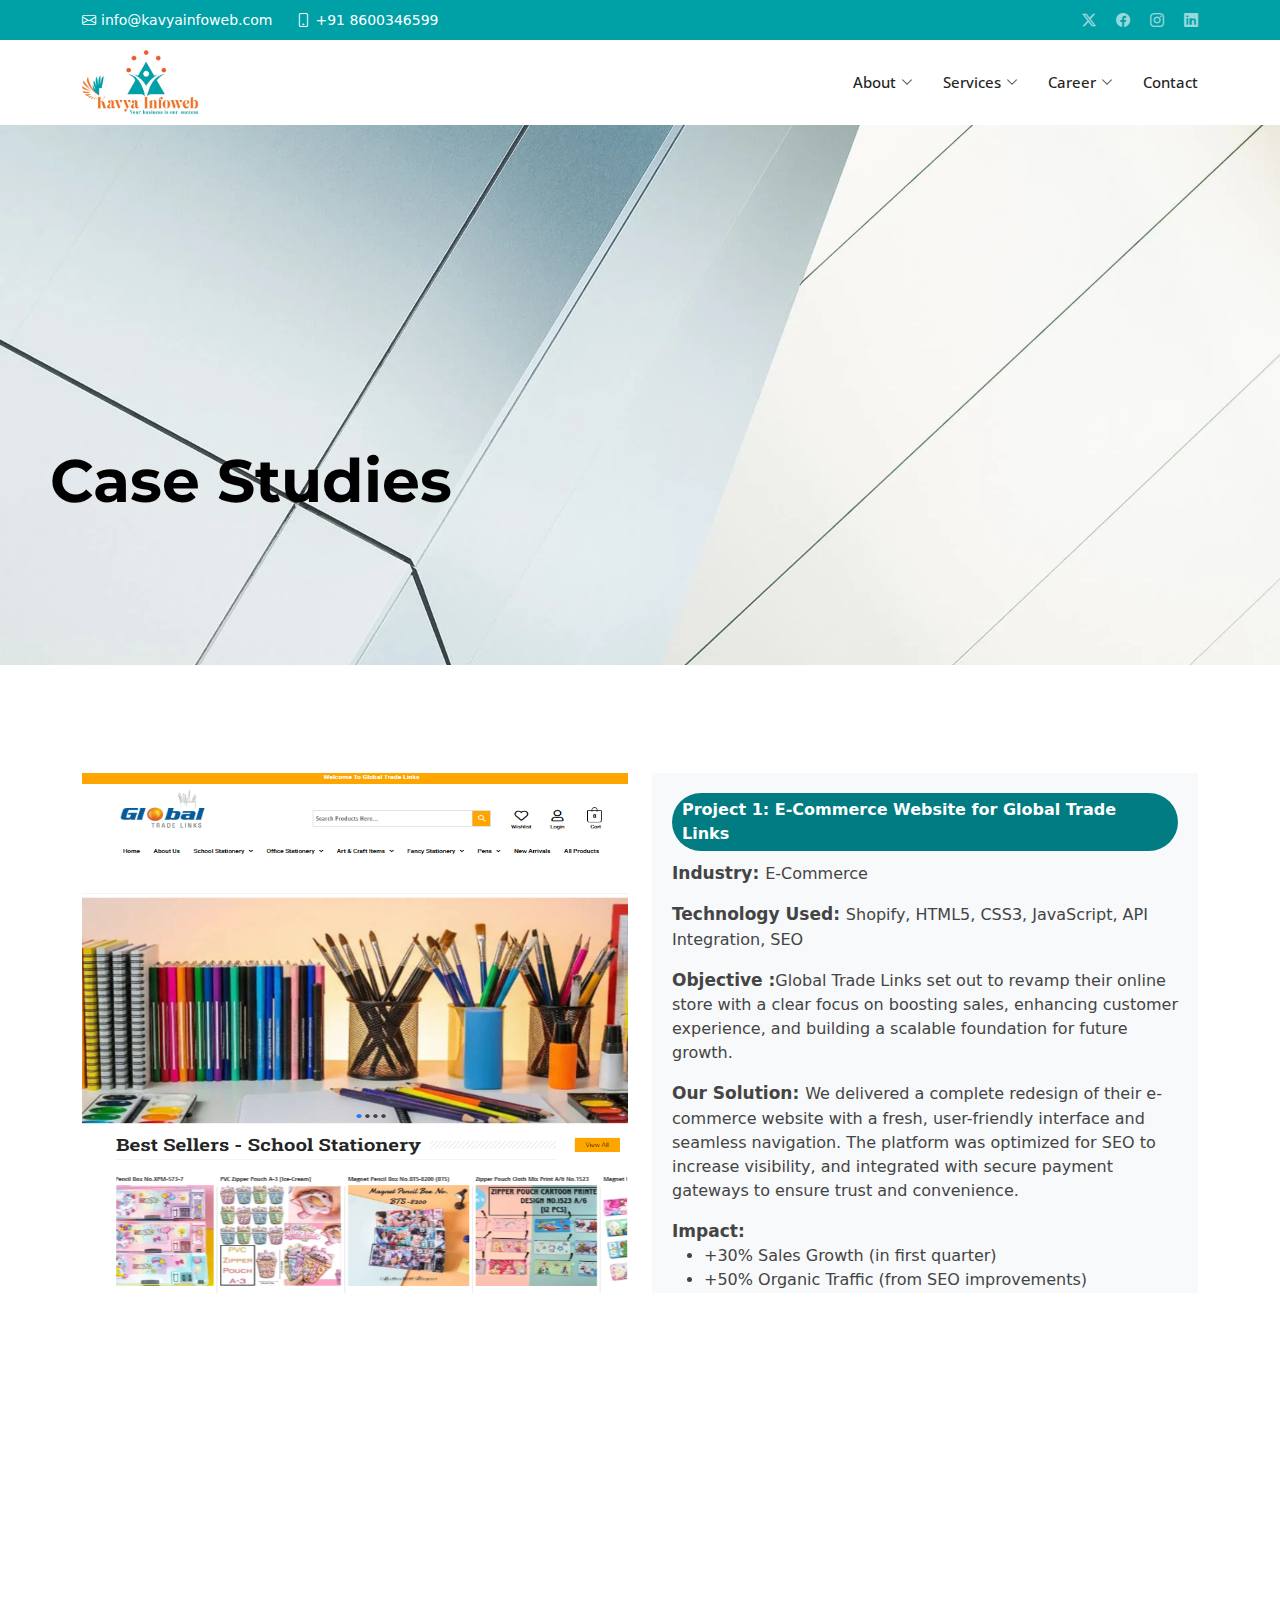
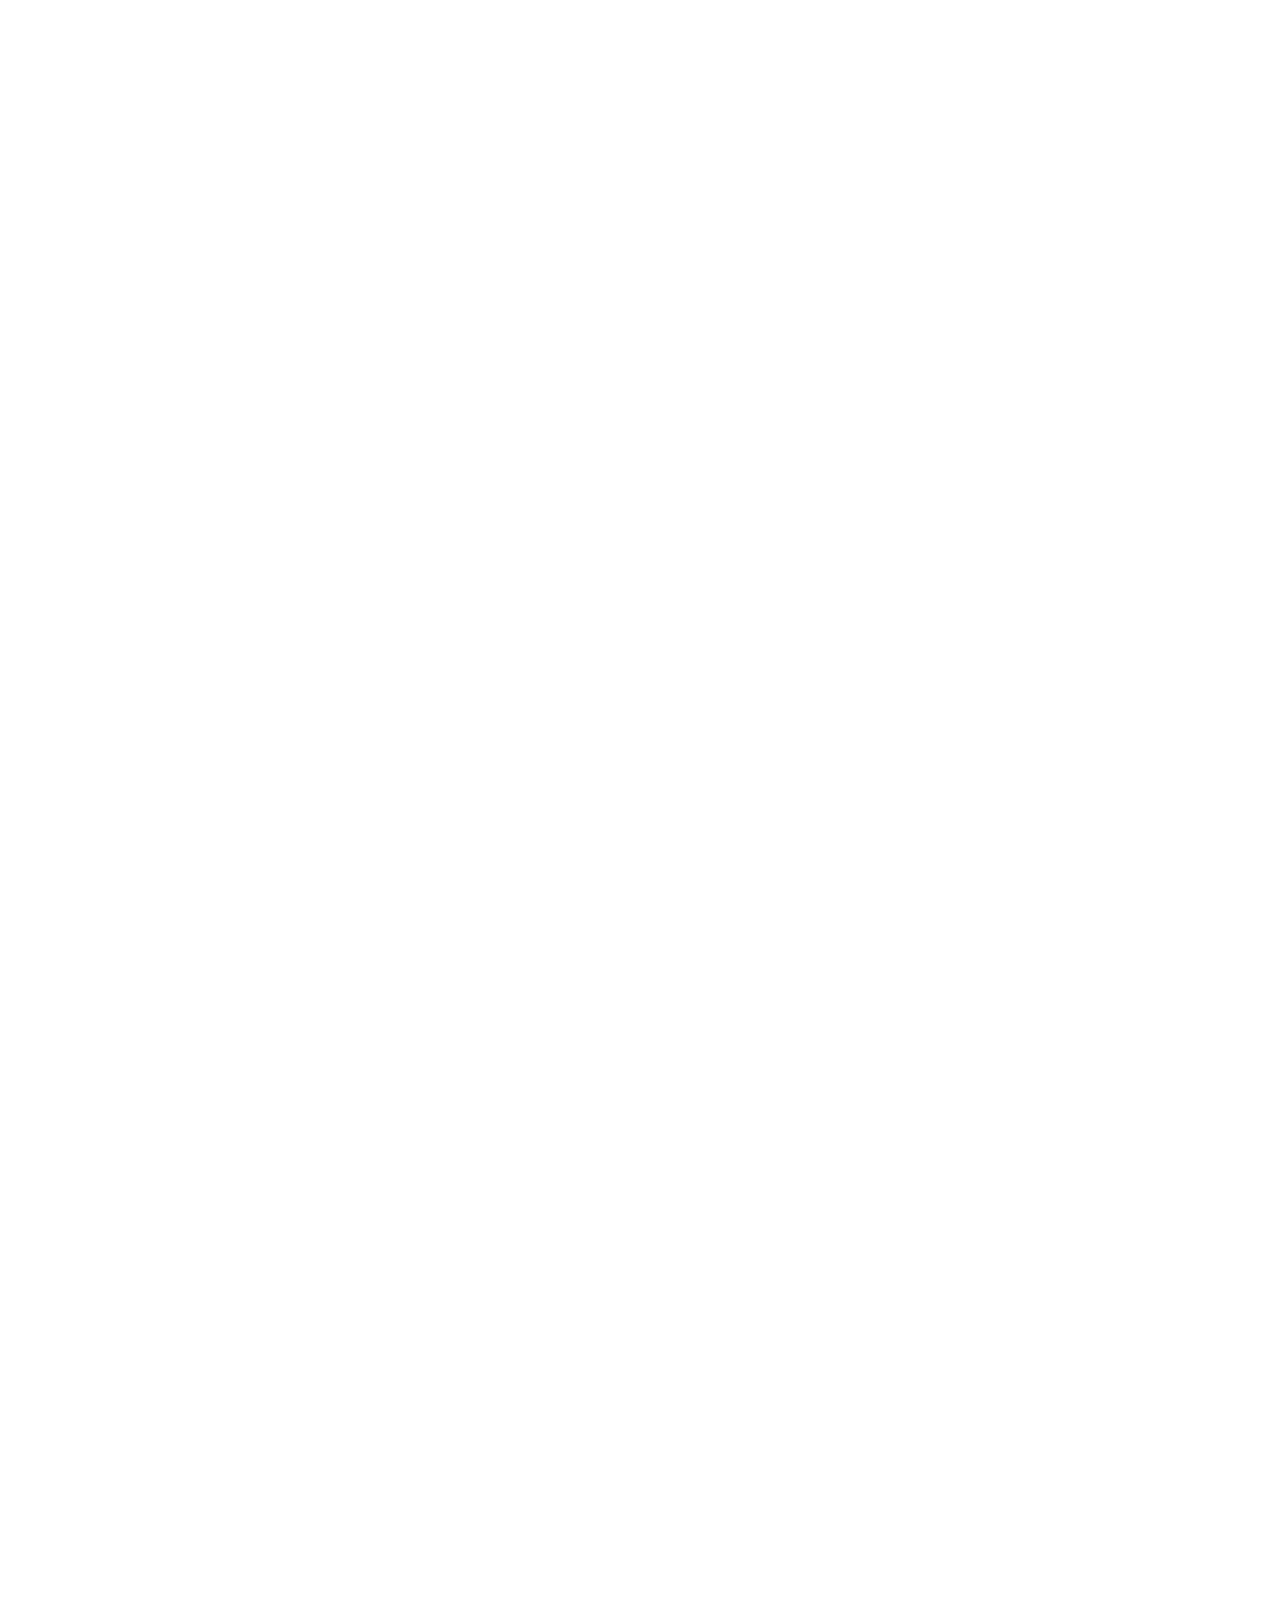
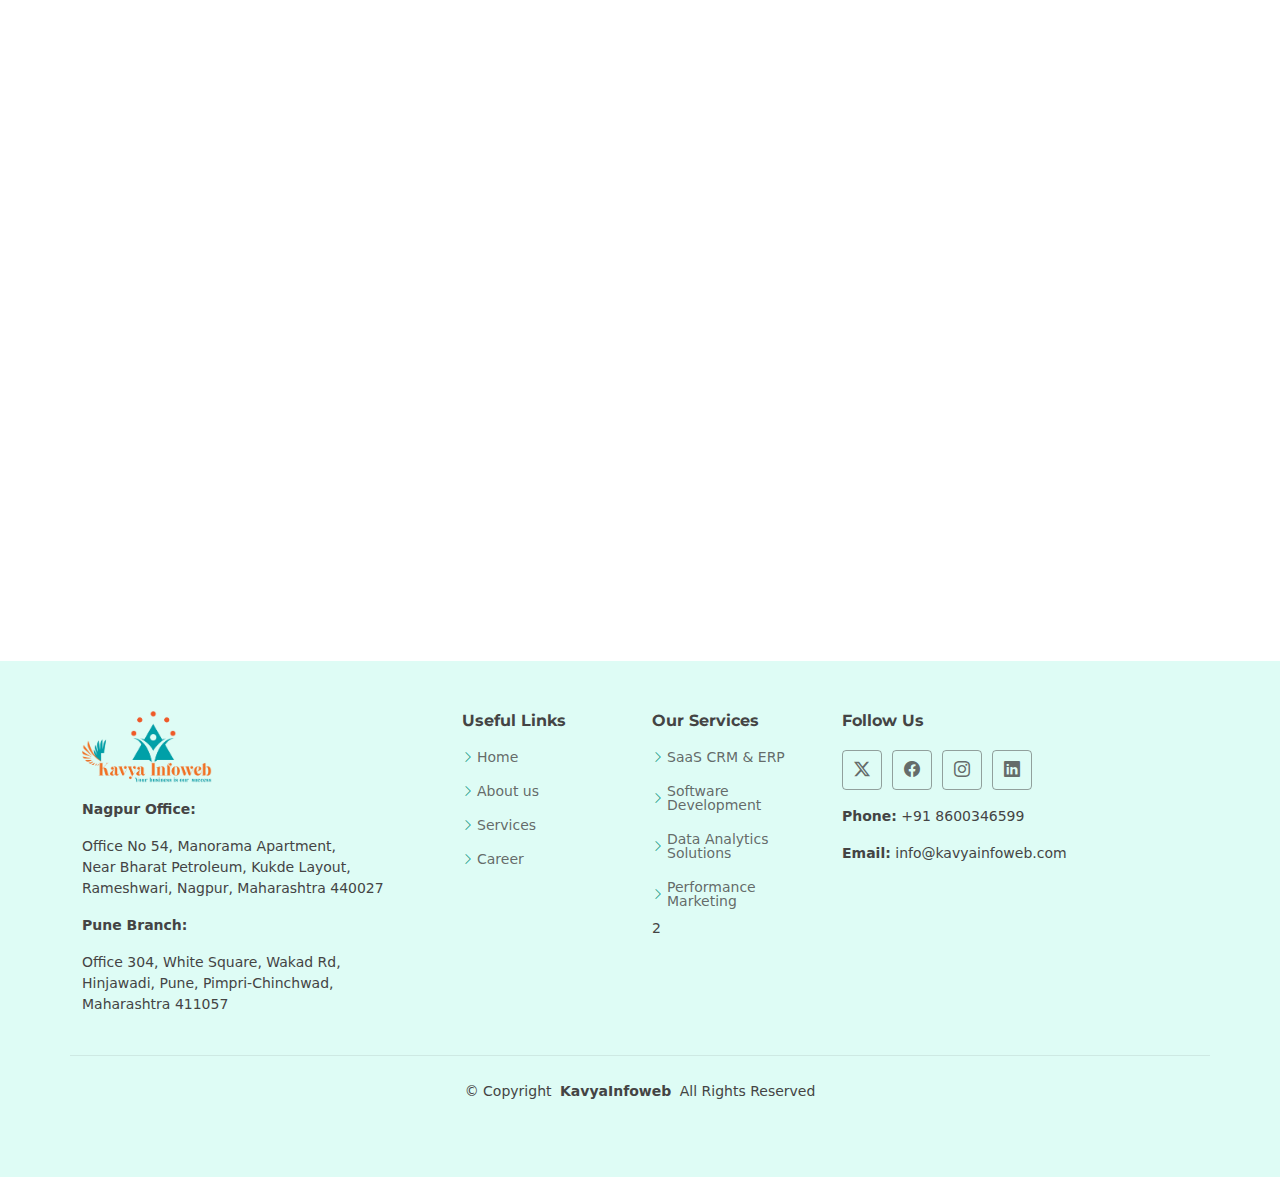
<file: forentend/case_studies.html>
<!DOCTYPE html>
<html lang="en">

<head>
    <meta charset="UTF-8">
    <meta name="viewport" content="width=device-width, initial-scale=1.0">
    <title>Case Studies Page</title>
    <link href="https://cdn.jsdelivr.net/npm/bootstrap@5.3.2/dist/css/bootstrap.min.css" rel="stylesheet">
    <link rel="stylesheet" href="assets/css/case_studie.css">
    <link rel="stylesheet" href="assets/css/main.css">

    <!-- Favicons -->
    <link href="assets/img/logo/Fevicon.png " rel="icon">
    <link href="assets/img/logo/Logo_English.png" rel="apple-touch-icon">

    <!-- Fonts -->
    <link href="https://fonts.googleapis.com" rel="preconnect">
    <link href="https://fonts.gstatic.com" rel="preconnect" crossorigin>
    <link
        href="https://fonts.googleapis.com/css2?family=Roboto:ital,wght@0,100;0,300;0,400;0,500;0,700;0,900;1,100;1,300;1,400;1,500;1,700;1,900&family=Open+Sans:ital,wght@0,300;0,400;0,500;0,600;0,700;0,800;1,300;1,400;1,500;1,600;1,700;1,800&family=Montserrat:ital,wght@0,100;0,200;0,300;0,400;0,500;0,600;0,700;0,800;0,900;1,100;1,200;1,300;1,400;1,500;1,600;1,700;1,800;1,900&display=swap"
        rel="stylesheet">

    <link href="assets/vendor/bootstrap/css/bootstrap.min.css" rel="stylesheet">
    <link href="assets/vendor/bootstrap-icons/bootstrap-icons.css" rel="stylesheet">
    <link href="assets/vendor/aos/aos.css" rel="stylesheet">
    <link href="assets/vendor/glightbox/css/glightbox.min.css" rel="stylesheet">
    <link href="assets/vendor/swiper/swiper-bundle.min.css" rel="stylesheet">
</head>

<body>
    <header id="header" class="header sticky-top">

        <div class="topbar d-flex align-items-center dark-background">
            <div class="container d-flex justify-content-center justify-content-md-between">
                <div class="contact-info d-flex align-items-center">
                    <i class="bi bi-envelope d-flex align-items-center"><a
                            href="mailto:info@kavyainfoweb.com">info@kavyainfoweb.com</a></i>
                    <i class="bi bi-phone d-flex align-items-center ms-4"><a href="tel:8600346599">+91
                            8600346599</a></i>
                </div>
                <div class="social-links d-none d-md-flex align-items-center">
                    <a href="" class="twitter"><i class="bi bi-twitter-x"></i></a>
                    <a href="https://www.facebook.com/share/16zpKgntEt/?mibextid=wwXIfr" class="facebook"><i
                            class="bi bi-facebook"></i></a>
                    <a href="https://www.instagram.com/kavyainfowebpvtltd?igsh=MTdmN3l4MHRmdTVrMg=="
                        class="instagram"><i class="bi bi-instagram"></i></a>
                    <a href="https://www.linkedin.com/company/kavyainfoweb/" class="linkedin"><i
                            class="bi bi-linkedin"></i></a>
                </div>
            </div>
        </div>

        <div class="branding d-flex align-items-cente">

            <div class="container position-relative d-flex align-items-center justify-content-between">
                <a href="index.html" class="logo d-flex align-items-center">
                    <img src="assets/img/logo/Logo_English.png" alt="">
                </a>

                <nav id="navmenu" class="navmenu">
                    <ul>
                        <li class="dropdown"><a href=""><span>About</span> <i
                                    class="bi bi-chevron-down toggle-dropdown"></i></a>
                            <ul>
                                <li><a href="AboutUs.html">About Us</a></li>
                                <li><a href="case_studies.html">Case Studies</a></li>
                                <li><a href="portfolio.html">Portfolio</a></li>
                            </ul>
                        </li>
                        <li class="dropdown"><a href="#"><span>Services</span> <i
                                    class="bi bi-chevron-down toggle-dropdown"></i></a>
                            <ul>
                                <li><a href="Saas CRM & ERP.html">SaaS CRM & ERP</a></li>
                                <!-- <li><a href="#">Software Development</a></li> -->
                                <li><a href="DataAnalyticsindex .html">Data Analytics Solutions</a></li>
                                <li><a href="PerformanceMarketing.html">Performance Marketing</a></li>
                                <li class="dropdown"><a href="#"><span>Developement</span> <i
                                            class="bi bi-chevron-down toggle-dropdown"></i></a>
                                    <ul>
                                        <li><a href="SoftwareDevelopmentServices.html">Software Development</a></li>
                                        <li><a href="WebDevelopment.html">Web Development</a></li>
                                        <li><a href="UI-UXServices.html">UI-UX Development</a></li>
                                        <li><a href="FlutterFlow.html">Flutter Development</a></li>
                                        <li><a href="BusinessDevelopment.html">Business Developement</a></li>
                                    </ul>
                                </li>
                            </ul>
                        </li>
                        <li class="dropdown"><a href="#"><span>Career</span> <i
                                    class="bi bi-chevron-down toggle-dropdown"></i></a>
                            <ul>
                                <li><a href="Whyjoinus.html">Why Join Us</a></li>
                                <li><a href="CurrentOpenings.html">Job Openings</a></li>
                            </ul>
                        </li>
                        <li><a href="contact.html">Contact</a></li>
                    </ul>
                    <i class="mobile-nav-toggle d-xl-none bi bi-list"></i>
                </nav>

            </div>

        </div>

    </header>
    <section class="case-text">
        <h1>Case Studies</h1>
        <!-- <h3>Explore Our Case Studies to See How We Deliver Results</h3> -->
    </section>

    <div class="container py-5">
        <!-- Card 1 -->
        <section class="case-card1">
            <div class="row g-4">
                <div class="col-lg-6 col-md-6 col-12" data-aos="fade-right" data-aos-delay="200">
                    <a href="https://gtlngp.com/">
                        <img src="assets/img/images/project-img1.png" class="case-card-img" alt="Card image">
                    </a>
                </div>

                <div class="col-lg-6 col-md-6 col-12">
                    <div class="case-card-custom bg-light h-100" data-aos="fade-left" data-aos-delay="200">
                        <div class="case-card-body">
                            <a href="https://gtlngp.com/">
                                <span class="case-tag">Project 1: E-Commerce Website for Global Trade Links</span>
                            </a>
                            <p><span class="case-span">Industry: </span>E-Commerce</p>
                            <p><span class="case-span">Technology Used: </span>Shopify, HTML5, CSS3, JavaScript, API
                                Integration, SEO</p>
                            <p><span class="case-span">Objective :</span>Global Trade Links set out to revamp their
                                online store with a clear focus on boosting sales, enhancing customer experience, and
                                building a scalable foundation for future growth.</p>
                            <p><span class="case-span">Our Solution: </span>We delivered a complete redesign of their
                                e-commerce website with a fresh, user-friendly interface and seamless navigation. The
                                platform was optimized for SEO to increase visibility, and integrated with secure
                                payment gateways to ensure trust and convenience.</p>

                            <div class="case-testimonial">
                                <span class="case-span">Impact: </span>
                                <ul>
                                    <li>+30% Sales Growth (in first quarter)</li>
                                    <li>+50% Organic Traffic (from SEO improvements)</li>
                                    <li>+20% User Engagement (faster load time & better UX)</li>
                                </ul>
                            </div>
                            <a href="https://gtlngp.com/" class="case-read-more">LEARN MORE &raquo;</a>
                        </div>
                    </div>
                </div>
            </div>
        </section>

        <!-- Card 2 -->
        <section class="case-card1">
            <div class="row g-4">
                <div class="col-lg-6 col-md-6 col-12">
                    <div class="case-card-custom bg-light h-100" data-aos="fade-right" data-aos-delay="200">
                        <div class="case-card-body">
                            <a href="https://harishchandramedicity.com/">
                                <span class="case-tag">Project 2: Performance Marketing Campaign for Harishchandra
                                    Medicity</span>
                            </a>
                            <p><span class="case-span">Industry: </span>Healthcare</p>
                            <p><span class="case-span">Technology Used: </span>Google Ads, Facebook Ads, SEO, Landing
                                Pages, Analytics</p>
                            <p><span class="case-span">Objective :</span>Harishchandra Medicity wanted to increase
                                patient appointments through a digital marketing campaign, with a strong focus on local
                                targeting.</p>
                            <p><span class="case-span">Our Solution: </span>We implemented a targeted performance
                                marketing strategy that included SEO optimization, localized ad campaigns, and optimized
                                landing pages to capture patient leads effectively.</p>

                            <div class="case-testimonial">
                                <span class="case-span">Impact: </span>
                                <ul>
                                    <li>40% increase in patient appointments</li>
                                    <li>3x ROI on ad spend within the first two months</li>
                                    <li>Higher local brand awareness through targeted ads</li>
                                </ul>
                            </div>
                            <a href="https://harishchandramedicity.com/" class="case-read-more">LEARN MORE &raquo;</a>
                        </div>
                    </div>
                </div>

                <div class="col-lg-6 col-md-6 col-12" data-aos="fade-left" data-aos-delay="200">
                    <a href="https://harishchandramedicity.com/">
                        <img src="assets/img/images/project-img2.png" class="case-card-img" alt="Card image">
                    </a>
                </div>
            </div>
        </section>

        <!-- Card 3 -->
        <section class="case-card1">
            <div class="row g-4">
                <div class="col-lg-6 col-md-6 col-12" data-aos="fade-right" data-aos-delay="200">
                    <img src="assets/img/images/project-img3.png" class="case-card-img" alt="Card image">
                </div>

                <div class="col-lg-6 col-md-6 col-12">
                    <div class="case-card-custom bg-light h-100" data-aos="fade-left" data-aos-delay="200">
                        <div class="case-card-body">
                            <span class="case-tag">Project 3: Custom CRM Development for Olympus Gym</span>
                            <p><span class="case-span">Industry: </span>B2B Services</p>
                            <p><span class="case-span">Technology Used: </span>PHP, MySQL, Laravel, JavaScript, API
                                Integration, Saas</p>
                            <p><span class="case-span">Objective :</span>Olympus Gym needed a CRM solution to streamline
                                sales, enhance customer service processes, and improve collaboration. The goal was to
                                improve operational productivity while providing a seamless experience for both staff
                                and clients.</p>
                            <p><span class="case-span">Our Solution: </span>We developed a custom CRM using Laravel and
                                MySQL with features like contact management, task automation, analytics, and customer
                                segmentation.</p>

                            <div class="case-testimonial">
                                <span class="case-span">Impact: </span>
                                <ul>
                                    <li>40% increase in lead conversion</li>
                                    <li>50% reduction in customer response time</li>
                                    <li>Improved employee productivity through automation</li>
                                </ul>
                            </div>
                        </div>
                    </div>
                </div>
            </div>
        </section>

        <!-- Card 4 -->
        <section class="case-card1">
            <div class="row g-4">
                <div class="col-lg-6 col-md-6 col-12">
                    <div class="case-card-custom bg-light h-100" data-aos="fade-right" data-aos-delay="200">
                        <div class="case-card-body">
                            <span class="case-tag">Project 4: SaaS ERP Solution for Global Enterprises Ltd</span>
                            <p><span class="case-span">Industry: </span>SaaS / Enterprise Solutions</p>
                            <p><span class="case-span">Technology Used: </span>Node.js, MongoDB, React, REST API, AWS
                            </p>
                            <p><span class="case-span">Objective :</span>Global Enterprises Ltd needed a scalable SaaS
                                ERP system to streamline operations, improve data accessibility, and automate key
                                business processes.</p>
                            <p><span class="case-span">Our Solution: </span>We built a secure and scalable ERP solution
                                using Node.js and MongoDB, integrated with React for a seamless experience. The system
                                featured inventory management, order processing, HR tools, and real-time reporting
                                capabilities.</p>

                            <div class="case-testimonial">
                                <span class="case-span">Impact: </span>
                                <ul>
                                    <li>30% reduction in operational costs through automation</li>
                                    <li>Improved decision-making with real-time insights and analytics</li>
                                    <li>Increased productivity across departments</li>
                                </ul>
                            </div>
                        </div>
                    </div>
                </div>

                <div class="col-lg-6 col-md-6 col-12" data-aos="fade-left" data-aos-delay="200">
                    <img src="assets/img/images/project-img4.png" class="case-card-img" alt="Card image">
                </div>
            </div>
        </section>

        <!-- Card 5 -->
        <section class="case-card1">
            <div class="row g-4">
                <div class="col-lg-6 col-md-6 col-12" data-aos="fade-right" data-aos-delay="200">
                    <img src="assets/img/images/project-img5.png" class="case-card-img" alt="Card image">
                </div>

                <div class="col-lg-6 col-md-6 col-12">
                    <div class="case-card-custom bg-light h-100" data-aos="fade-left" data-aos-delay="200">
                        <div class="case-card-body">
                            <span class="case-tag">Project 5: Real Estate Website Development for Dream Homes</span>
                            <p><span class="case-span">Industry: </span>Real Estate</p>
                            <p><span class="case-span">Technology Used: </span>WordPress, HTML5, CSS3, PHP, Google Maps
                                API, SEO</p>
                            <p><span class="case-span">Objective :</span> Dream Homes needed a modern real estate
                                website to help users browse listings, schedule appointments, and connect with agents
                                more efficiently. The goal was to enhance customer engagement, simplify property
                                discovery, and provide a seamless online experience for potential buyers and sellers.
                            </p>
                            <p><span class="case-span">Our Solution: </span>We built a custom WordPress website
                                featuring property search, interactive maps, real-time updates, and contact forms. SEO
                                best practices were applied to boost visibility and drive organic traffic.</p>

                            <div class="case-testimonial">
                                <span class="case-span">Impact: </span>
                                <ul>
                                    <li>60% increase in website traffic through improved SEO</li>
                                    <li>25% increase in qualified leads from lead forms & scheduling</li>
                                    <li>Higher engagement rates with interactive features</li>
                                </ul>
                            </div>
                        </div>
                    </div>
                </div>
            </div>
        </section>

    </div>

    <footer id="footer" class="footer light-background">

        <div class="container footer-top">
            <div class="row gy-4">
              <div class="col-lg-4 col-md-6 footer-about">
          <a href="index.html"><img src="assets/img/logo/Logo_English.png" alt="KavyaInfoweb Logo" style="width: 130px;"></a>
          <div class="footer-contact pt-3">
            <p><strong>Nagpur Office:</strong></p>
            <p class="mb-3">Office No 54, Manorama Apartment,<br>Near Bharat Petroleum, Kukde Layout,<br>Rameshwari, Nagpur, Maharashtra 440027</p>
            
            <p><strong>Pune Branch:</strong></p>
            <p>Office 304, White Square, Wakad Rd,<br>Hinjawadi, Pune, Pimpri-Chinchwad,<br>Maharashtra 411057</p>
          </div>
        </div>

                <div class="col-lg-2 col-md-3 footer-links">
                    <h4>Useful Links</h4>
                    <ul>
                        <li><i class="bi bi-chevron-right"></i> <a href="index.html">Home</a></li>
                        <li><i class="bi bi-chevron-right"></i> <a href="AboutUs.html">About us</a></li>
                        <li><i class="bi bi-chevron-right"></i> <a href="Saas CRM & ERP.html">Services</a></li>
                        <li><i class="bi bi-chevron-right"></i> <a href="CurrentOpenings.html">Career</a></li>
                    </ul>
                </div>

                <div class="col-lg-2 col-md-3 footer-links">
                    <h4>Our Services</h4>
                    <ul>
                        <li><i class="bi bi-chevron-right"></i> <a href="Saas CRM & ERP.html">SaaS CRM & ERP</a></li>
                        <li><i class="bi bi-chevron-right"></i> <a href="SoftwareDevelopmentServices.html">Software
                                Development</a></li>
                        <li><i class="bi bi-chevron-right"></i> <a href="DataAnalyticsindex .html">Data Analytics
                                Solutions</a></li>
                        <li><i class="bi bi-chevron-right"></i> <a href="PerformanceMarketing.html">Performance
                                Marketing</a></li>
                    </ul>2
                </div>

                <div class="col-lg-4 col-md-12 foot-contact">
                    <h4>Follow Us</h4>
                    <div class="social-links d-flex">
                        <a href=""><i class="bi bi-twitter-x"></i></a>
                        <a href="https://www.facebook.com/share/16zpKgntEt/?mibextid=wwXIfr" class="facebook"><i
                                class="bi bi-facebook"></i></a>
                        <a href="https://www.instagram.com/kavyainfowebpvtltd?igsh=MTdmN3l4MHRmdTVrMg=="
                            class="instagram"><i class="bi bi-instagram"></i></a>
                        <a href="https://www.linkedin.com/company/kavyainfoweb/" class="linkedin"><i
                                class="bi bi-linkedin"></i></a>
                    </div>
                    <p class="mt-3"><strong>Phone:</strong> <span><a href="tel:8600346599" style="font-size: 14px">+91
                                8600346599</a></span></p>
                    <p><strong>Email:</strong> <span><a href="mailto:info@kavyainfoweb.com"
                                style="font-size: 14px">info@kavyainfoweb.com</a></p>

                </div>

            </div>
        </div>

        <div class="container copyright text-center mt-4">
            <p>© <span>Copyright</span> <strong class="px-1 sitename">KavyaInfoweb</strong> <span>All Rights
                    Reserved</span>
            </p>
        </div>

    </footer>



    <!-- Bootstrap JS -->
    <script src="https://cdn.jsdelivr.net/npm/bootstrap@5.3.2/dist/js/bootstrap.bundle.min.js"></script>

    <!-- Scroll Top -->
    <a href="#" id="scroll-top" class="scroll-top d-flex align-items-center justify-content-center"><i
            class="bi bi-arrow-up-short"></i></a>

    <!-- Preloader -->
    

    <!-- Vendor JS Files -->
    <script src="assets/vendor/bootstrap/js/bootstrap.bundle.min.js"></script>
    <script src="assets/vendor/php-email-form/validate.js"></script>
    <script src="assets/vendor/aos/aos.js"></script>
    <script src="assets/vendor/glightbox/js/glightbox.min.js"></script>
    <script src="assets/vendor/purecounter/purecounter_vanilla.js"></script>
    <script src="assets/vendor/waypoints/noframework.waypoints.js"></script>
    <script src="assets/vendor/swiper/swiper-bundle.min.js"></script>
    <script src="assets/vendor/imagesloaded/imagesloaded.pkgd.min.js"></script>
    <script src="assets/vendor/isotope-layout/isotope.pkgd.min.js"></script>

    <!-- Main JS File -->
    <script src="assets/js/main.js"></script>
</body>

</html>
</file>
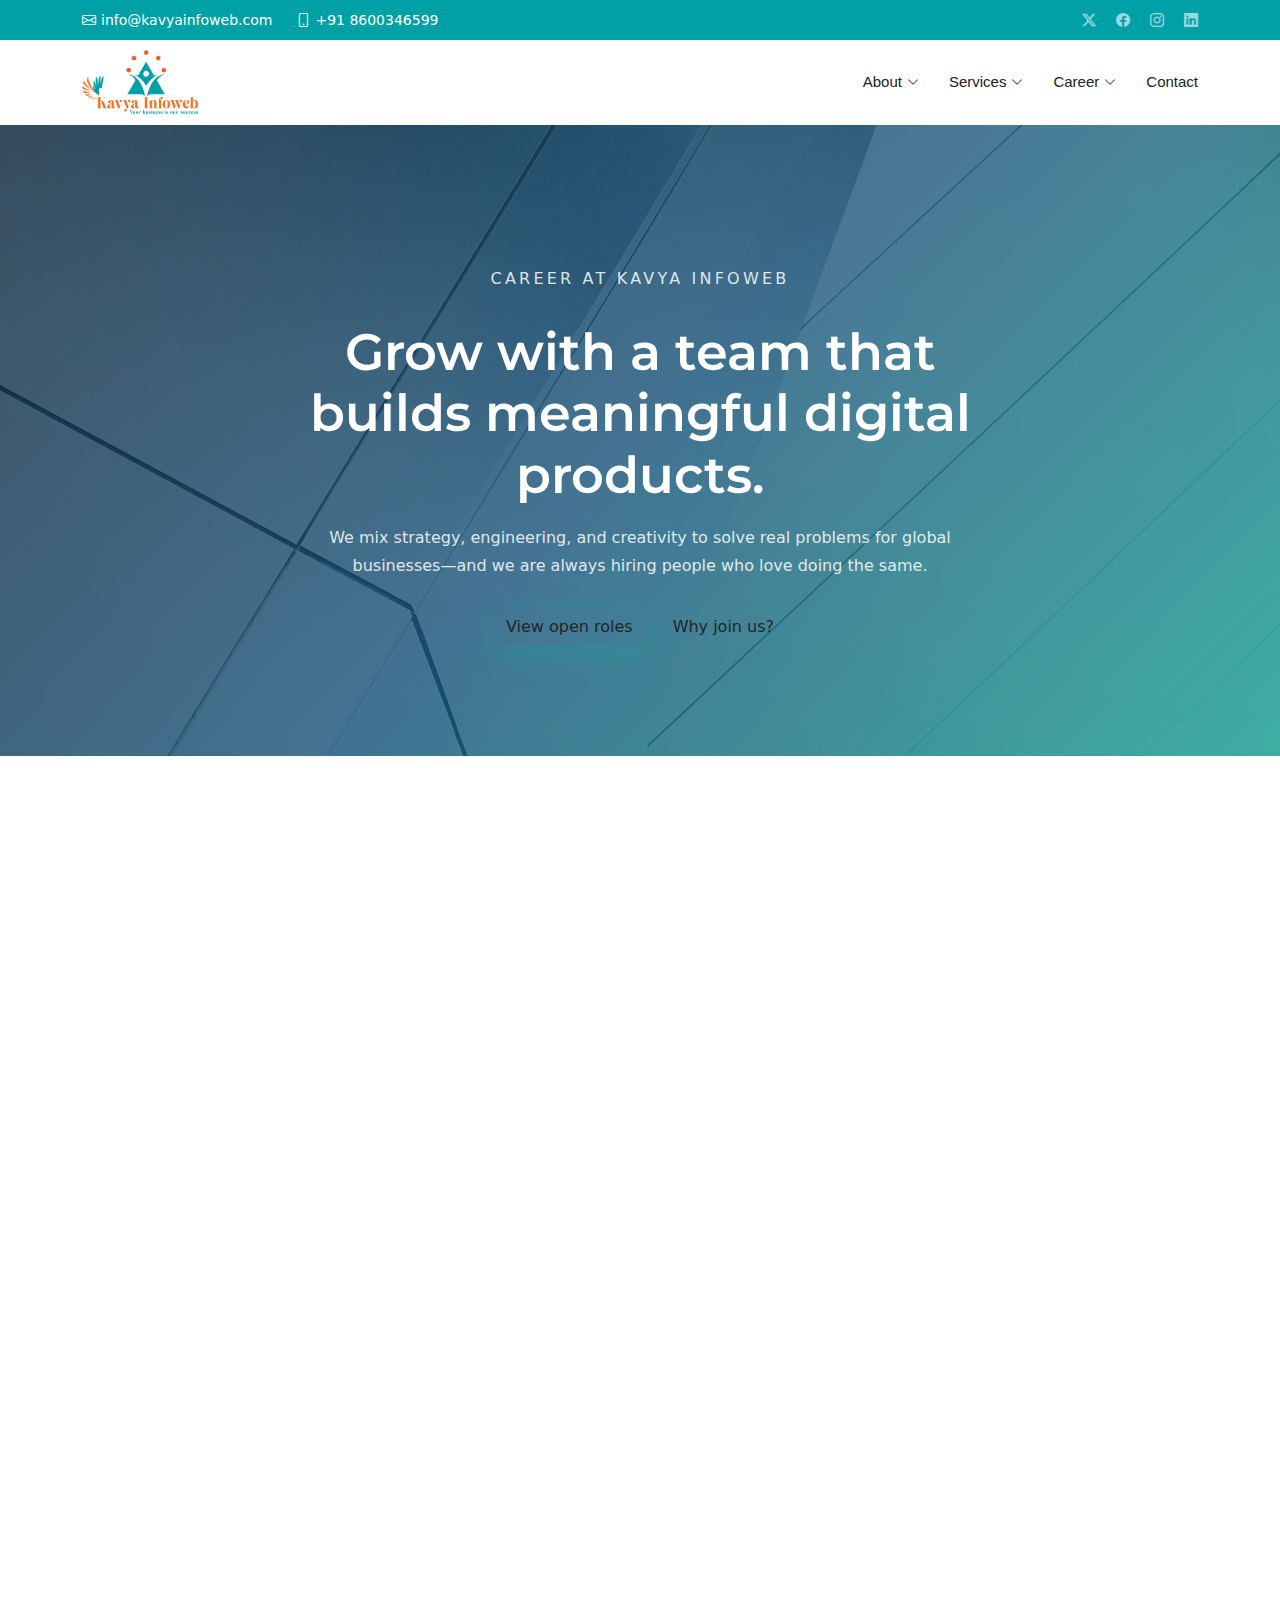
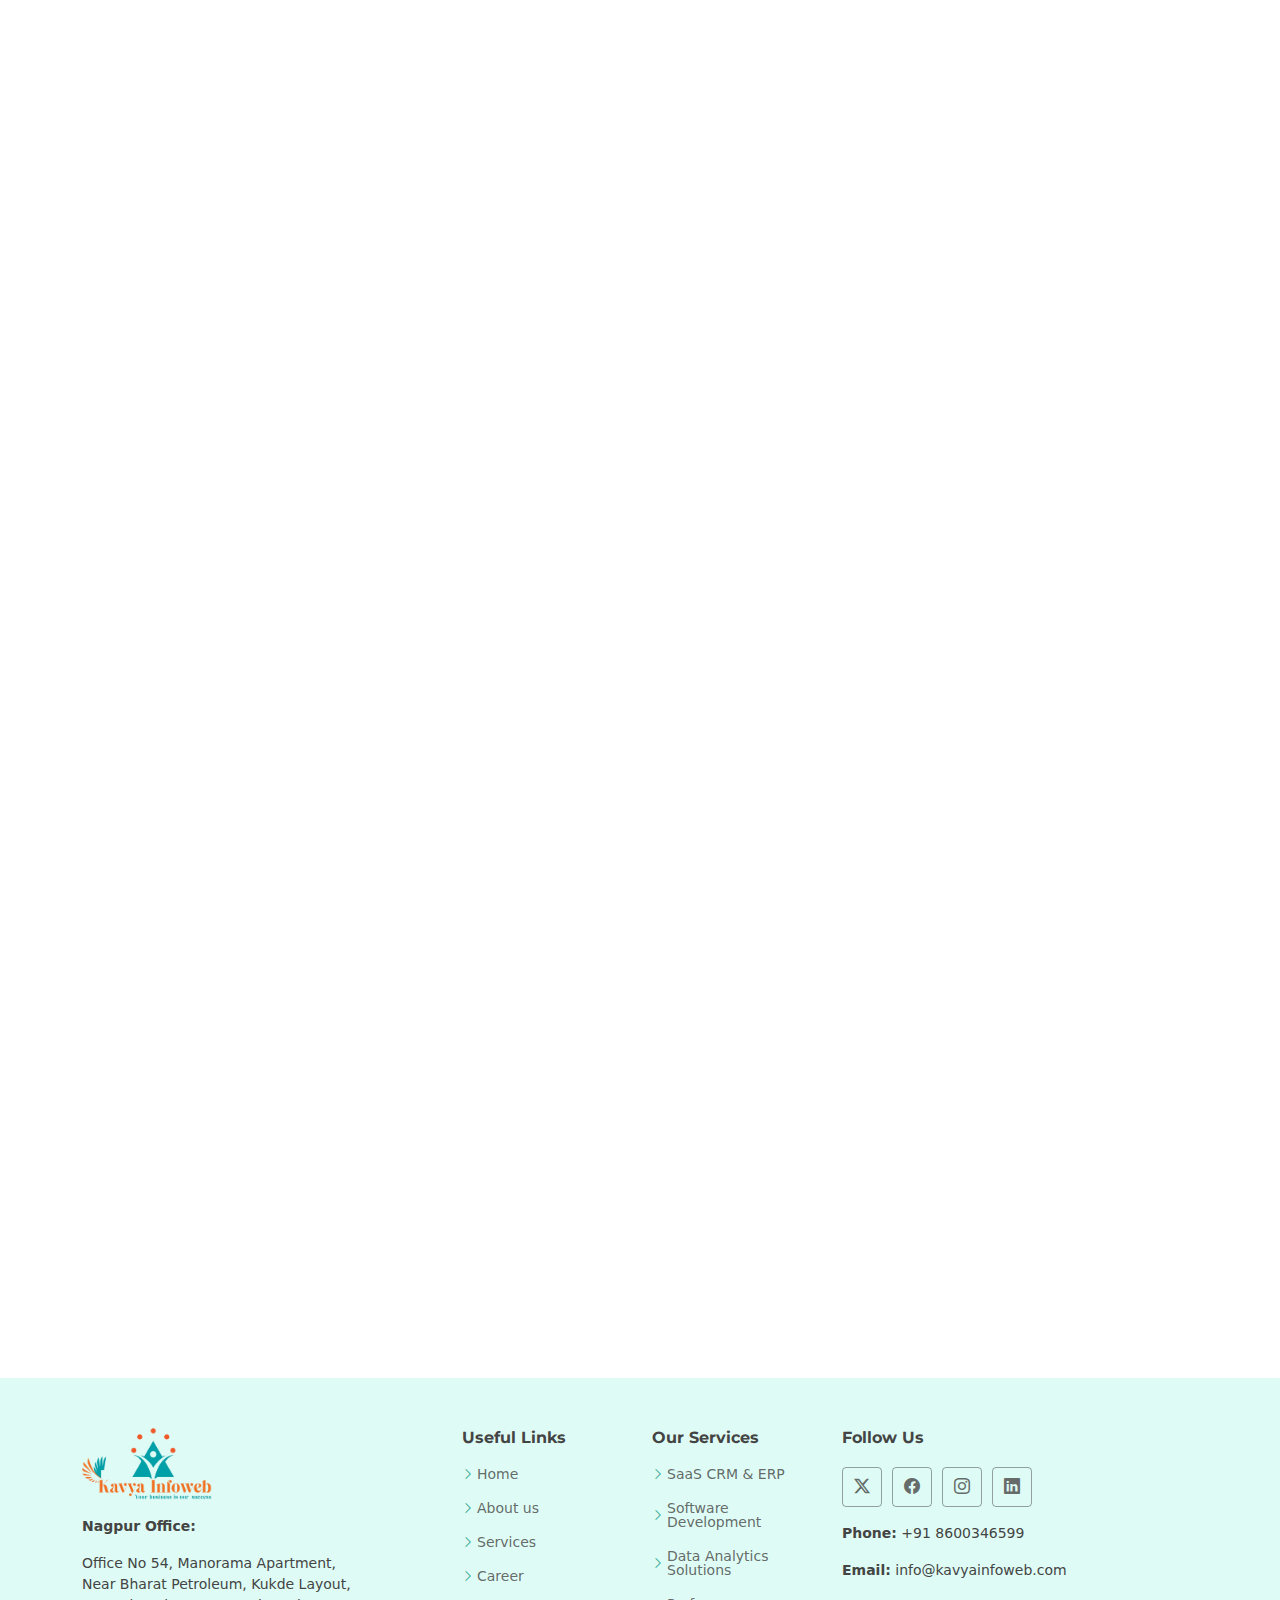
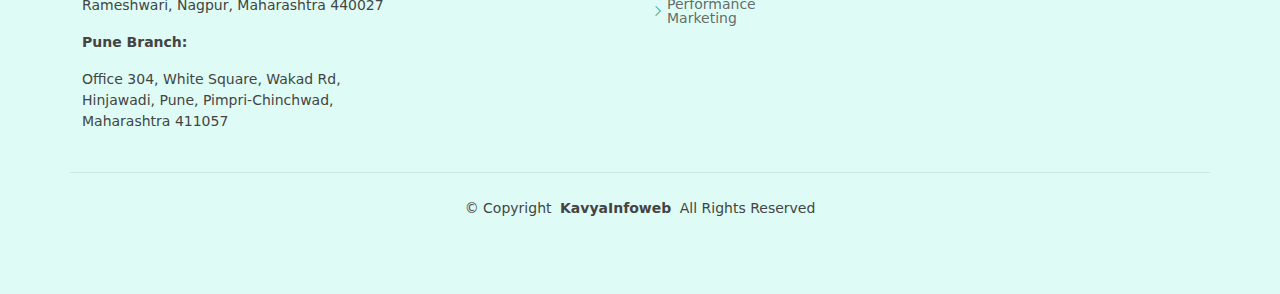
<file: forentend/CurrentOpenings.html>
<!DOCTYPE html>
<html lang="en">

<head>
  <meta charset="UTF-8">
  <meta name="viewport" content="width=device-width, initial-scale=1.0">
  <link rel="stylesheet" href="assets/css/CurrentOpenings.css">
  <link rel="stylesheet" href="assets/css/main.css">
  <title>Current Openings</title>

  <!-- Favicons -->
  <link href="assets/img/logo/Fevicon.png" rel="icon">
  <link href="assets/img/logo/Logo_English.png" rel="apple-touch-icon">

  <!-- Fonts -->
  <link href="https://fonts.googleapis.com" rel="preconnect">
  <link href="https://fonts.gstatic.com" rel="preconnect" crossorigin>
  <link
    href="https://fonts.googleapis.com/css2?family=Roboto:wght@400;500;700&family=Montserrat:wght@400;500;600;700&display=swap"
    rel="stylesheet">

  <link href="assets/vendor/bootstrap/css/bootstrap.min.css" rel="stylesheet">
  <link href="assets/vendor/bootstrap-icons/bootstrap-icons.css" rel="stylesheet">
  <link href="assets/vendor/aos/aos.css" rel="stylesheet">
  <link href="assets/vendor/glightbox/css/glightbox.min.css" rel="stylesheet">
  <link href="assets/vendor/swiper/swiper-bundle.min.css" rel="stylesheet">
</head>

<body>
  <header id="header" class="header sticky-top">
    <div class="topbar d-flex align-items-center dark-background">
      <div class="container d-flex justify-content-center justify-content-md-between">
        <div class="contact-info d-flex align-items-center">
          <i class="bi bi-envelope d-flex align-items-center"><a
              href="mailto:info@kavyainfoweb.com">info@kavyainfoweb.com</a></i>
          <i class="bi bi-phone d-flex align-items-center ms-4"><a href="tel:8600346599">+91 8600346599</a></i>
        </div>
        <div class="social-links d-none d-md-flex align-items-center">
          <a href="" class="twitter"><i class="bi bi-twitter-x"></i></a>
          <a href="https://www.facebook.com/share/16zpKgntEt/?mibextid=wwXIfr" class="facebook"><i
              class="bi bi-facebook"></i></a>
          <a href="https://www.instagram.com/kavyainfowebpvtltd?igsh=MTdmN3l4MHRmdTVrMg==" class="instagram"><i
              class="bi bi-instagram"></i></a>
          <a href="https://www.linkedin.com/company/kavyainfoweb/" class="linkedin"><i class="bi bi-linkedin"></i></a>
        </div>
      </div>
    </div>

    <div class="branding d-flex align-items-center">
      <div class="container position-relative d-flex align-items-center justify-content-between">
        <a href="index.html" class="logo d-flex align-items-center">
          <img src="assets/img/logo/Logo_English.png" alt="KavyaInfoweb logo">
        </a>

        <nav id="navmenu" class="navmenu">
          <ul>
            <li class="dropdown"><a href="#"><span>About</span> <i class="bi bi-chevron-down toggle-dropdown"></i></a>
              <ul>
                <li><a href="AboutUs.html">About Us</a></li>
                <li><a href="case_studies.html">Case Studies</a></li>
                <li><a href="portfolio.html">Portfolio</a></li>
              </ul>
            </li>
            <li class="dropdown"><a href="#"><span>Services</span> <i
                  class="bi bi-chevron-down toggle-dropdown"></i></a>
              <ul>
                <li><a href="Saas CRM & ERP.html">SaaS CRM & ERP</a></li>
                <li><a href="DataAnalyticsindex .html">Data Analytics Solutions</a></li>
                <li><a href="PerformanceMarketing.html">Performance Marketing</a></li>
                <li class="dropdown"><a href="#"><span>Developement</span> <i
                      class="bi bi-chevron-down toggle-dropdown"></i></a>
                  <ul>
                    <li><a href="SoftwareDevelopmentServices.html">Software Development</a></li>
                    <li><a href="WebDevelopment.html">Web Development</a></li>
                    <li><a href="UI-UXServices.html">UI-UX Development</a></li>
                    <li><a href="FlutterFlow.html">Flutter Development</a></li>
                    <li><a href="BusinessDevelopment.html">Business Development</a></li>
                  </ul>
                </li>
              </ul>
            </li>
            <li class="dropdown"><a href="#"><span>Career</span> <i class="bi bi-chevron-down toggle-dropdown"></i></a>
              <ul>
                <li><a href="Whyjoinus.html">Why Join Us</a></li>
                <li><a href="CurrentOpenings.html" class="active">Job Openings</a></li>
              </ul>
            </li>
            <li><a href="contact.html">Contact</a></li>
          </ul>
          <i class="mobile-nav-toggle d-xl-none bi bi-list"></i>
        </nav>
      </div>
    </div>
  </header>

  <main>
    <section class="services-hero">
      <div class="services-overlay"></div>
      <div class="services-hero-content" data-aos="fade-up" data-aos-delay="80">
        <p class="eyebrow">Career at Kavya Infoweb</p>
        <h1>Grow with a team that builds meaningful digital products.</h1>
        <p>We mix strategy, engineering, and creativity to solve real problems for global businesses—and we are always
          hiring people who love doing the same.</p>
        <div class="hero-cta">
          <a href="#openings" class="btn primary-btn">View open roles</a>
          <a href="Whyjoinus.html" class="btn secondary-btn">Why join us?</a>
        </div>
      </div>
    </section>

    <section class="opportunity-section">
      <div class="opportunity-content" data-aos="fade-up" data-aos-delay="100">
        <h2>Start your career with us</h2>
        <p>With over a decade of innovation powered by cutting-edge technology and a diverse global workforce, Kavya
          Infoweb’s success is built on the strength of its people. Bring your talent and passion to one of the
          fastest-growing IT partners in the digital transformation space and grow in a flexible, hybrid-first culture.</p>
      </div>
      <div class="metrics" data-aos="fade-up" data-aos-delay="200">
        <article>
          <h3>120+</h3>
          <p>Digital creators</p>
        </article>
        <article>
          <h3>08</h3>
          <p>Practice pods</p>
        </article>
        <article>
          <h3>04</h3>
          <p>Flexible work hubs</p>
        </article>
        <article>
          <h3>24/7</h3>
          <p>Learning culture</p>
        </article>
      </div>
    </section>

    <section class="career-filters" data-aos="fade-up" data-aos-delay="100">
      <p class="eyebrow">Open roles</p>
      <h2>Find the opportunity that matches your craft</h2>
      <div class="filter-buttons">
        <button class="active" data-filter="all">All roles</button>
        <button data-filter="engineering">Engineering</button>
        <button data-filter="design">Design</button>
        <button data-filter="growth">Growth & Marketing</button>
        <button data-filter="product">Product & Strategy</button>
      </div>
    </section>

    <section class="career-grid" id="openings">
      <article class="job-card" data-category="engineering" data-aos="fade-up">
        <div class="job-header">
          <h3>Full Stack Developer</h3>
          <span class="badge hybrid">Hybrid · Nagpur | Pune</span>
        </div>
        <p>Build robust SaaS platforms using PHP, React, and Node.js while collaborating with cross-functional teams.</p>
        <ul class="job-meta">
          <li>Experience: 1-3 Years</li>
          <li>Stack: PHP · React · Node</li>
        </ul>
        <div class="job-actions">
          <a href="Applynow.html" class="btn primary-btn">Apply now</a>
          <button class="ghost-btn">Share role</button>
        </div>
      </article>

      <article class="job-card" data-category="engineering" data-aos="fade-up">
        <div class="job-header">
          <h3>CRM / ERP Developer</h3>
          <span class="badge hybrid">Hybrid · Nagpur | Pune</span>
        </div>
        <p>Own end-to-end implementation of our SaaS CRM & ERP products with modular builds and third-party integrations.</p>
        <ul class="job-meta">
          <li>Experience: 2-4 Years</li>
          <li>Focus: SaaS Modules</li>
        </ul>
        <div class="job-actions">
          <a href="Applynow.html" class="btn primary-btn">Apply now</a>
          <button class="ghost-btn">Share role</button>
        </div>
      </article>

      <article class="job-card" data-category="engineering" data-aos="fade-up">
        <div class="job-header">
          <h3>Frontend Developer</h3>
          <span class="badge onsite">On-site · Nagpur | Pune</span>
        </div>
        <p>Translate UI kits into performant React + Tailwind experiences and support design systems across products.</p>
        <ul class="job-meta">
          <li>Experience: 0-1 Years</li>
          <li>Stack: React · Tailwind</li>
        </ul>
        <div class="job-actions">
          <a href="Applynow.html" class="btn primary-btn">Apply now</a>
          <button class="ghost-btn">Share role</button>
        </div>
      </article>

      <article class="job-card" data-category="growth" data-aos="fade-up">
        <div class="job-header">
          <h3>Performance Marketing Executive</h3>
          <span class="badge hybrid">Hybrid · Nagpur</span>
        </div>
        <p>Plan and optimize Meta + Google Ads campaigns to accelerate customer acquisition for B2B products.</p>
        <ul class="job-meta">
          <li>Experience: 1-3 Years</li>
          <li>Channels: Meta · Google Ads</li>
        </ul>
        <div class="job-actions">
          <a href="Applynow.html" class="btn primary-btn">Apply now</a>
          <button class="ghost-btn">Share role</button>
        </div>
      </article>

      <article class="job-card" data-category="design" data-aos="fade-up">
        <div class="job-header">
          <h3>UI/UX Designer</h3>
          <span class="badge remote">Remote-friendly · India</span>
        </div>
        <p>Design data-informed experiences using Figma, Canva, and InVision while partnering tightly with product squads.</p>
        <ul class="job-meta">
          <li>Experience: 0-2 Years</li>
          <li>Tools: Figma · InVision</li>
        </ul>
        <div class="job-actions">
          <a href="Applynow.html" class="btn primary-btn">Apply now</a>
          <button class="ghost-btn">Share role</button>
        </div>
      </article>

      <article class="job-card" data-category="growth" data-aos="fade-up">
        <div class="job-header">
          <h3>Business Development Executive</h3>
          <span class="badge onsite">On-site · Nagpur</span>
        </div>
        <p>Lead B2B SaaS conversations, convert qualified leads, and partner with marketing for go-to-market plays.</p>
        <ul class="job-meta">
          <li>Experience: 2+ Years</li>
          <li>Focus: SaaS Sales</li>
        </ul>
        <div class="job-actions">
          <a href="Applynow.html" class="btn primary-btn">Apply now</a>
          <button class="ghost-btn">Share role</button>
        </div>
      </article>

      <article class="job-card" data-category="product" data-aos="fade-up">
        <div class="job-header">
          <h3>Senior Data Scientist</h3>
          <span class="badge hybrid">Hybrid · Pune</span>
        </div>
        <p>Design ML experiments, build scalable data pipelines, and mentor junior analysts on statistical best practices.</p>
        <ul class="job-meta">
          <li>Experience: 3-5 Years</li>
          <li>Focus: ML Ops · Insights</li>
        </ul>
        <div class="job-actions">
          <a href="Applynow.html" class="btn primary-btn">Apply now</a>
          <button class="ghost-btn">Share role</button>
        </div>
      </article>

      <article class="job-card" data-category="engineering" data-aos="fade-up">
        <div class="job-header">
          <h3>Software Tester</h3>
          <span class="badge onsite">On-site · Nagpur</span>
        </div>
        <p>Plan QA strategy, write automation in Java/Python, and keep delivery at enterprise-grade quality.</p>
        <ul class="job-meta">
          <li>Experience: 1-3 Years</li>
          <li>Stack: Java · Python · SQL</li>
        </ul>
        <div class="job-actions">
          <a href="Applynow.html" class="btn primary-btn">Apply now</a>
          <button class="ghost-btn">Share role</button>
        </div>
      </article>

      <article class="job-card" data-category="engineering" data-aos="fade-up">
        <div class="job-header">
          <h3>Flutter Developer</h3>
          <span class="badge remote">Remote-friendly · India</span>
        </div>
        <p>Ship delightful mobile apps using Flutter, Dart, and REST integrations while contributing to our component library.</p>
        <ul class="job-meta">
          <li>Experience: 1-2 Years</li>
          <li>Stack: Flutter · Dart</li>
        </ul>
        <div class="job-actions">
          <a href="Applynow.html" class="btn primary-btn">Apply now</a>
          <button class="ghost-btn">Share role</button>
        </div>
      </article>
    </section>

    <section class="career-cta" data-aos="fade-up" data-aos-delay="80">
      <div>
        <p class="eyebrow">Didn’t find your role?</p>
        <h2>We’re always meeting curious minds.</h2>
        <p>Send us your profile and we’ll reach out when a matching opportunity opens up.</p>
      </div>
      <a href="contact.html" class="btn secondary-btn">Drop your resume</a>
    </section>
  </main>

  <footer id="footer" class="footer light-background">

    <div class="container footer-top">
      <div class="row gy-4">
       <div class="col-lg-4 col-md-6 footer-about">
          <a href="index.html"><img src="assets/img/logo/Logo_English.png" alt="KavyaInfoweb Logo" style="width: 130px;"></a>
          <div class="footer-contact pt-3">
            <p><strong>Nagpur Office:</strong></p>
            <p class="mb-3">Office No 54, Manorama Apartment,<br>Near Bharat Petroleum, Kukde Layout,<br>Rameshwari, Nagpur, Maharashtra 440027</p>
            
            <p><strong>Pune Branch:</strong></p>
            <p>Office 304, White Square, Wakad Rd,<br>Hinjawadi, Pune, Pimpri-Chinchwad,<br>Maharashtra 411057</p>
          </div>
        </div>

        <div class="col-lg-2 col-md-3 footer-links">
          <h4>Useful Links</h4>
          <ul>
            <li><i class="bi bi-chevron-right"></i> <a href="index.html">Home</a></li>
            <li><i class="bi bi-chevron-right"></i> <a href="AboutUs.html">About us</a></li>
            <li><i class="bi bi-chevron-right"></i> <a href="Saas CRM & ERP.html">Services</a></li>
            <li><i class="bi bi-chevron-right"></i> <a href="CurrentOpenings.html">Career</a></li>
          </ul>
        </div>

        <div class="col-lg-2 col-md-3 footer-links">
          <h4>Our Services</h4>
          <ul>
            <li><i class="bi bi-chevron-right"></i> <a href="Saas CRM & ERP.html">SaaS CRM & ERP</a></li>
            <li><i class="bi bi-chevron-right"></i> <a href="SoftwareDevelopmentServices.html">Software Development</a>
            </li>
            <li><i class="bi bi-chevron-right"></i> <a href="DataAnalyticsindex .html">Data Analytics Solutions</a>
            </li>
            <li><i class="bi bi-chevron-right"></i> <a href="PerformanceMarketing.html">Performance Marketing</a></li>
          </ul>
        </div>

        <div class="col-lg-4 col-md-12 foot-contact">
          <h4>Follow Us</h4>
          <div class="social-links d-flex">
            <a href=""><i class="bi bi-twitter-x"></i></a>
            <a href="https://www.facebook.com/share/16zpKgntEt/?mibextid=wwXIfr" class="facebook"><i
                class="bi bi-facebook"></i></a>
            <a href="https://www.instagram.com/kavyainfowebpvtltd?igsh=MTdmN3l4MHRmdTVrMg==" class="instagram"><i
                class="bi bi-instagram"></i></a>
            <a href="https://www.linkedin.com/company/kavyainfoweb/" class="linkedin"><i class="bi bi-linkedin"></i></a>
          </div>
          <p class="mt-3"><strong>Phone:</strong> <span><a href="tel:8600346599" style="font-size: 14px">+91
                8600346599</a></span></p>
          <p><strong>Email:</strong> <span><a href="mailto:info@kavyainfoweb.com"
                style="font-size: 14px">info@kavyainfoweb.com</a></p>

        </div>

      </div>
    </div>

    <div class="container copyright text-center mt-4">
      <p>© <span>Copyright</span> <strong class="px-1 sitename">KavyaInfoweb</strong> <span>All Rights
          Reserved</span>
      </p>
    </div>

  </footer>

  <!-- Scroll Top -->
  <a href="#" id="scroll-top" class="scroll-top d-flex align-items-center justify-content-center"><i
      class="bi bi-arrow-up-short"></i></a>

  <!-- Preloader -->
  

  <!-- Vendor JS Files -->
  <script src="assets/vendor/bootstrap/js/bootstrap.bundle.min.js"></script>
  <script src="assets/vendor/php-email-form/validate.js"></script>
  <script src="assets/vendor/aos/aos.js"></script>
  <script src="assets/vendor/glightbox/js/glightbox.min.js"></script>
  <script src="assets/vendor/purecounter/purecounter_vanilla.js"></script>
  <script src="assets/vendor/waypoints/noframework.waypoints.js"></script>
  <script src="assets/vendor/swiper/swiper-bundle.min.js"></script>
  <script src="assets/vendor/imagesloaded/imagesloaded.pkgd.min.js"></script>
  <script src="assets/vendor/isotope-layout/isotope.pkgd.min.js"></script>

  <!-- Main JS File -->
  <script src="assets/js/main.js"></script>
  <script>
    document.addEventListener('DOMContentLoaded', () => {
      const filterButtons = document.querySelectorAll('.career-filters button');
      const jobCards = document.querySelectorAll('.career-grid .job-card');

      filterButtons.forEach(btn => {
        btn.addEventListener('click', () => {
          const filter = btn.dataset.filter;
          filterButtons.forEach(b => b.classList.toggle('active', b === btn));

          jobCards.forEach(card => {
            const match = filter === 'all' || card.dataset.category === filter;
            card.style.display = match ? 'flex' : 'none';
          });
        });
      });
    });
  </script>

  </body>

  </html>
</file>
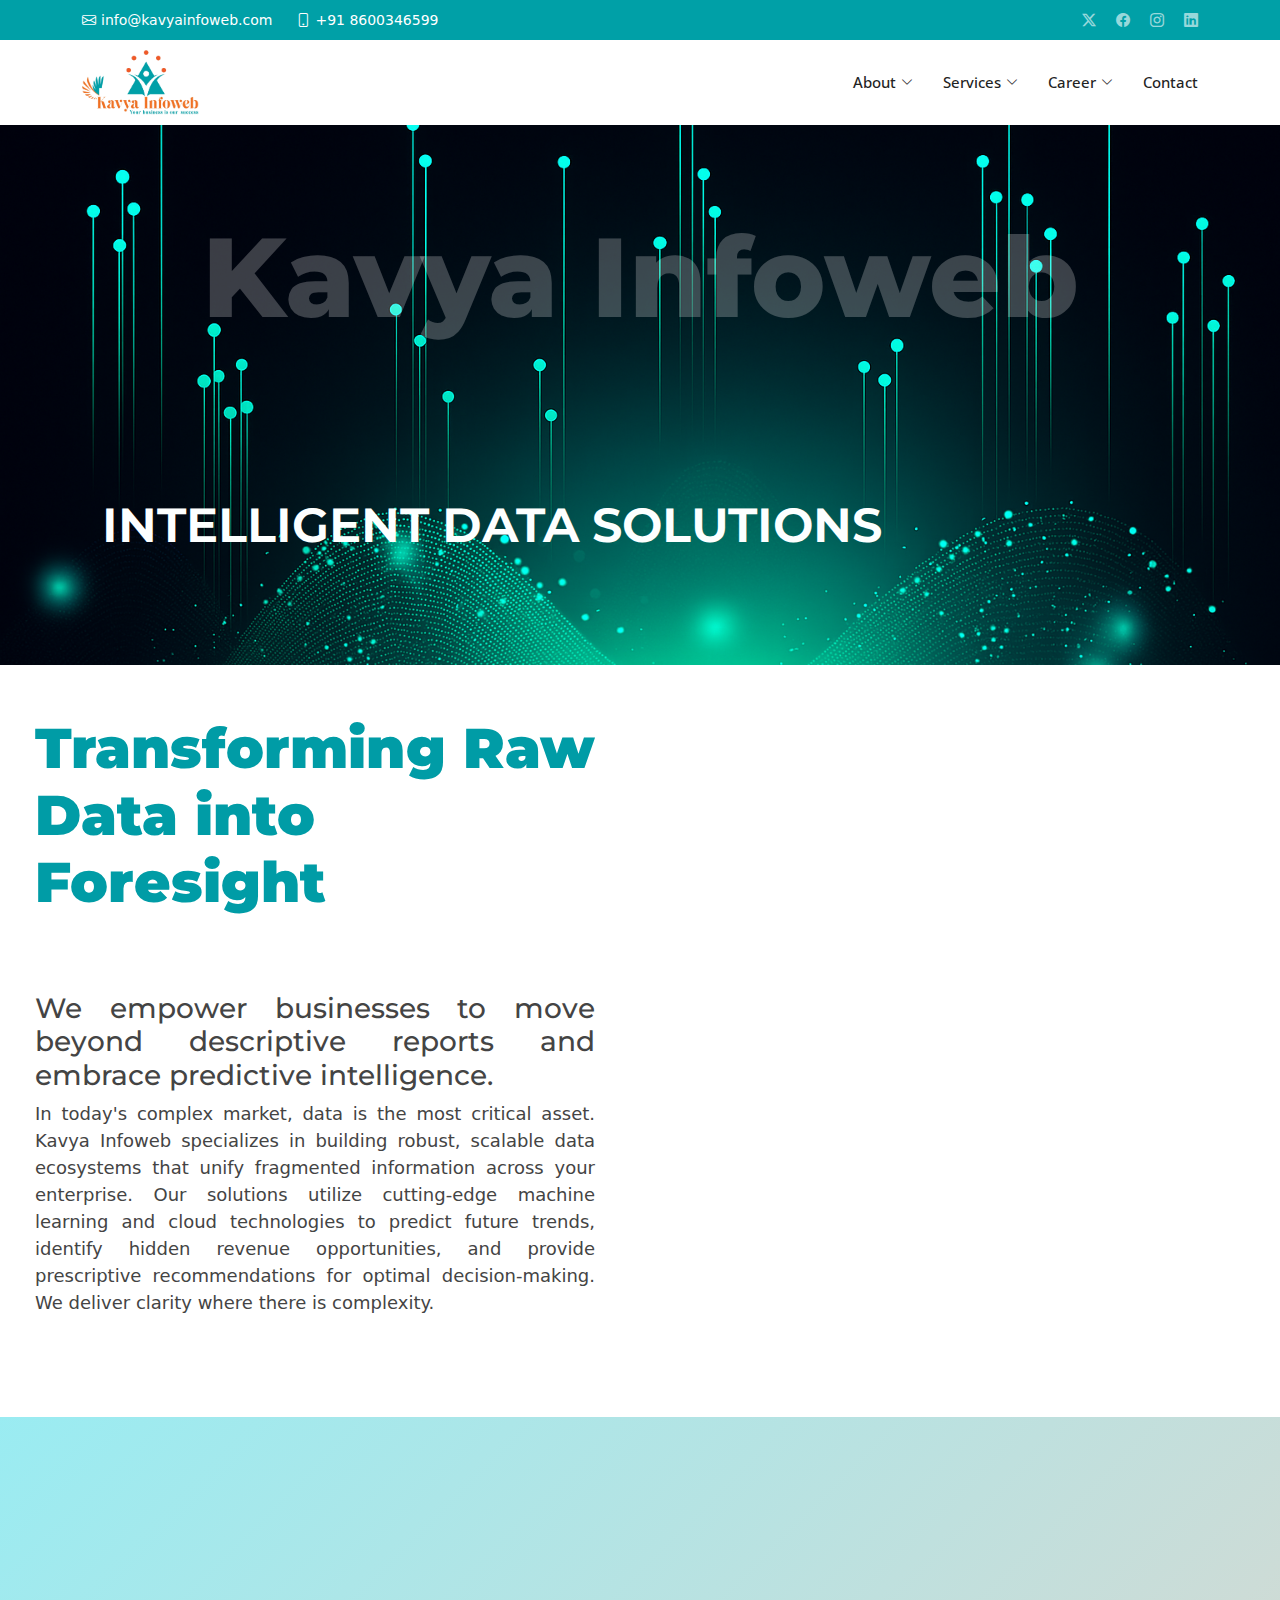
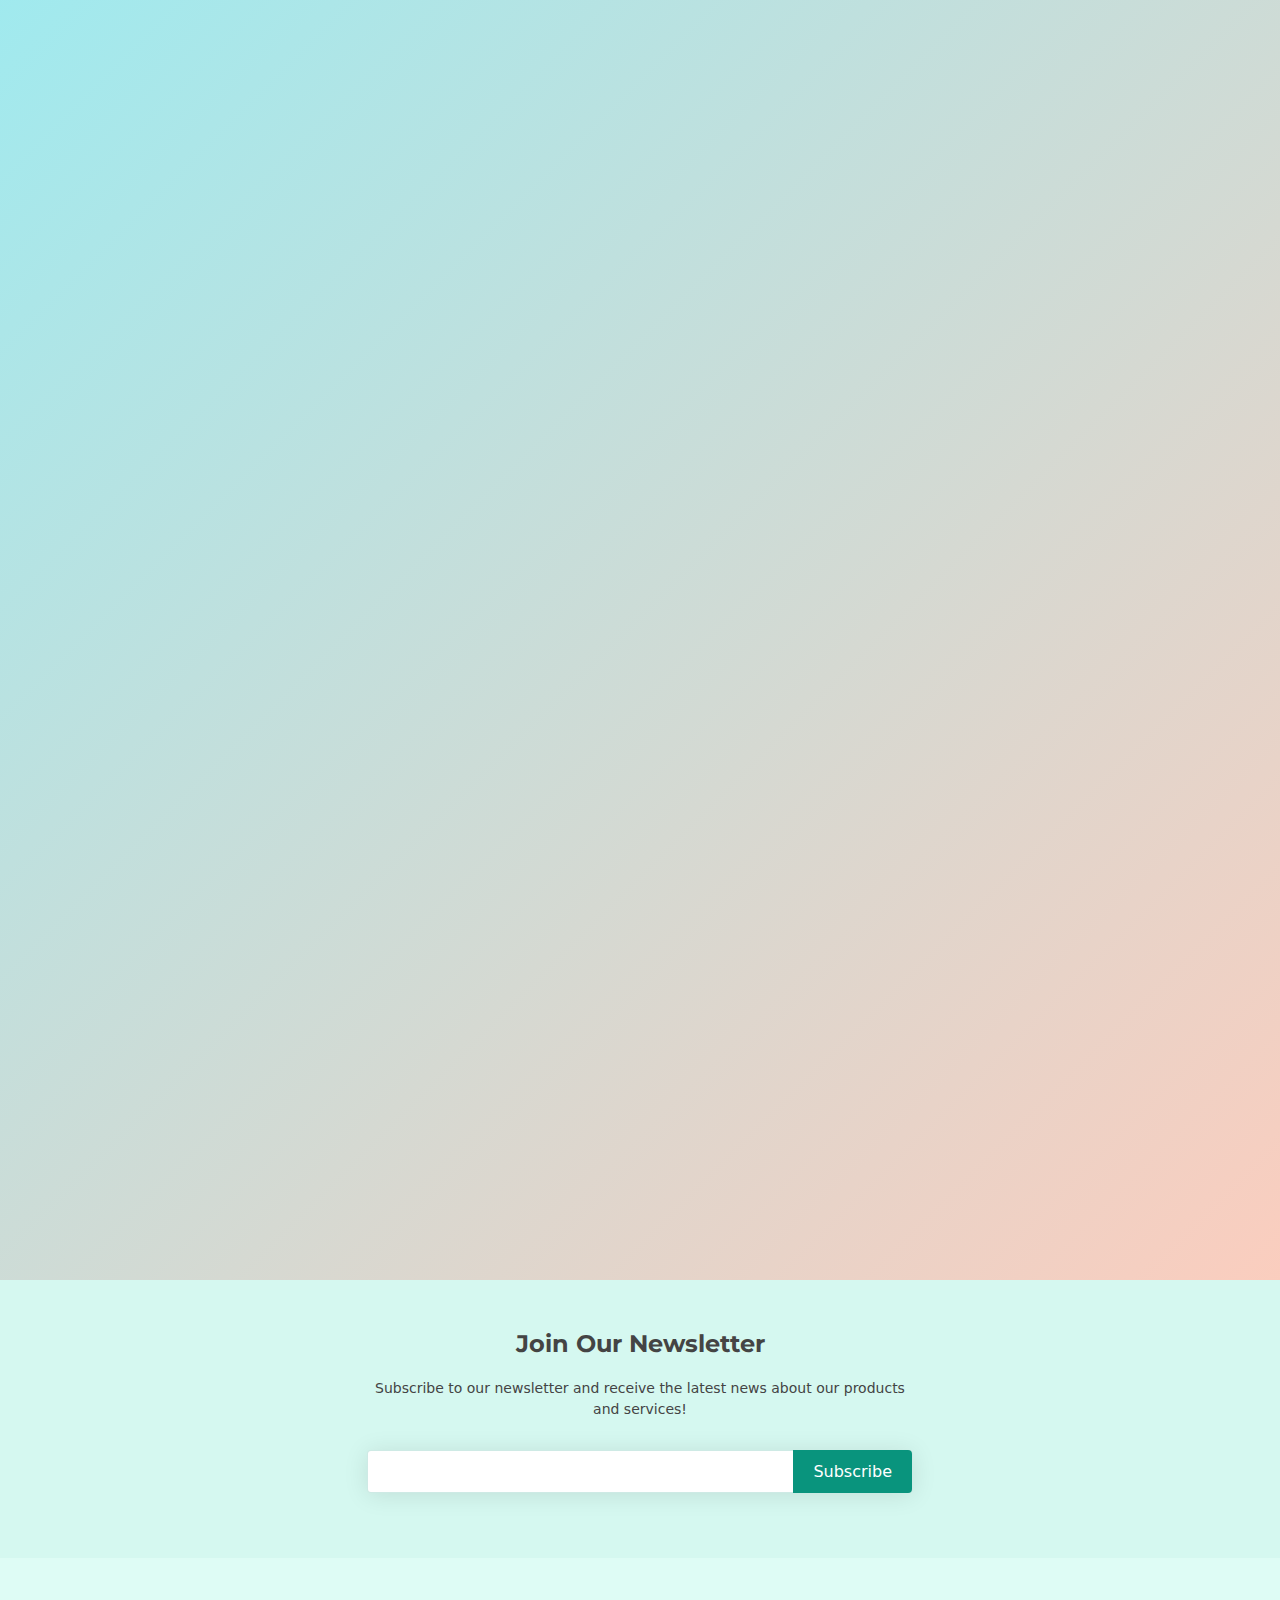
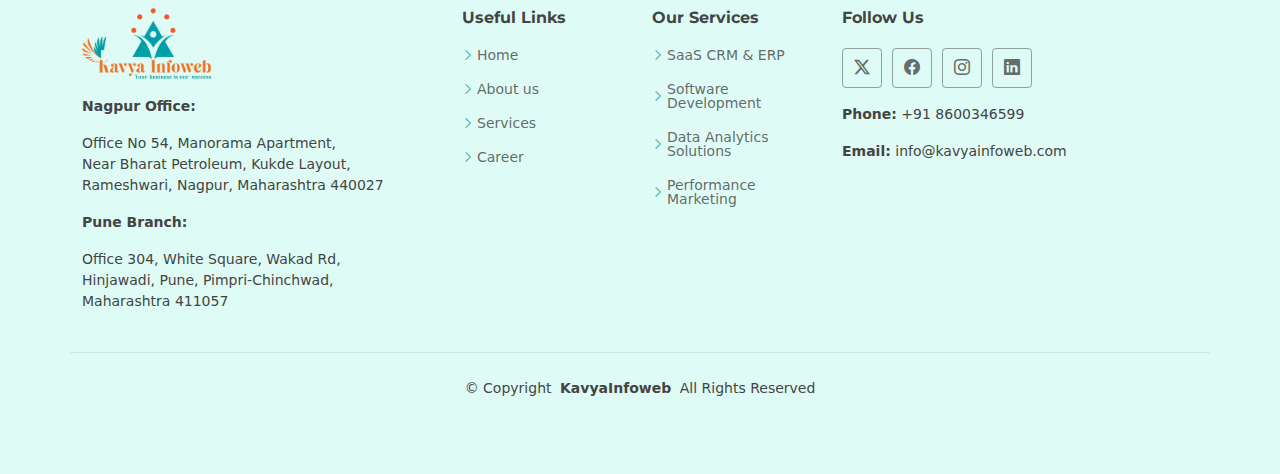
<file: forentend/DataAnalyticsindex .html>
<!DOCTYPE html>
<html lang="en">

<head>
  <meta charset="UTF-8">
  <meta name="viewport" content="width=device-width, initial-scale=1.0">
  <title>DataAnalytics </title>
  <link rel="stylesheet" href="assets/css/DataAnalyticsstyles.css">
  <link rel="stylesheet" href="assets/css/main.css">

  <link href="https://fonts.googleapis.com/css2?family=Inter:wght@400;600;700&display=swap" rel="stylesheet">

  <!-- Favicons -->
  <link href="assets/img/logo/Fevicon.png " rel="icon">
  <link href="assets/img/logo/Logo_English.png" rel="apple-touch-icon">

  <!-- Fonts -->
  <link href="https://fonts.googleapis.com" rel="preconnect">
  <link href="https://fonts.gstatic.com" rel="preconnect" crossorigin>
  <link
    href="https://fonts.googleapis.com/css2?family=Roboto:ital,wght@0,100;0,300;0,400;0,500;0,700;0,900;1,100;1,300;1,400;1,500;1,700;1,900&family=Open+Sans:ital,wght@0,300;0,400;0,500;0,600;0,700;0,800;1,300;1,400;1,500;1,600;1,700;1,800&family=Montserrat:ital,wght@0,100;0,200;0,300;0,400;0,500;0,600;0,700;0,800;0,900;1,100;1,200;1,300;1,400;1,500;1,600;1,700;1,800;1,900&display=swap"
    rel="stylesheet">

  <link href="assets/vendor/bootstrap/css/bootstrap.min.css" rel="stylesheet">
  <link href="assets/vendor/bootstrap-icons/bootstrap-icons.css" rel="stylesheet">
  <link href="assets/vendor/aos/aos.css" rel="stylesheet">
  <link href="assets/vendor/glightbox/css/glightbox.min.css" rel="stylesheet">
  <link href="assets/vendor/swiper/swiper-bundle.min.css" rel="stylesheet">

</head>

<body>
  <header id="header" class="header sticky-top">

    <div class="topbar d-flex align-items-center dark-background">
      <div class="container d-flex justify-content-center justify-content-md-between">
        <div class="contact-info d-flex align-items-center">
          <i class="bi bi-envelope d-flex align-items-center"><a
              href="mailto:info@kavyainfoweb.com">info@kavyainfoweb.com</a></i>
          <i class="bi bi-phone d-flex align-items-center ms-4"><a href="tel:8600346599">+91 8600346599</a></i>
        </div>
        <div class="social-links d-none d-md-flex align-items-center">
          <a href="" class="twitter"><i class="bi bi-twitter-x"></i></a>
          <a href="https://www.facebook.com/share/16zpKgntEt/?mibextid=wwXIfr" class="facebook"><i
              class="bi bi-facebook"></i></a>
          <a href="https://www.instagram.com/kavyainfowebpvtltd?igsh=MTdmN3l4MHRmdTVrMg==" class="instagram"><i
              class="bi bi-instagram"></i></a>
          <a href="https://www.linkedin.com/company/kavyainfoweb/" class="linkedin"><i class="bi bi-linkedin"></i></a>
        </div>
      </div>
    </div>

    <div class="branding d-flex align-items-cente">

      <div class="container position-relative d-flex align-items-center justify-content-between">
        <a href="index.html" class="logo d-flex align-items-center">
          <img src="assets/img/logo/Logo_English.png" alt="">
        </a>

        <nav id="navmenu" class="navmenu">
          <ul>
            <li class="dropdown"><a href=""><span>About</span> <i class="bi bi-chevron-down toggle-dropdown"></i></a>
              <ul>
                <li><a href="AboutUs.html">About Us</a></li>
                <li><a href="case_studies.html">Case Studies</a></li>
                <li><a href="portfolio.html">Portfolio</a></li>
              </ul>
            </li>
            <li class="dropdown"><a href="#"><span>Services</span> <i
                  class="bi bi-chevron-down toggle-dropdown"></i></a>
              <ul>
                <li><a href="Saas CRM & ERP.html">SaaS CRM & ERP</a></li>
                <!-- <li><a href="#">Software Development</a></li> -->
                <li><a href="DataAnalyticsindex .html">Data Analytics Solutions</a></li>
                <li><a href="PerformanceMarketing.html">Performance Marketing</a></li>
                <li class="dropdown"><a href="#"><span>Developement</span> <i
                      class="bi bi-chevron-down toggle-dropdown"></i></a>
                  <ul>
                    <li><a href="SoftwareDevelopmentServices.html">Software Development</a></li>
                    <li><a href="WebDevelopment.html">Web Development</a></li>
                    <li><a href="UI-UXServices.html">UI-UX Development</a></li>
                    <li><a href="FlutterFlow.html">Flutter Development</a></li>
                    <li><a href="BusinessDevelopment.html">Business Developement</a></li>
                  </ul>
                </li>
              </ul>
            </li>
            <li class="dropdown"><a href="#"><span>Career</span> <i class="bi bi-chevron-down toggle-dropdown"></i></a>
              <ul>
                <li><a href="Whyjoinus.html">Why Join Us</a></li>
                <li><a href="CurrentOpenings.html">Job Openings</a></li>
              </ul>
            </li>
            <li><a href="contact.html">Contact</a></li>
          </ul>
          <i class="mobile-nav-toggle d-xl-none bi bi-list"></i>
        </nav>

      </div>

    </div>

  </header>

  <header class="Data-hero">
    <div class="Data-overlay"></div>

    <div class="Data-hero-content">
      <h1 class="Data-shadow-text">Kavya Infoweb</h1>
      <h2 class="Data-main-heading">Intelligent Data Solutions</h2>
    </div> </header>

  <section id="Data-value-prop" class="Data-business-automation">
    <div class="Data-container">

      <div class="Data-content" data-aos="fade-right" data-aos-delay="200">
        <div class="Data-info">
          <h2 class="Data-section-heading">Transforming Raw Data into Foresight</h2>
        </div>

        <div class="Data-info">
          <div class="Data-text">
            <div class="Data-line">
              <h3>We empower businesses to move beyond descriptive reports and embrace predictive intelligence.</h3>
            </div>
            <p class="Data-line">
              In today's complex market, data is the most critical asset. Kavya Infoweb specializes in building robust,
              scalable data ecosystems that unify fragmented information across your enterprise. Our solutions utilize
              cutting-edge machine learning and cloud technologies to predict future trends, identify hidden revenue
              opportunities, and provide prescriptive recommendations for optimal decision-making. We deliver clarity
              where there is complexity.
            </p>
          </div>
        </div>
      </div>

      <div class="Data-image" data-aos="fade-left" data-aos-delay="200">
        <img
          src="assets/img/services/data analytics.jpg"
          alt="Abstract representation of data and foresight">
      </div>

    </div>
  </section>

  <section class="core-offerings">
    <div class="container">
      <h2 class="section-title" data-aos="fade-down" data-aos-delay="100">Our Core Data Intelligence Pillars</h2>

      <div class="offerings-row" data-aos="fade-down" data-aos-delay="400">
        <div class="offering-box">
          <h3>Advanced ML & AI Modeling</h3>
          <p>
            Build intelligent systems that learn and adapt to changing market dynamics.
          </p>
          <ul>
            <li>Deep Learning for complex pattern recognition</li>
            <li>Predictive maintenance and anomaly detection</li>
            <li>Natural Language Processing (NLP) for sentiment analysis</li>
            <li>Personalized recommendation engines</li>
          </ul>
        </div>

        <div class="offering-box">
          <h3>Cloud Data Warehousing</h3>
          <p>
            Create a single source of truth for reliable and high-speed data access.
          </p>
          <ul>
            <li>Architecture design on AWS Redshift, Google BigQuery, or Azure Synapse</li>
            <li>Real-time streaming integration via Kafka and Kinesis</li>
            <li>Data governance, security, and access management</li>
            <li>Scalable ETL/ELT pipeline deployment (Fivetran, Talend)</li>
          </ul>
        </div>
      </div>

      <div class="offerings-row" data-aos="fade-down" data-aos-delay="400">
        <div class="offering-box">
          <h3>Interactive BI & Visualization</h3>
          <p>Deliver insights instantly with dynamic, user-friendly dashboards.</p>
          <ul>
            <li>Customized KPI dashboards for executive and operational teams</li>
            <li>Drill-down reporting and ad-hoc analysis capabilities</li>
            <li>Tool expertise: Power BI, Tableau, Looker Studio</li>
            <li>Data Storytelling for strategic alignment</li>
          </ul>
        </div>

        <div class="offering-box">
          <h3>Data Governance & Strategy</h3>
          <p>Establish the foundation required for sustainable and ethical data use.</p>
          <ul>
            <li>Data maturity assessment and roadmap development</li>
            <li>Data quality management (DQM) frameworks</li>
            <li>Compliance planning (GDPR, CCPA)</li>
            <li>Data privacy and security implementation</li>
          </ul>
        </div>
      </div>
    </div>
  </section>

  <!-- *************** -->

  <footer id="footer" class="footer light-background">

    <div class="footer-newsletter">
      <div class="container">
        <div class="row justify-content-center text-center">
          <div class="col-lg-6">
            <h4>Join Our Newsletter</h4>
            <p>Subscribe to our newsletter and receive the latest news about our products and services!</p>
            <form action="forms/newsletter.php" method="post" class="php-email-form">
              <div class="newsletter-form"><input type="email" name="email"><input type="submit" value="Subscribe">
              </div>
              <div class="loading">Loading</div>
              <div class="error-message"></div>
              <div class="sent-message">Your subscription request has been sent. Thank you!</div>
            </form>
          </div>
        </div>
      </div>
    </div>

    <div class="container footer-top">
      <div class="row gy-4">
        <div class="col-lg-4 col-md-6 footer-about">
          <a href="index.html"><img src="assets/img/logo/Logo_English.png" alt="KavyaInfoweb Logo" style="width: 130px;"></a>
          <div class="footer-contact pt-3">
            <p><strong>Nagpur Office:</strong></p>
            <p class="mb-3">Office No 54, Manorama Apartment,<br>Near Bharat Petroleum, Kukde Layout,<br>Rameshwari, Nagpur, Maharashtra 440027</p>
            
            <p><strong>Pune Branch:</strong></p>
            <p>Office 304, White Square, Wakad Rd,<br>Hinjawadi, Pune, Pimpri-Chinchwad,<br>Maharashtra 411057</p>
          </div>
        </div>

        <div class="col-lg-2 col-md-3 footer-links">
          <h4>Useful Links</h4>
          <ul>
            <li><i class="bi bi-chevron-right"></i> <a href="index.html">Home</a></li>
            <li><i class="bi bi-chevron-right"></i> <a href="AboutUs.html">About us</a></li>
            <li><i class="bi bi-chevron-right"></i> <a href="Saas CRM & ERP.html">Services</a></li>
            <li><i class="bi bi-chevron-right"></i> <a href="CurrentOpenings.html">Career</a></li>
          </ul>
        </div>

        <div class="col-lg-2 col-md-3 footer-links">
          <h4>Our Services</h4>
          <ul>
            <li><i class="bi bi-chevron-right"></i> <a href="Saas CRM & ERP.html">SaaS CRM & ERP</a></li>
            <li><i class="bi bi-chevron-right"></i> <a href="SoftwareDevelopmentServices.html">Software Development</a>
            </li>
            <li><i class="bi bi-chevron-right"></i> <a href="DataAnalyticsindex .html">Data Analytics Solutions</a>
            </li>
            <li><i class="bi bi-chevron-right"></i> <a href="PerformanceMarketing.html">Performance Marketing</a></li>
          </ul>
        </div>

        <div class="col-lg-4 col-md-12 foot-contact">
          <h4>Follow Us</h4>
          <div class="social-links d-flex">
            <a href=""><i class="bi bi-twitter-x"></i></a>
            <a href="https://www.facebook.com/share/16zpKgntEt/?mibextid=wwXIfr" class="facebook"><i
                class="bi bi-facebook"></i></a>
            <a href="https://www.instagram.com/kavyainfowebpvtltd?igsh=MTdmN3l4MHRmdTVrMg==" class="instagram"><i
                class="bi bi-instagram"></i></a>
            <a href="https://www.linkedin.com/company/kavyainfoweb/" class="linkedin"><i class="bi bi-linkedin"></i></a>
          </div>
          <p class="mt-3"><strong>Phone:</strong> <span><a href="tel:8600346599" style="font-size: 14px">+91
                8600346599</a></span></p>
          <p><strong>Email:</strong> <span><a href="mailto:info@kavyainfoweb.com"
                style="font-size: 14px">info@kavyainfoweb.com</a></p>

        </div>

      </div>
    </div>

    <div class="container copyright text-center mt-4">
      <p>© <span>Copyright</span> <strong class="px-1 sitename">KavyaInfoweb</strong> <span>All Rights Reserved</span>
      </p>
    </div>

  </footer>


  <!-- Scroll Top -->
  <a href="#" id="scroll-top" class="scroll-top d-flex align-items-center justify-content-center"><i
      class="bi bi-arrow-up-short"></i></a>

  <!-- Preloader -->
  

  <!-- Vendor JS Files -->
  <script src="assets/vendor/bootstrap/js/bootstrap.bundle.min.js"></script>
  <script src="assets/vendor/php-email-form/validate.js"></script>
  <script src="assets/vendor/aos/aos.js"></script>
  <script src="assets/vendor/glightbox/js/glightbox.min.js"></script>
  <script src="assets/vendor/purecounter/purecounter_vanilla.js"></script>
  <script src="assets/vendor/waypoints/noframework.waypoints.js"></script>
  <script src="assets/vendor/swiper/swiper-bundle.min.js"></script>
  <script src="assets/vendor/imagesloaded/imagesloaded.pkgd.min.js"></script>
  <script src="assets/vendor/isotope-layout/isotope.pkgd.min.js"></script>

  <!-- Main JS File -->
  <script src="assets/js/main.js"></script>


</body>

</html>
</file>
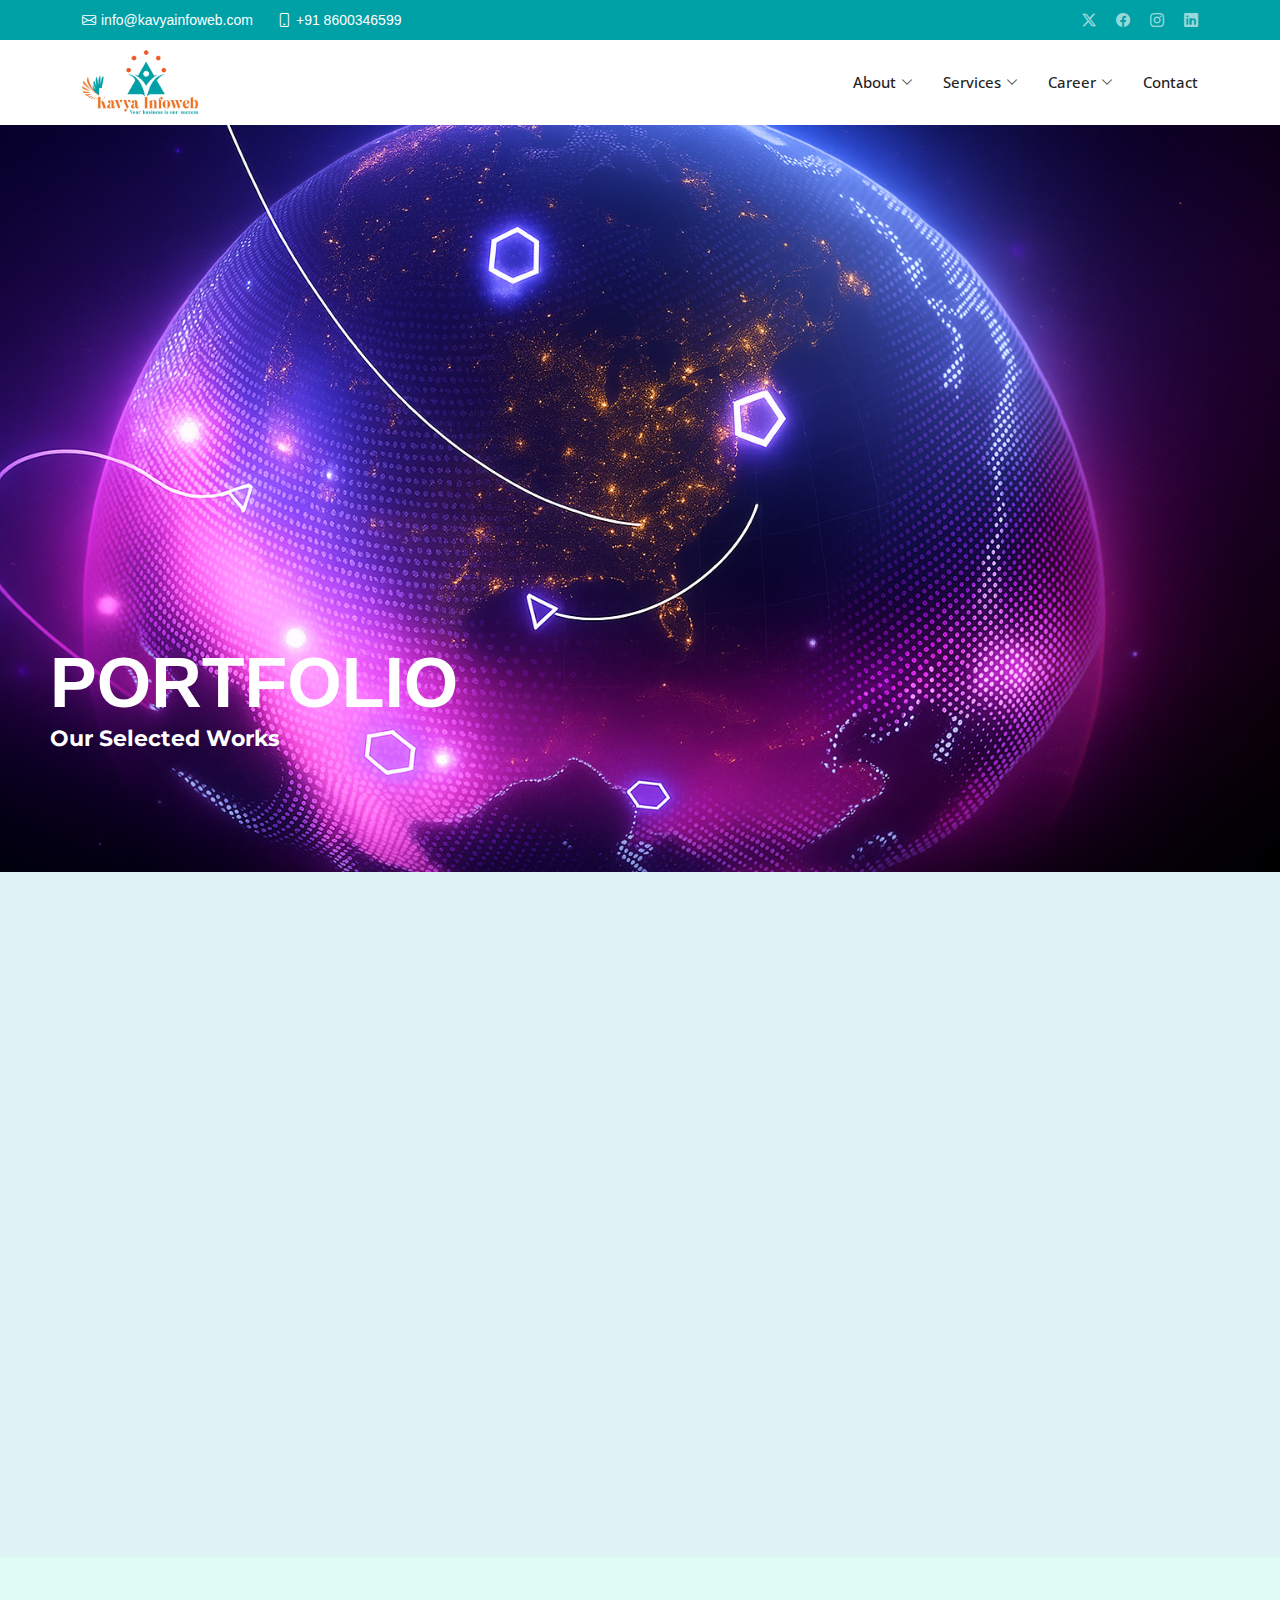
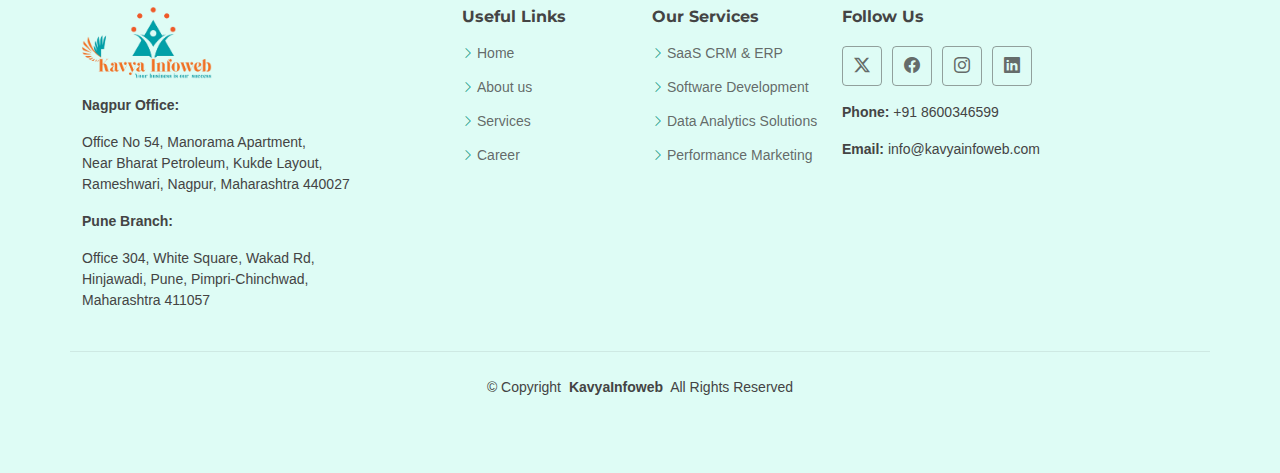
<file: forentend/portfolio.html>
<!DOCTYPE html>
<html lang="en">

<head>
  <meta charset="UTF-8">
  <title>Portfolio</title>

  <link rel="stylesheet" href="assets/css/main.css">
  <!-- Favicons -->
  <link href="assets/img/logo/Fevicon.png " rel="icon">
  <link href="assets/img/logo/Logo_English.png" rel="apple-touch-icon">

  <!-- Fonts -->
  <link href="https://fonts.googleapis.com" rel="preconnect">
  <link href="https://fonts.gstatic.com" rel="preconnect" crossorigin>
  <link
    href="https://fonts.googleapis.com/css2?family=Roboto:ital,wght@0,100;0,300;0,400;0,500;0,700;0,900;1,100;1,300;1,400;1,500;1,700;1,900&family=Open+Sans:ital,wght@0,300;0,400;0,500;0,600;0,700;0,800;1,300;1,400;1,500;1,600;1,700;1,800&family=Montserrat:ital,wght@0,100;0,200;0,300;0,400;0,500;0,600;0,700;0,800;0,900;1,100;1,200;1,300;1,400;1,500;1,600;1,700;1,800;1,900&display=swap"
    rel="stylesheet">

  <link href="assets/vendor/bootstrap/css/bootstrap.min.css" rel="stylesheet">
  <link href="assets/vendor/bootstrap-icons/bootstrap-icons.css" rel="stylesheet">
  <link href="assets/vendor/aos/aos.css" rel="stylesheet">
  <link href="assets/vendor/glightbox/css/glightbox.min.css" rel="stylesheet">
  <link href="assets/vendor/swiper/swiper-bundle.min.css" rel="stylesheet">

  <style>
    body {
      font-family: Arial, sans-serif;
      margin: 0;
      background: #dff3f5ff;
      color: #fff;
    }


    .portfolio-hero {
      background: url('./assets/img/website/earth.png') no-repeat center center/cover;
      padding: 100px 50px;
      color: #fff;
      margin-bottom: 50px;
      height: 83vh;
      display: flex;
      align-items: end;
    }

    .portfolio-hero-content .welcome {
      color: #ffffff;
      display: block;
      font-size: 70px;
      font-weight: bold;
      margin-bottom: -10px;
    }

    .portfolio-hero-content h1 {
      font-size: 22px;
      font-weight: bold;
      margin-bottom: 20px;
      color: #ffffff;
    }

    /* Portfolio Grid */
    .portfolio {
      display: grid;
      grid-template-columns: repeat(3, 1fr);
      /* exactly 3 per row */
      gap: 20px;
      padding: 0 50px 50px;
    }


    .project-card {
      position: relative;
      overflow: hidden;
      border-radius: 12px;
      cursor: pointer;
      background: #fff;
      box-shadow: 0 4px 12px rgba(0, 0, 0, 0.1);
    }

    /* Project Image */
    .project-card img {
      width: 100%;
      height: 220px;
      object-fit: cover;
      display: block;
      transition: transform 0.5s ease;
      border-radius: 12px;
    }

    /* Zoom on hover */
    .project-card:hover img {
      transform: scale(1.1);
    }

    /* Overlay for details */
    .overlay {
      position: absolute;
      inset: 0;
      background: rgba(10, 37, 64, 0.85);
      /* corporate navy */
      color: #fff;
      display: flex;
      flex-direction: column;
      justify-content: center;
      align-items: center;
      opacity: 0;
      transition: opacity 0.4s ease, transform 0.4s ease;
      text-align: center;
      padding: 20px;
      transform: translateY(20px);
    }

    /* Show details on hover */
    .project-card:hover .overlay {
      opacity: 1;
      transform: translateY(0);
    }

    /* Overlay Text */
    .overlay h3 {
      margin: 5px 0;
      font-size: 18px;
      font-weight: bold;
    }

    .overlay p {
      font-size: 13px;
      color: #e2e8f0;
      margin-top: 5px;
    }



    /* Pagination */
    .pagination {
      display: flex;
      justify-content: center;
      margin: 40px 0;
      gap: 15px;
    }

    .pagination button {
      width: 45px;
      height: 45px;
      border-radius: 50%;
      border: 1px solid rgba(40, 39, 39, 0.3);
      background: transparent;
      color: #111010ff;
      font-size: 16px;
      cursor: pointer;
      transition: 0.3s ease;
    }

    .pagination button.active {
      background: #35e7e7ff;
      color: #111;
    }

    .pagination button:hover {
      border-color: #fff;
      transform: scale(1.1);
    }
  </style>
</head>

<body>

  <header id="header" class="header sticky-top">

    <div class="topbar d-flex align-items-center dark-background">
      <div class="container d-flex justify-content-center justify-content-md-between">
        <div class="contact-info d-flex align-items-center">
          <i class="bi bi-envelope d-flex align-items-center"><a
              href="mailto:info@kavyainfoweb.com">info@kavyainfoweb.com</a></i>
          <i class="bi bi-phone d-flex align-items-center ms-4"><a href="tel:8600346599">+91 8600346599</a></i>
        </div>
        <div class="social-links d-none d-md-flex align-items-center">
          <a href="" class="twitter"><i class="bi bi-twitter-x"></i></a>
          <a href="https://www.facebook.com/share/16zpKgntEt/?mibextid=wwXIfr" class="facebook"><i class="bi bi-facebook"></i></a>
          <a href="https://www.instagram.com/kavyainfowebpvtltd?igsh=MTdmN3l4MHRmdTVrMg==" class="instagram"><i class="bi bi-instagram"></i></a>
          <a href="https://www.linkedin.com/company/kavyainfoweb/" class="linkedin"><i class="bi bi-linkedin"></i></a>
        </div>
      </div>
    </div>

    <div class="branding d-flex align-items-cente">

      <div class="container position-relative d-flex align-items-center justify-content-between">
        <a href="index.html" class="logo d-flex align-items-center">
          <img src="assets/img/logo/Logo_English.png" alt="">
        </a>

        <nav id="navmenu" class="navmenu">
          <ul>
            <li class="dropdown"><a href=""><span>About</span> <i class="bi bi-chevron-down toggle-dropdown"></i></a>
              <ul>
                <li><a href="AboutUs.html">About Us</a></li>
                <li><a href="case_studies.html">Case Studies</a></li>
                <li><a href="portfolio.html">Portfolio</a></li>
              </ul>
            </li>
            <li class="dropdown"><a href="#"><span>Services</span> <i
                  class="bi bi-chevron-down toggle-dropdown"></i></a>
              <ul>
                <li><a href="Saas CRM & ERP.html">SaaS CRM & ERP</a></li>
                <!-- <li><a href="#">Software Development</a></li> -->
                <li><a href="DataAnalyticsindex .html">Data Analytics Solutions</a></li>
                <li><a href="PerformanceMarketing.html">Performance Marketing</a></li>
                <li class="dropdown"><a href="#"><span>Developement</span> <i
                      class="bi bi-chevron-down toggle-dropdown"></i></a>
                  <ul>
                    <li><a href="SoftwareDevelopmentServices.html">Software Development</a></li>
                    <li><a href="WebDevelopment.html">Web Development</a></li>
                    <li><a href="UI-UXServices.html">UI-UX Development</a></li>
                    <li><a href="FlutterFlow.html">Flutter Development</a></li>
                    <li><a href="BusinessDevelopment.html">Business Developement</a></li>
                  </ul>
                </li>
              </ul>
            </li>
            <li class="dropdown"><a href="#"><span>Career</span> <i class="bi bi-chevron-down toggle-dropdown"></i></a>
              <ul>
                <li><a href="Whyjoinus.html">Why Join Us</a></li>
                <li><a href="CurrentOpenings.html">Job Openings</a></li>
              </ul>
            </li>
            <li><a href="contact.html">Contact</a></li>
          </ul>
          <i class="mobile-nav-toggle d-xl-none bi bi-list"></i>
        </nav>

      </div>

    </div>

  </header>


  <section class="portfolio-hero">
    <div class="portfolio-hero-content">
      <span class="welcome" data-aos="fade-up" data-aos-delay="250">PORTFOLIO</span>
      <h1 data-aos="fade-up" data-aos-delay="350">Our Selected Works</h1>

    </div>
  </section>




  <div class="portfolio" id="portfolio" data-aos="fade-down" data-aos-delay="250"></div>


  <div class="pagination" id="pagination" data-aos="fade-right" data-aos-delay="350"></div>


  <footer id="footer" class="footer light-background">

    <div class="container footer-top">
      <div class="row gy-4">
       <div class="col-lg-4 col-md-6 footer-about">
          <a href="index.html"><img src="assets/img/logo/Logo_English.png" alt="KavyaInfoweb Logo" style="width: 130px;"></a>
          <div class="footer-contact pt-3">
            <p><strong>Nagpur Office:</strong></p>
            <p class="mb-3">Office No 54, Manorama Apartment,<br>Near Bharat Petroleum, Kukde Layout,<br>Rameshwari, Nagpur, Maharashtra 440027</p>
            
            <p><strong>Pune Branch:</strong></p>
            <p>Office 304, White Square, Wakad Rd,<br>Hinjawadi, Pune, Pimpri-Chinchwad,<br>Maharashtra 411057</p>
          </div>
        </div>

        <div class="col-lg-2 col-md-3 footer-links">
          <h4>Useful Links</h4>
          <ul>
            <li><i class="bi bi-chevron-right"></i> <a href="index.html">Home</a></li>
            <li><i class="bi bi-chevron-right"></i> <a href="AboutUs.html">About us</a></li>
            <li><i class="bi bi-chevron-right"></i> <a href="Saas CRM & ERP.html">Services</a></li>
            <li><i class="bi bi-chevron-right"></i> <a href="CurrentOpenings.html">Career</a></li>
          </ul>
        </div>

        <div class="col-lg-2 col-md-3 footer-links">
          <h4>Our Services</h4>
          <ul>
            <li><i class="bi bi-chevron-right"></i> <a href="Saas CRM & ERP.html">SaaS CRM & ERP</a></li>
            <li><i class="bi bi-chevron-right"></i> <a href="SoftwareDevelopmentServices.html">Software Development</a></li>
            <li><i class="bi bi-chevron-right"></i> <a href="DataAnalyticsindex .html">Data Analytics Solutions</a></li>
            <li><i class="bi bi-chevron-right"></i> <a href="PerformanceMarketing.html">Performance Marketing</a></li>
          </ul>
        </div>

        <div class="col-lg-4 col-md-12 foot-contact">
          <h4>Follow Us</h4>
          <div class="social-links d-flex">
            <a href=""><i class="bi bi-twitter-x"></i></a>
            <a href="https://www.facebook.com/share/16zpKgntEt/?mibextid=wwXIfr" class="facebook"><i
              class="bi bi-facebook"></i></a>
          <a href="https://www.instagram.com/kavyainfowebpvtltd?igsh=MTdmN3l4MHRmdTVrMg==" class="instagram"><i
              class="bi bi-instagram"></i></a>
          <a href="https://www.linkedin.com/company/kavyainfoweb/" class="linkedin"><i class="bi bi-linkedin"></i></a>
          </div>
          <p class="mt-3"><strong>Phone:</strong> <span><a href="tel:8600346599" style="font-size: 14px">+91
                8600346599</a></span></p>
          <p><strong>Email:</strong> <span><a href="mailto:info@kavyainfoweb.com"
                style="font-size: 14px">info@kavyainfoweb.com</a></p>

        </div>

      </div>
    </div>

    <div class="container copyright text-center mt-4">
      <p>© <span>Copyright</span> <strong class="px-1 sitename">KavyaInfoweb</strong> <span>All Rights
          Reserved</span>
      </p>
    </div>

  </footer>



  <script>
    // Sample Projects Data
    const projects = [
      { title: "Project 1", category: "Ecommerce", desc: "A modern website design.", img: "assets/img/portfolio/p1.png", link: "https://gtlngp.com/" },
      { title: "Project 2", category: "Website", desc: "Hair Patch Services", img: "assets/img/portfolio/p2.png", link: "https://glowlookshairsolutions.in/" },
      { title: "Project 3", category: "Taxation & Accounting", desc: "Alcon Academy Of Account", img: "assets/img/portfolio/p18.png", link: "https://aaatindia.in/" },
      { title: "Project 4", category: "Website", desc: "Hair Transplant Services", img: "assets/img/portfolio/p3.png", link: "https://saundaryacity.com/" },
      { title: "Project 5", category: "Website", desc: "Interior Designs Services", img: "assets/img/portfolio/p4.png", link: "https://shivayinteriors.com/" },
      { title: "Project 6", category: "Website", desc: "Pandit in Trimbakeshwar", img: "assets/img/portfolio/p20.png", link: "https://panditakhileshguruji.in/" },
      { title: "Project 7", category: "Website", desc: "Dr. Avinash Funde", img: "assets/img/portfolio/p5.png", link: "https://drfundeultimatehealth.com/" },
      { title: "Project 8", category: "Website", desc: "Catering & Decoration", img: "assets/img/portfolio/p22.png", link: "https://skyeventsdecor.com/" },
      { title: "Project 9", category: "Website", desc: "Rankers Academy", img: "assets/img/portfolio/p9.png", link: "https://therankersacademy.com/" },
      { title: "Project 10", category: "Website", desc: "Aditi Beauty School", img: "assets/img/portfolio/p19.png", link: "https://aditibeautyschool.com/" },
      { title: "Project 11", category: "Website", desc: "Uktha The Designer Store", img: "assets/img/portfolio/p10.png", link: "https://ukthaa.com/" },
      { title: "Project 12", category: "Website", desc: "Digital Marketing Courses", img: "assets/img/portfolio/p11.png", link: "https://weblyticsindia.in/" },
      { title: "Project 13", category: "Website", desc: "Hair Patch Solutions", img: "assets/img/portfolio/p12.png", link: "https://dreamhairsolution.in/" },
      { title: "Project 14", category: "Website", desc: "Fashion & Jewellery", img: "assets/img/portfolio/p13.png", link: "https://flyb.co.in/" },
      { title: "Project 15", category: "Website", desc: "Solar Water Heater", img: "assets/img/portfolio/p14.png", link: "https://kisansolarwaterheater.com/" },
      { title: "Project 16", category: "Website", desc: "SP Solar Water Heater", img: "assets/img/portfolio/p15.png", link: "https://spsolarwaterheater.com/" },
      { title: "Project 17", category: "Website", desc: "Harishchandra Medicity", img: "assets/img/portfolio/p16.png", link: "https://harishchandramedicity.com/" },
      { title: "Project 18", category: "Website", desc: "Khidmat Tours & Travels", img: "assets/img/portfolio/p17.png", link: "https://khidmattoursandtravels.com/" }
    ];


    const perPage = 6;
    let currentPage = 1;
    const portfolio = document.getElementById("portfolio");
    const pagination = document.getElementById("pagination");

    function renderProjects(page) {
      portfolio.innerHTML = "";
      const start = (page - 1) * perPage;
      const end = start + perPage;
      const current = projects.slice(start, end);

      current.forEach(p => {
        const link = document.createElement("a");
        link.className = "project-card";
        link.href = p.link;         // Makes the card clickable
        link.target = "_blank";     // Opens in a new tab (optional)
        link.innerHTML = `
  <img src="${p.img}" alt="${p.title}">
  <div class="overlay">
    <h3>${p.title}</h3>
    <p>${p.category}</p>
    <p>${p.desc}</p>
  </div>
`;
        portfolio.appendChild(link);
      });
    }

    function renderPagination() {
      pagination.innerHTML = "";
      const totalPages = Math.ceil(projects.length / perPage);

      // Prev button
      const prev = document.createElement("button");
      prev.textContent = "‹";
      prev.disabled = currentPage === 1;
      prev.addEventListener("click", () => {
        if (currentPage > 1) {
          currentPage--;
          renderProjects(currentPage);
          renderPagination();
        }
      });
      pagination.appendChild(prev);

      // Page numbers
      for (let i = 1; i <= totalPages; i++) {
        const btn = document.createElement("button");
        btn.textContent = i;
        if (i === currentPage) btn.classList.add("active");
        btn.addEventListener("click", () => {
          currentPage = i;
          renderProjects(currentPage);
          renderPagination();
        });
        pagination.appendChild(btn);
      }

      // Next button
      const next = document.createElement("button");
      next.textContent = "›";
      next.disabled = currentPage === totalPages;
      next.addEventListener("click", () => {
        if (currentPage < totalPages) {
          currentPage++;
          renderProjects(currentPage);
          renderPagination();
        }
      });
      pagination.appendChild(next);
    }

    renderProjects(currentPage);
    renderPagination();
  </script>

  <!-- Scroll Top -->
  <a href="#" id="scroll-top" class="scroll-top d-flex align-items-center justify-content-center"><i
      class="bi bi-arrow-up-short"></i></a>

  <!-- Preloader -->
  

  <!-- Vendor JS Files -->
  <script src="assets/vendor/bootstrap/js/bootstrap.bundle.min.js"></script>
  <script src="assets/vendor/php-email-form/validate.js"></script>
  <script src="assets/vendor/aos/aos.js"></script>
  <script src="assets/vendor/glightbox/js/glightbox.min.js"></script>
  <script src="assets/vendor/purecounter/purecounter_vanilla.js"></script>
  <script src="assets/vendor/waypoints/noframework.waypoints.js"></script>
  <script src="assets/vendor/swiper/swiper-bundle.min.js"></script>
  <script src="assets/vendor/imagesloaded/imagesloaded.pkgd.min.js"></script>
  <script src="assets/vendor/isotope-layout/isotope.pkgd.min.js"></script>

  <!-- Main JS File -->
  <script src="assets/js/main.js"></script>

</body>

</html>
</file>
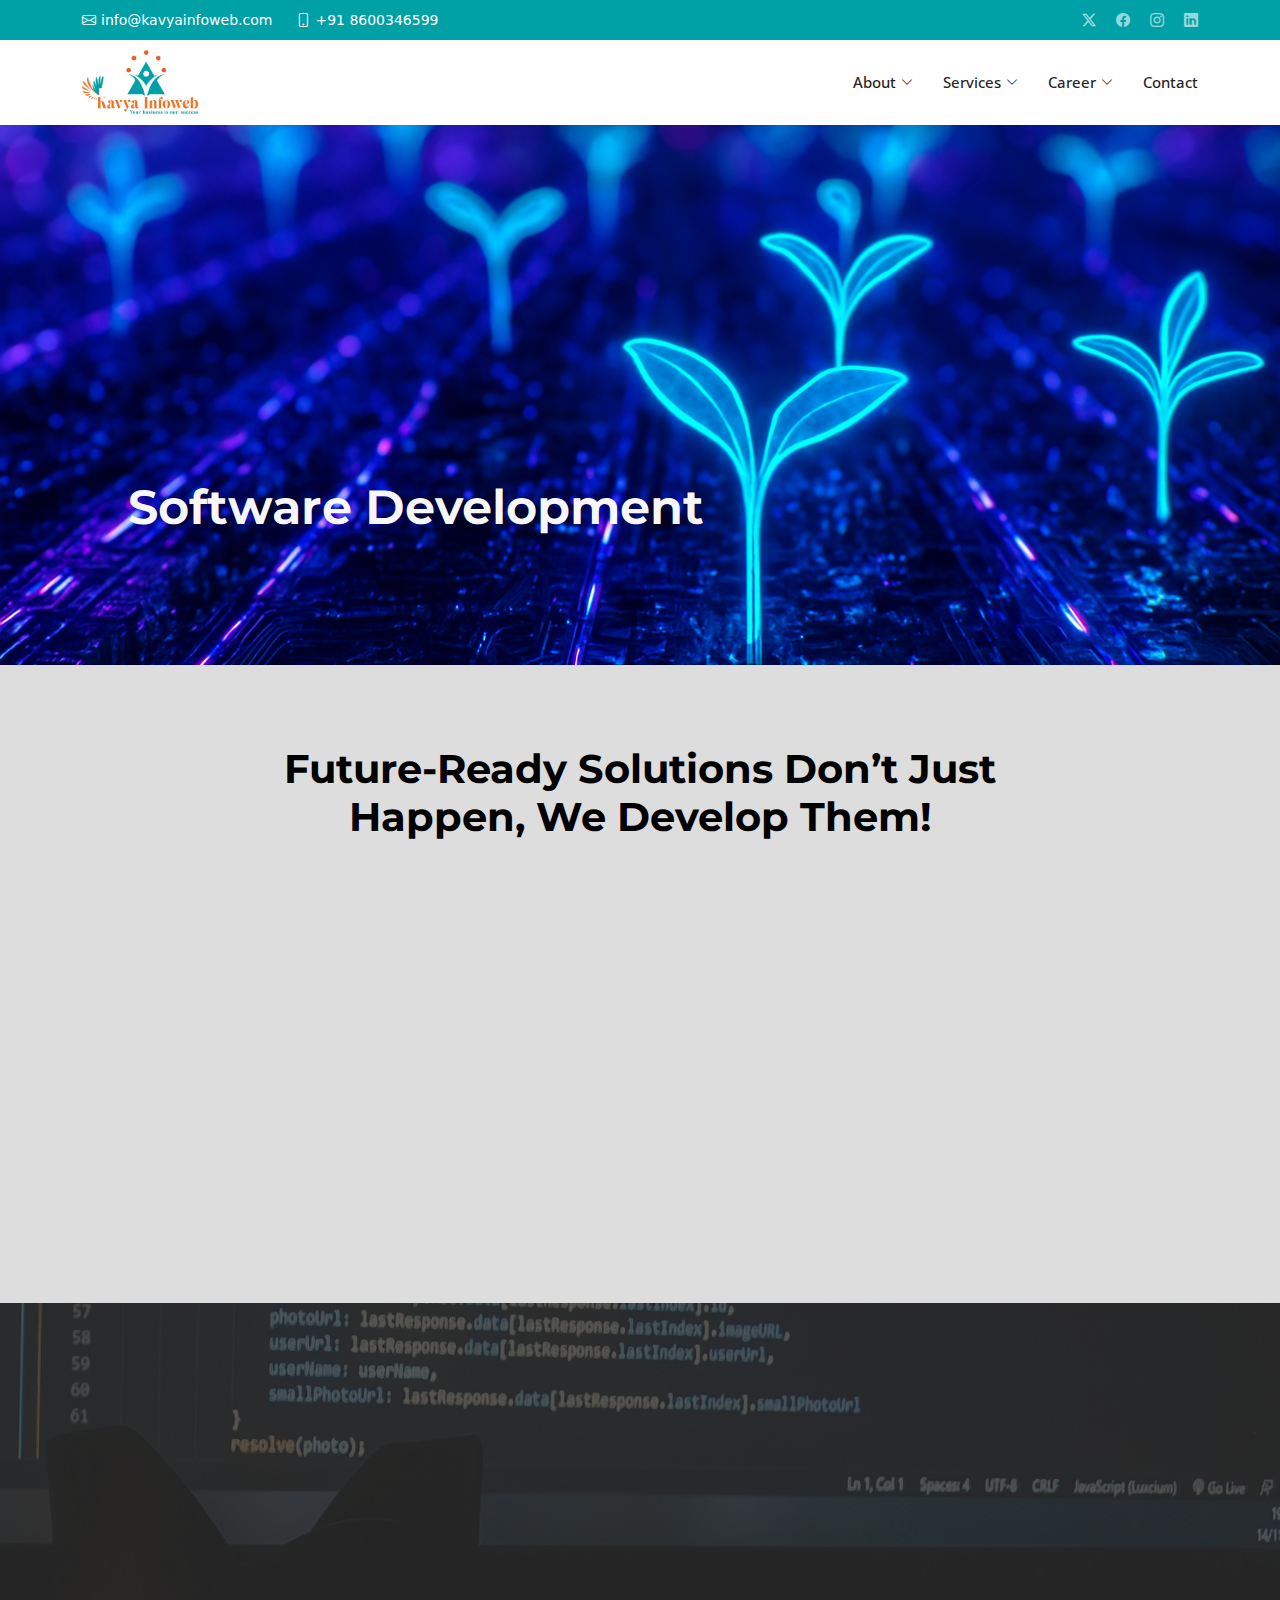
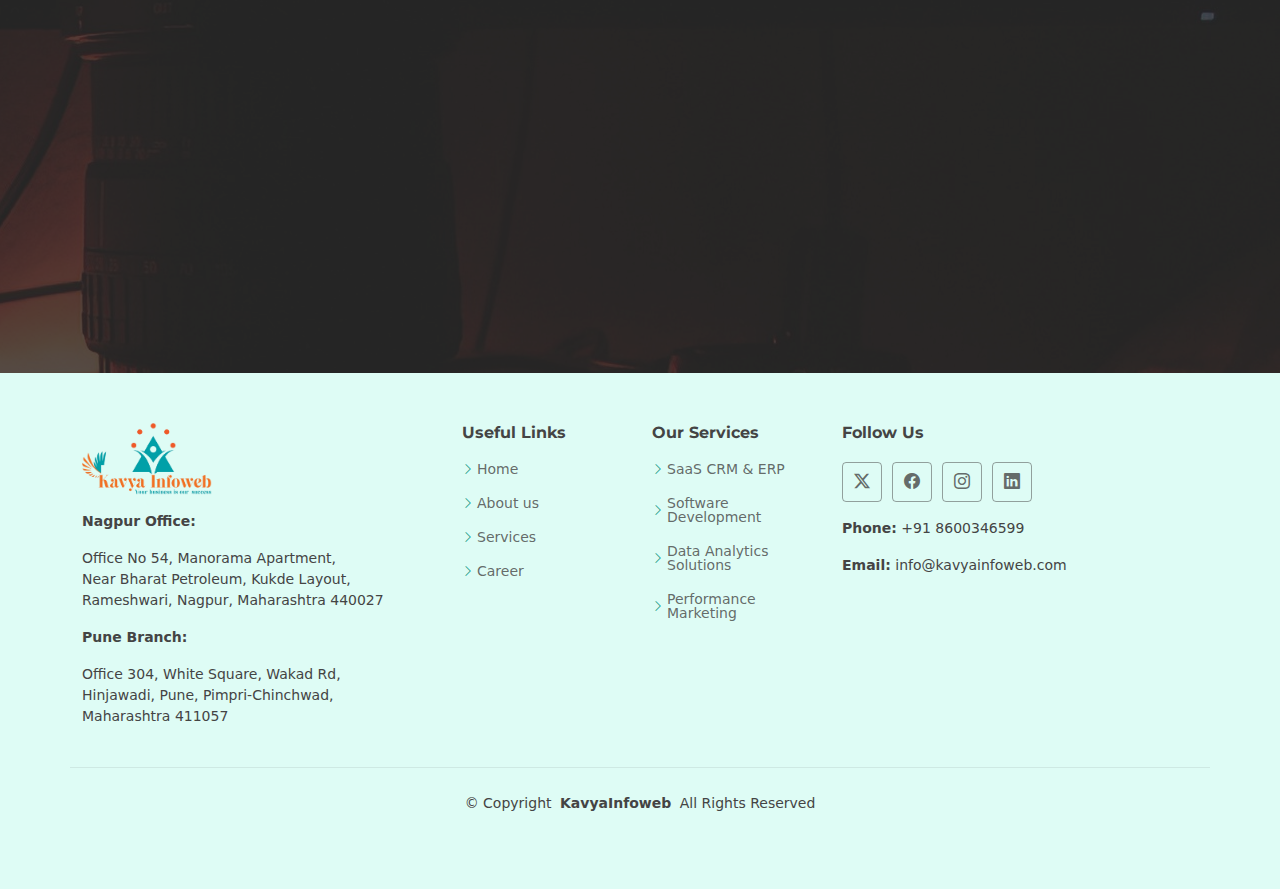
<file: forentend/SoftwareDevelopmentServices.html>
<!DOCTYPE html>
<html lang="en">

<head>
  <meta charset="UTF-8">
  <meta name="viewport" content="width=device-width, initial-scale=1.0">
  <title>Software Developement Services</title>
  <link rel="stylesheet" href="assets/css/SoftwareDevelopmentstyle.css">
  <link rel="stylesheet" href="assets/css/main.css">

  <!-- Favicons -->
  <link href="assets/img/logo/Fevicon.png " rel="icon">
  <link href="assets/img/logo/Logo_English.png" rel="apple-touch-icon">

  <!-- Fonts -->
  <link href="https://fonts.googleapis.com" rel="preconnect">
  <link href="https://fonts.gstatic.com" rel="preconnect" crossorigin>
  <link
    href="https://fonts.googleapis.com/css2?family=Roboto:ital,wght@0,100;0,300;0,400;0,500;0,700;0,900;1,100;1,300;1,400;1,500;1,700;1,900&family=Open+Sans:ital,wght@0,300;0,400;0,500;0,600;0,700;0,800;1,300;1,400;1,500;1,600;1,700;1,800&family=Montserrat:ital,wght@0,100;0,200;0,300;0,400;0,500;0,600;0,700;0,800;0,900;1,100;1,200;1,300;1,400;1,500;1,600;1,700;1,800;1,900&display=swap"
    rel="stylesheet">

  <link href="assets/vendor/bootstrap/css/bootstrap.min.css" rel="stylesheet">
  <link href="assets/vendor/bootstrap-icons/bootstrap-icons.css" rel="stylesheet">
  <link href="assets/vendor/aos/aos.css" rel="stylesheet">
  <link href="assets/vendor/glightbox/css/glightbox.min.css" rel="stylesheet">
  <link href="assets/vendor/swiper/swiper-bundle.min.css" rel="stylesheet">
</head>

<body>
  <header id="header" class="header sticky-top">

    <div class="topbar d-flex align-items-center dark-background">
      <div class="container d-flex justify-content-center justify-content-md-between">
        <div class="contact-info d-flex align-items-center">
          <i class="bi bi-envelope d-flex align-items-center"><a
              href="mailto:info@kavyainfoweb.com">info@kavyainfoweb.com</a></i>
          <i class="bi bi-phone d-flex align-items-center ms-4"><a href="tel:8600346599">+91 8600346599</a></i>
        </div>
        <div class="social-links d-none d-md-flex align-items-center">
          <a href="" class="twitter"><i class="bi bi-twitter-x"></i></a>
          <a href="https://www.facebook.com/share/16zpKgntEt/?mibextid=wwXIfr" class="facebook"><i class="bi bi-facebook"></i></a>
          <a href="https://www.instagram.com/kavyainfowebpvtltd?igsh=MTdmN3l4MHRmdTVrMg==" class="instagram"><i class="bi bi-instagram"></i></a>
          <a href="https://www.linkedin.com/company/kavyainfoweb/" class="linkedin"><i class="bi bi-linkedin"></i></a>
        </div>
      </div>
    </div>

    <div class="branding d-flex align-items-cente">

      <div class="container position-relative d-flex align-items-center justify-content-between">
        <a href="index.html" class="logo d-flex align-items-center">
          <img src="assets/img/logo/Logo_English.png" alt="">
        </a>

        <nav id="navmenu" class="navmenu">
          <ul>
            <li class="dropdown"><a href=""><span>About</span> <i class="bi bi-chevron-down toggle-dropdown"></i></a>
              <ul>
                <li><a href="AboutUs.html">About Us</a></li>
                <li><a href="case_studies.html">Case Studies</a></li>
                <li><a href="portfolio.html">Portfolio</a></li>
              </ul>
            </li>
            <li class="dropdown"><a href="#"><span>Services</span> <i
                  class="bi bi-chevron-down toggle-dropdown"></i></a>
              <ul>
                <li><a href="Saas CRM & ERP.html">SaaS CRM & ERP</a></li>
                <li><a href="DataAnalyticsindex .html">Data Analytics Solutions</a></li>
                <li><a href="PerformanceMarketing.html">Performance Marketing</a></li>
                <li class="dropdown"><a href="#"><span>Developement</span> <i
                      class="bi bi-chevron-down toggle-dropdown"></i></a>
                  <ul>
                    <li><a href="SoftwareDevelopmentServices.html">Software Development</a></li>
                    <li><a href="WebDevelopment.html">Web Development</a></li>
                    <li><a href="UI-UXServices.html">UI-UX Development</a></li>
                    <li><a href="FlutterFlow.html">Flutter Development</a></li>
                    <li><a href="BusinessDevelopment.html">Business Developement</a></li>
                  </ul>
                </li>
              </ul>
            </li>
            <li class="dropdown"><a href="#"><span>Career</span> <i class="bi bi-chevron-down toggle-dropdown"></i></a>
              <ul>
                <li><a href="Whyjoinus.html">Why Join Us</a></li>
                <li><a href="CurrentOpenings.html">Job Openings</a></li>
              </ul>
            </li>
            <li><a href="contact.html">Contact</a></li>
          </ul>
          <i class="mobile-nav-toggle d-xl-none bi bi-list"></i>
        </nav>

      </div>

    </div>

  </header>



  <!-- Hero Section -->
  <section class="services-hero">
    <div class="services-overlay"></div>
    <div class="services-hero-content">
      <h1 data-aos="fade-down" data-aos-delay="100"><span>Software Development</span></h1>
      <!-- <p>Elevating Software Development for Innovation and Efficiency.</p> -->
    </div>
  </section>

  <!-- Request Call Button -->
  <!-- <div class="services-request-call">
    <a href="#">Request For Call</a>
  </div> -->

  <!-- **************************** -->



  <section class="services-design">
    <div class="services-container">
      <h2 data-aos="fade-up" data-aos-delay="100">Future-Ready Solutions Don’t Just Happen, We Develop Them!</h2>
      <p data-aos="fade-up" data-aos-delay="300">
        A significant number of businesses struggle to grow because of outdated or ineffective software systems. At
        Futurism, we understand that delivering reliable, scalable, and high-performing software is key to driving
        long-term business success. In today’s digital world, organizations are often judged by the efficiency,
        security, and innovation of the solutions they deliver.
        <BR><BR>
        We focus on engineering impactful solutions rather than simply writing code, because we believe that “Great
        Software Shapes Great Businesses.” Our expert development team is dedicated to building secure, intelligent, and
        future-ready applications that reduce complexity while maximizing business value.
        <BR><BR>
        Futurism designs and delivers tailored, business-focused software solutions that align with real organizational
        goals. Leveraging deep technical knowledge and the latest advancements in technology, we ensure that every
        solution we create is robust, adaptable, and built for growth.
      </p>
    </div>
  </section>

  <!-- *********************** -->
  <section class="unic-services-section">
    <div class="overlay-service"></div>
    <div class="unic-services-heading">
      <h1 data-aos="fade-up" data-aos-delay="100">Services</h1>
      <p data-aos="fade-up" data-aos-delay="300">Designs that incite user response</p>
    </div>
 
    <div class="unic-services-content">
      <div class="unic-services-menu" data-aos="fade-right" data-aos-delay="400">
        <button class="active">Requirement Analysis</button>
        <button>System Architecture & Design</button>
        <button>Custom Application Development</button>
        <button>Integration with Existing Systems</button>
        <button>Testing & Quality Assurance</button>
        <button>Deployment & Maintenance</button>
      </div>
 
      <div class="unic-services-details" data-aos="fade-left" data-aos-delay="400">
        <p>
          Our team collaborates closely with stakeholders to gather, study, and validate business needs. This ensures
          that every software solution is aligned with organizational goals and end-user expectations.
        </p>
        <ul>
          <li>Understanding business objectives</li>
          <li>Identifying functional and non-functional requirements</li>
          <li>Defining use cases and user stories</li>
          <li>Assessing technical feasibility</li>
          <li>Preparing a requirement specification document</li>
        </ul>
      </div>
    </div>
  </section>
  <!-- ********************** -->

  <footer id="footer" class="footer light-background">

    <div class="container footer-top">
      <div class="row gy-4">
       <div class="col-lg-4 col-md-6 footer-about">
          <a href="index.html"><img src="assets/img/logo/Logo_English.png" alt="KavyaInfoweb Logo" style="width: 130px;"></a>
          <div class="footer-contact pt-3">
            <p><strong>Nagpur Office:</strong></p>
            <p class="mb-3">Office No 54, Manorama Apartment,<br>Near Bharat Petroleum, Kukde Layout,<br>Rameshwari, Nagpur, Maharashtra 440027</p>
            
            <p><strong>Pune Branch:</strong></p>
            <p>Office 304, White Square, Wakad Rd,<br>Hinjawadi, Pune, Pimpri-Chinchwad,<br>Maharashtra 411057</p>
          </div>
        </div>
        <div class="col-lg-2 col-md-3 footer-links">
          <h4>Useful Links</h4>
          <ul>
            <li><i class="bi bi-chevron-right"></i> <a href="index.html">Home</a></li>
            <li><i class="bi bi-chevron-right"></i> <a href="AboutUs.html">About us</a></li>
            <li><i class="bi bi-chevron-right"></i> <a href="Saas CRM & ERP.html">Services</a></li>
            <li><i class="bi bi-chevron-right"></i> <a href="CurrentOpenings.html">Career</a></li>
          </ul>
        </div>

        <div class="col-lg-2 col-md-3 footer-links">
          <h4>Our Services</h4>
          <ul>
            <li><i class="bi bi-chevron-right"></i> <a href="Saas CRM & ERP.html">SaaS CRM & ERP</a></li>
            <li><i class="bi bi-chevron-right"></i> <a href="SoftwareDevelopmentServices.html">Software Development</a></li>
            <li><i class="bi bi-chevron-right"></i> <a href="DataAnalyticsindex .html">Data Analytics Solutions</a></li>
            <li><i class="bi bi-chevron-right"></i> <a href="PerformanceMarketing.html">Performance Marketing</a></li>
          </ul>
        </div>

        <div class="col-lg-4 col-md-12 foot-contact">
          <h4>Follow Us</h4>
          <div class="social-links d-flex">
            <a href=""><i class="bi bi-twitter-x"></i></a>
            <a href="https://www.facebook.com/share/16zpKgntEt/?mibextid=wwXIfr" class="facebook"><i
              class="bi bi-facebook"></i></a>
          <a href="https://www.instagram.com/kavyainfowebpvtltd?igsh=MTdmN3l4MHRmdTVrMg==" class="instagram"><i
              class="bi bi-instagram"></i></a>
          <a href="https://www.linkedin.com/company/kavyainfoweb/" class="linkedin"><i class="bi bi-linkedin"></i></a>
          </div>
          <p class="mt-3"><strong>Phone:</strong> <span><a href="tel:8600346599" style="font-size: 14px">+91
                8600346599</a></span></p>
          <p><strong>Email:</strong> <span><a href="mailto:info@kavyainfoweb.com"
                style="font-size: 14px">info@kavyainfoweb.com</a></p>

        </div>

      </div>
    </div>

    <div class="container copyright text-center mt-4">
      <p>© <span>Copyright</span> <strong class="px-1 sitename">KavyaInfoweb</strong> <span>All Rights
          Reserved</span>
      </p>
    </div>

  </footer>

  <!-- Scroll Top -->
  <a href="#" id="scroll-top" class="scroll-top d-flex align-items-center justify-content-center"><i
      class="bi bi-arrow-up-short"></i></a>

  <!-- Preloader -->
  

  <!-- Vendor JS Files -->
  <script src="assets/vendor/bootstrap/js/bootstrap.bundle.min.js"></script>
  <script src="assets/vendor/php-email-form/validate.js"></script>
  <script src="assets/vendor/aos/aos.js"></script>
  <script src="assets/vendor/glightbox/js/glightbox.min.js"></script>
  <script src="assets/vendor/purecounter/purecounter_vanilla.js"></script>
  <script src="assets/vendor/waypoints/noframework.waypoints.js"></script>
  <script src="assets/vendor/swiper/swiper-bundle.min.js"></script>
  <script src="assets/vendor/imagesloaded/imagesloaded.pkgd.min.js"></script>
  <script src="assets/vendor/isotope-layout/isotope.pkgd.min.js"></script>

  <!-- Main JS File -->
  <script src="assets/js/main.js"></script>


<script>
    // Data for each service
    const serviceData = {
      "Requirement Analysis": {
        text: "Our team collaborates closely with stakeholders to gather, study, and validate business needs. This ensures that every software solution is aligned with organizational goals and end-user expectations.",
        list: [
          "Understanding business objectives",
          "Identifying functional and non-functional requirements",
          "Defining use cases and user stories",
          "Assessing technical feasibility",
          "Preparing a requirement specification document"
        ]
      },
      "System Architecture & Design": {
        text: "We design scalable, secure, and high-performance system architectures tailored to your business model and growth requirements.",
        list: [
          "High-level architecture planning",
          "Database and API design",
          "Scalability and performance optimization",
          "Security architecture implementation",
          "Prototyping and wireframing"
        ]
      },
      "Custom Application Development": {
        text: "We deliver tailor-made software applications that solve real business problems and enhance user experience through innovative design and robust code.",
        list: [
          "Frontend and backend development",
          "Agile methodology with sprint cycles",
          "Cross-platform mobile app development",
          "Third-party API integrations",
          "Code reviews and version control"
        ]
      },
      "Integration with Existing Systems": {
        text: "We integrate new software seamlessly with your legacy systems to ensure smooth workflows and unified functionality across platforms.",
        list: [
          "API and middleware integration",
          "Data migration and synchronization",
          "Cloud service integration",
          "Automation of manual workflows",
          "Ensuring system interoperability"
        ]
      },
      "Testing & Quality Assurance": {
        text: "Our QA experts ensure your applications run flawlessly by testing for functionality, performance, and security.",
        list: [
          "Manual and automated testing",
          "Performance and load testing",
          "Security and vulnerability assessment",
          "User acceptance testing (UAT)",
          "Continuous integration and testing"
        ]
      },
      "Deployment & Maintenance": {
        text: "We manage deployment, scaling, and post-launch maintenance to ensure reliable performance and ongoing success.",
        list: [
          "Cloud and on-premise deployment",
          "CI/CD pipeline setup",
          "Monitoring and performance tracking",
          "Bug fixes and version upgrades",
          "24/7 maintenance and support"
        ]
      }
    };
 
    // Select elements
    const buttons = document.querySelectorAll(".unic-services-menu button");
    const detailsContainer = document.querySelector(".unic-services-details");
 
    // Function to update content
    function updateServiceContent(title) {
      const service = serviceData[title];
      if (!service) return;
 
      detailsContainer.innerHTML = `
      <p>${service.text}</p>
      <ul>
        ${service.list.map(item => `<li>${item}</li>`).join("")}
      </ul>
    `;
    }
 
    // Add click events
    buttons.forEach(button => {
      button.addEventListener("click", () => {
        // Remove active class from all buttons
        buttons.forEach(btn => btn.classList.remove("active"));
        // Add active class to clicked button
        button.classList.add("active");
 
        // Update content
        const title = button.textContent.trim();
        updateServiceContent(title);
      });
    });
 
    // Default content load
    updateServiceContent("Requirement Analysis");
  </script>











</body>

</html>
</file>
<file: forentend/assets/css/case_studie.css>
/*-----------case studie---------- css*/



.case-text {
    text-align: start;
    width: 100%;
  height: 60vh;
    padding-left: 50px;
    background-position: center;
    background-size: cover;
    background-image: url("../img/bg/abstract-bg-1.webp");
}

.case-text h1 {
    padding-top: 280px;
    font-size: 60px;
    font-weight: bold;
    color: #000;
}

.case-text h3 {
    font-size: 25px;
    color: #000;
}

.case-card-custom {
    border: none;
    border-radius: 0;
    overflow: hidden;
    position: relative;
    height: 120%;
    display: flex;
    flex-direction: column;
}

.case-span {
    font-size: 17px;
    font-weight: bold;
    text-align: justify;
}

.case-card1 {
    height: 600px;
    margin-top: 20px;
}

.case-card-img {
    height: 520px;
    object-position: cover;
    width: 100%;
}

.case-tag {
    display: inline-block;
    font-size: 16px;
    font-weight: bold;
    color: #fff;
    background-color: #007C82;
    padding: 5px 10px;
    border-radius: 50px;
    margin-bottom: 10px;
}

.case-card-body {
    padding: 20px;
    flex-grow: 1;
    height: 400px;
}

.case-read-more {
    display: inline-block;
    margin-top: 10px;
    font-weight: bold;
    color: #007C82;
    text-decoration: none;
}

.case-read-more:hover {
    text-decoration: underline;
}

/* Responsive adjustments */
@media (max-width: 768px) {
    .case-card-img {
        height: 180px;
    }
}

@media (max-width: 576px) {
    .case-card-img {
        height: 160px;
    }

    .case-card-body {
        padding: 15px;
    }
}
</file>
<file: forentend/assets/css/CurrentOpenings.css>
body {
  font-family: 'Montserrat', 'Roboto', sans-serif;
  color: #0b1f32;
}

.eyebrow {
  text-transform: uppercase;
  letter-spacing: 0.2em;
  font-size: 0.75rem;
  color: #6ecad4;
  margin-bottom: 0.8rem;
}

/* Hero Section */
.services-hero {
  position: relative;
  background: linear-gradient(135deg, #041c32, #0f4c75 50%, #009688);
  color: #fff;
  padding: 140px 0 110px;
  overflow: hidden;
}

.services-overlay {
  position: absolute;
  inset: 0;
  opacity: 0.25;
  background: url('../img/bg/abstract-bg-1.webp') center/cover no-repeat;
}

.services-hero-content {
  position: relative;
  z-index: 1;
  max-width: 720px;
  margin-left: auto;
  margin-right: auto;
  text-align: center;
  padding: 0 20px;
}

.services-hero-content h1 {
  font-size: clamp(2rem, 4vw, 3.5rem);
  font-weight: 600;
  margin-bottom: 1.2rem;
}

.services-hero-content p {
  font-size: 1rem;
  line-height: 1.7;
  color: rgba(255, 255, 255, 0.85);
  margin-bottom: 1.8rem;
}

.hero-cta {
  display: flex;
  gap: 14px;
  justify-content: center;
  flex-wrap: wrap;
}

.btn {
  border: none;
  border-radius: 999px;
  padding: 12px 28px;
  font-weight: 600;
  font-size: 0.95rem;
  cursor: pointer;
  transition: transform 0.2s ease, box-shadow 0.2s ease;
}

.primary-btn {
  background: #00b7a8;
  color: #041c32;
  box-shadow: 0 10px 30px rgba(0, 183, 168, 0.25);
}

.secondary-btn {
  background: transparent;
  color: #fff;
  border: 1px solid rgba(255, 255, 255, 0.4);
}

.btn:hover {
  transform: translateY(-2px);
  box-shadow: 0 12px 28px rgba(0, 0, 0, 0.2);
}

/* Opportunity section */
.opportunity-section {
  padding: 80px 0 40px;
}

.opportunity-content {
  max-width: 760px;
  margin: 0 auto 48px;
  text-align: center;
}

.opportunity-content h2 {
  font-size: 2.2rem;
  margin-bottom: 18px;
}

.opportunity-content p {
  color: #4f5b66;
  line-height: 1.75;
}

.metrics {
  display: grid;
  grid-template-columns: repeat(auto-fit, minmax(160px, 1fr));
  gap: 16px;
  padding: 0 16px;
}

.metrics article {
  background: #f9fbfd;
  border: 1px solid #e0eaef;
  border-radius: 18px;
  padding: 20px;
  text-align: center;
}

.metrics h3 {
  font-size: 2rem;
  color: #0f4c75;
  margin-bottom: 4px;
}

.metrics p {
  margin: 0;
  color: #4f5b66;
}

/* Filters */
.career-filters {
  padding: 60px 16px 20px;
  text-align: center;
}

.career-filters h2 {
  font-size: 2rem;
  margin-bottom: 22px;
}

.filter-buttons {
  display: flex;
  gap: 12px;
  flex-wrap: wrap;
  justify-content: center;
}

.filter-buttons button {
  border-radius: 999px;
  border: 1px solid #dfe8ee;
  background: #fff;
  color: #0f355a;
  padding: 10px 20px;
  font-weight: 600;
  cursor: pointer;
  transition: all 0.2s ease;
}

.filter-buttons button.active {
  background: #0f4c75;
  color: #fff;
  border-color: #0f4c75;
}

/* Job cards */
.career-grid {
  display: grid;
  grid-template-columns: repeat(auto-fit, minmax(280px, 1fr));
  gap: 24px;
  padding: 30px 16px 70px;
}

.job-card {
  background: #ffffff;
  border: 1px solid #e4ebf0;
  border-radius: 20px;
  padding: 24px;
  display: flex;
  flex-direction: column;
  gap: 16px;
  box-shadow: 0 25px 80px rgba(7, 47, 75, 0.1);
  transition: transform 0.25s ease, box-shadow 0.25s ease;
}

.job-card:hover {
  transform: translateY(-6px);
  box-shadow: 0 40px 90px rgba(7, 47, 75, 0.15);
}

.job-header {
  display: flex;
  flex-direction: column;
  gap: 8px;
}

.job-header h3 {
  margin: 0;
  font-size: 1.25rem;
}

.badge {
  width: fit-content;
  padding: 6px 12px;
  border-radius: 999px;
  font-size: 0.8rem;
  font-weight: 600;
}

.badge.hybrid {
  background: rgba(0, 182, 196, 0.12);
  color: #007c85;
}

.badge.remote {
  background: rgba(0, 132, 255, 0.12);
  color: #0050a4;
}

.badge.onsite {
  background: rgba(255, 170, 51, 0.15);
  color: #a35b00;
}

.job-meta {
  list-style: none;
  padding: 0;
  margin: 0;
  display: flex;
  flex-wrap: wrap;
  gap: 10px 18px;
  color: #4f5b66;
  font-size: 0.92rem;
}

.job-meta li {
  display: flex;
  gap: 6px;
  align-items: center;
}

.job-meta li::before {
  content: '•';
  color: #00a5bb;
}

.job-actions {
  margin-top: auto;
  display: flex;
  justify-content: space-between;
  gap: 12px;
  flex-wrap: wrap;
}

.ghost-btn {
  border: none;
  background: transparent;
  color: #0f4c75;
  font-weight: 600;
  cursor: pointer;
}

/* CTA */
.career-cta {
  margin: 0 16px 80px;
  padding: 38px 32px;
  border-radius: 24px;
  background: linear-gradient(120deg, rgba(9, 30, 66, 0.95), rgba(1, 107, 130, 0.95));
  color: #fff;
  display: flex;
  align-items: center;
  justify-content: space-between;
  flex-wrap: wrap;
  gap: 20px;
}

.career-cta h2 {
  margin: 8px 0;
}

@media (max-width: 768px) {
  .hero-cta {
    flex-direction: column;
  }

  .career-cta {
    flex-direction: column;
    text-align: center;
  }
}
</file>
<file: forentend/assets/css/DataAnalyticsstyles.css>
/* Hero container */
.Data-hero {
  position: relative;
  background: 
    /* linear-gradient(rgba(78, 231, 239, 0.6), rgba(245, 137, 101, 0.6)), */
    url('../img/services/DATA\ ANALYSIS.png') no-repeat center center/cover;
  height: 60vh;
  display: flex;
  align-items: flex-end;   /* 👈 push content to bottom */
  justify-content: flex-start; 
  text-align: left;
  color: white;
  overflow: hidden;
  padding: 40px 8%;        /* 👈 space inside */
}

/* Shadow text behind main heading */ 
.Data-shadow-text { font-size: 7rem; /* bigger than main headline */ 
  font-weight: 800; 
  color: rgba(255, 255, 255, 0.231); /* faded shadow effect */ 
  position: absolute; 
  top: 85px; /* move slightly upward */ 
  left: 50%; 
  transform: translateX(-50%); 
  z-index: 0; 
  white-space: nowrap; 
  pointer-events: none; 
  user-select: none; 
}

/* Main headline - bottom left */
.Data-main-heading {
  font-size: 3rem;  /* smaller size */
  font-weight: 660;
  color: #fdffff;
  position: relative;
  z-index: 2;
  text-transform: uppercase;
  animation: fadeUp 1.5s ease;
  margin-bottom: 70px;
}

/* Scroll down button - bottom center */
.Data-scroll-down {
  position: absolute;
  bottom: 20px;
  left: 50%;
  transform: translateX(-50%);
  font-size: 2rem;
  color: #fff;
  text-decoration: none;
  animation: bounce 2s infinite;
}

/* Request For Call */
.Data-services-request-call {
  position: fixed;
  top: 40%;
  right: -52px;
  transform: rotate(-90deg);
  background: #009CA6;
  padding: 1px 13px;
  border-radius: 5px 5px 0 0;
  z-index: 1000;
}
 
.Data-services-request-call a {
  color: #fff;
  text-decoration: none;
  font-size: 14px;
  font-weight: 600;
}

/* Bounce animation */
@keyframes bounce {
  0%, 100% { transform: translate(-50%, 0); }
  50% { transform: translate(-50%, 10px); }
}

/* Animations */
@keyframes fadeDown {
  from { opacity: 0; transform: translateY(-30px); }
  to { opacity: 1; transform: translateY(0); }
}
@keyframes slideUp {
  from { opacity: 0; transform: translateY(40px); }
  to { opacity: 1; transform: translateY(0); }
}

/* Animations */
@keyframes fadeDown {
  from { opacity: 0; transform: translateY(-20px); }
  to { opacity: 1; transform: translateY(0); }
}

@keyframes fadeUp {
  from { opacity: 0; transform: translateY(20px); }
  to { opacity: 1; transform: translateY(0); }
}

/* Responsive */
@media (max-width: 768px) {
  .Data-shadow-text { font-size: 4rem; }
  .Data-main-heading { font-size: 2.5rem; }
  .Data-hero-content p { font-size: 1rem; }
  .Data-section-heading { font-size: 2rem; }
  .Data-content .line { font-size: 1rem; }
}

/* Customers section */
.Data-business-automation{
  padding: 35px 20px;
  background: #ffffff;
  color: #444444;
  position: relative;
}

.Data-container {
  display: flex;
  justify-content: space-between;
  align-items: center;
  gap: 60px;
}
 
.Data-content {
  flex: 1;
}
 
.Data-info {
  display: flex;
  align-items: flex-start;
  gap: 30px;
  margin-bottom: 35px;
  padding: 15px;
  border-radius: 8px;
  transition: all 0.3s ease;
  cursor: pointer;
}
 
.Data-info:hover {
  transform: translateY(-3px);
  box-shadow: 0 6px 15px rgb(35, 244, 230);
  background: #fff;
}

.Data-info:hover .text p {
  color: rgb(88, 86, 86);
}

.Data-section-heading {
  font-size: 3.5rem;
  font-weight: 900;
  color: #009CA6;
  text-align: left;
  margin-bottom: 10px;
  animation: zoomIn 1s ease forwards; /* Zoom animation */
}

.Data-line h3{
  columns: rgb(242, 109, 56);
}
.Data-line{
  text-align: justify;
  font-size: large;
}
 
.Data-image {
  flex: 1;
  display: flex;
  justify-content: center;
}

.Data-image img {
  width: 100%;
  max-width: 550px;
  height: 350px;
  border-radius: 0;
  box-shadow: 0 10px 25px rgba(6, 5, 5, 0.15);
  animation: continuousZoomOut 6s ease-in-out infinite; /* 👈 continuous animation */
  transition: box-shadow 0.3s ease;
}

/* Continuous Zoom-Out Keyframes */
@keyframes continuousZoomOut {
  0% {
    transform: scale(1.1); /* start slightly zoomed in */
  }
  50% {
    transform: scale(1); /* zoomed out */
  }
  100% {
    transform: scale(1.1); /* back to normal */
  }
}

/* Optional hover glow effect */
.Data-image img:hover {
  box-shadow: 0 12px 30px rgba(38, 219, 210, 0.744);
}
 
.core-offerings {
  padding: 100px 8%;
  position: relative;
  color: #fff;
  background: linear-gradient(rgba(252, 144, 108, 0.6),rgba(103, 238, 245, 0.6)),
              url("https://images.unsplash.com/photo-1518770660439-4636190af475?ixlib=rb-4.0.3&auto=format&fit=crop&w=1600&q=80") center/cover no-repeat;
  background-attachment: fixed; /* parallax effect */
  overflow: hidden;
}

/* Subtle texture overlay */
.core-offerings::before {
  content: "";
  position: absolute;
  top: 0;
  left: 0;
  width: 100%;
  height: 100%;
  background: linear-gradient(135deg, rgba(2, 207, 222, 0.4), rgba(240, 90, 40, 0.3));
  z-index: 0;
}

.container {
  position: relative;
  z-index: 2;
}

.section-title {
  text-align: center;
  font-size: 3.5rem;
  margin-bottom: 70px;
  color: #01070a;
  text-shadow: 0 0 15px rgba(56, 189, 248, 0.6);
  opacity: 0;
}


.offerings-row {
  display: grid;
  grid-template-columns: repeat(auto-fit, minmax(350px, 1fr));
  gap: 40px;
  margin-bottom: 60px;
}

.offering-box {
  background: rgba(0, 0, 0, 0.65); /* dark glass background */
  padding: 35px;
  border-radius: 20px;
  backdrop-filter: blur(14px);
  box-shadow: 0 8px 25px rgba(0, 0, 0, 0.7),
              0 0 20px rgba(56, 189, 248, 0.2);
  position: relative;
  animation: floatUp 1s ease forwards;
  transform: translateY(40px);
  opacity: 0;
  overflow: hidden;
  transition: all 0.4s ease;
}

/* On hover */
.offering-box:hover {
  transform: translateY(-10px) scale(1.03);
  background: rgba(0, 124, 130, 0.75); /* teal tint on hover */
  box-shadow: 0 15px 35px rgba(0, 0, 0, 0.85),
              0 0 30px rgba(56, 189, 248, 0.45),
              0 0 50px rgba(240, 90, 40, 0.35);
}


/* Gradient glow effect behind each box */
.offering-box::before {
  content: "";
  position: absolute;
  top: -50%;
  left: -50%;
  width: 200%;
  height: 200%;
  background: conic-gradient(#38bdf8, #facc15, #22c55e, #38bdf8);
  animation: rotateGlow 6s linear infinite;
  opacity: 0.2;
  z-index: 0;
}

.offering-box h3 {
  font-size: 1.6rem;
  margin-bottom: 20px;
  color: #5edcf0;
  position: relative;
  z-index: 2;
}

.offering-box p,
.offering-box ul {
  font-size: 1.2rem;
  line-height: 1.6;
  margin-bottom: 15px;
  position: relative;
  z-index: 2;
}

.offering-box ul {
  list-style: none;
  padding: 0;
}

.offering-box ul li {
  padding-left: 25px;
  position: relative;
  margin-bottom: 10px;
}

.offering-box ul li::before {
  content: "";
  position: absolute;
  left: 0;
  color: #38bdf8;
  font-weight: bold;
}

.result {
  font-weight: bold;
  color: #eded19;
}

.stack {
  font-style: italic;
  color: #eded19;
  font-weight: 100;
}

/* Animations */
@keyframes floatUp {
  to { transform: translateY(0); opacity: 1; }
}

@keyframes fadeInDown {
  from { opacity: 0; transform: translateY(-20px); }
  to { opacity: 1; transform: translateY(0); }
}

@keyframes rotateGlow {
  0% { transform: rotate(0deg); }
  100% { transform: rotate(360deg); }
}


/* =========================
   MOBILE RESPONSIVE STYLES
   ========================= */
@media (max-width: 992px) {
  .Data-hero {
    height: 70vh;
    padding: 20px 5%;
    align-items: flex-end;
  }

  .Data-shadow-text {
    font-size: 4.5rem;
    top: 30%;
  }

  .Data-main-heading {
    font-size: 2.8rem;
  }

  .Data-hero-content p {
    font-size: 1rem;
    max-width: 90%;
  }

  .Data-scroll-down {
    font-size: 1.5rem;
    bottom: 15px;
  }

  .Data-section-title {
    font-size: 2.5rem;
  }

  .Data-section-heading {
    font-size: 2.2rem;
  }

  .Data-image img {
    max-width: 400px;
  }
}

@media (max-width: 768px) {
  .Data-hero {
    flex-direction: column;
    align-items: center;
    justify-content: center;
    padding: 15px;
    height: 70vh;
    text-align: center;
  }

  .Data-shadow-text {
    font-size: 3.5rem;
    top: 45%;
    transform: translate(-50%, -50%);
  }

  .Data-main-heading {
    font-size: 2rem;
    text-align: center;
  }

  .Data-hero-content p {
    font-size: 0.95rem;
    margin: 15px auto;
    text-align: center;
  }

  .Data-scroll-down {
    font-size: 1.2rem;
    bottom: 10px;
  }

  .Data-container {
    flex-direction: column;
    gap: 30px;
  }

  .Data-image img {
    max-width: 100%;
    border-radius: 10px;
  }

  .Data-offerings-row {
    grid-template-columns: 1fr;
    gap: 25px;
  }

  .Data-offering-box {
    padding: 25px;
  }

  .Data-section-title {
    font-size: 2.2rem;
  }
}

@media (max-width: 480px) {
  .Data-hero {
    height: 60vh;
    padding: 10px;
  }

  .Data-shadow-text {
    font-size: 2.5rem;
    top: 50%;
  }

  .Data-main-heading {
    font-size: 1.5rem;
  }

  .Data-hero-content p {
    font-size: 0.85rem;
  }

  .Data-scroll-down {
    font-size: 1rem;
  }

  .Data-section-title,
  .Data-section-heading {
    font-size: 1.8rem;
  }

  .Data-offering-box h3 {
    font-size: 1.3rem;
  }

  .Data-offering-box p,
  .Data-offering-box ul {
    font-size: 1rem;
  }
}

/* Mobile "hover" effect using tap (active state) */
@media (max-width: 768px) {
  .Data-offering-box:active {
    transform: scale(0.97);
    background: rgba(0, 124, 130, 0.9);
    box-shadow: 0 8px 20px rgba(56, 189, 248, 0.4);
  }
}

/* Mobile active image effect */
@media (max-width: 768px) {
  .Data-image img:active {
    transform: scale(0.98);
    box-shadow: 0 10px 20px rgba(240, 90, 40, 0.6);
  }
}

/* Mobile tap-to-pause */
@media (max-width: 768px) {
  .Data-scroll-text:active {
    animation-play-state: paused;
    color: #ff6600; /* 👈 optional feedback on tap */
  }
}
</file>
<file: forentend/assets/css/main.css>
@charset "UTF-8";

/*--------------------------------------------------------------
# Font & Color Variables
# Help: https://bootstrapmade.com/color-system/
--------------------------------------------------------------*/
/* Fonts */
:root {
  --default-font: "Roboto", system-ui, -apple-system, "Segoe UI", Roboto, "Helvetica Neue", Arial, "Noto Sans", "Liberation Sans", sans-serif, "Apple Color Emoji", "Segoe UI Emoji", "Segoe UI Symbol", "Noto Color Emoji";
  --heading-font: "Montserrat", sans-serif;
  --nav-font: "Open Sans", sans-serif;
}

/* Global Colors - The following color variables are used throughout the website. Updating them here will change the color scheme of the entire website */
:root {
  --background-color: #ffffff;
  /* Background color for the entire website, including individual sections */
  --default-color: #444444;
  /* Default color used for the majority of the text content across the entire website */
  --heading-color: #172624;
  /* Color for headings, subheadings and title throughout the website */
  --accent-color: #09947d;
  /* Accent color that represents your brand on the website. It's used for buttons, links, and other elements that need to stand out */
  --surface-color: #ffffff;
  /* The surface color is used as a background of boxed elements within sections, such as cards, icon boxes, or other elements that require a visual separation from the global background. */
  --contrast-color: #ffffff;
  /* Contrast color for text, ensuring readability against backgrounds of accent, heading, or default colors. */
}

/* Nav Menu Colors - The following color variables are used specifically for the navigation menu. They are separate from the global colors to allow for more customization options */
:root {
  --nav-color: #222222;
  /* The default color of the main navmenu links */
  --nav-hover-color: #09947d;
  /* Applied to main navmenu links when they are hovered over or active */
  --nav-mobile-background-color: #ffffff;
  /* Used as the background color for mobile navigation menu */
  --nav-dropdown-background-color: #ffffff;
  /* Used as the background color for dropdown items that appear when hovering over primary navigation items */
  --nav-dropdown-color: #222222;
  /* Used for navigation links of the dropdown items in the navigation menu. */
  --nav-dropdown-hover-color: #09947d;
  /* Similar to --nav-hover-color, this color is applied to dropdown navigation links when they are hovered over. */
}

/* Color Presets - These classes override global colors when applied to any section or element, providing reuse of the sam color scheme. */

.light-background {
  --background-color: #defcf5;
  --surface-color: #ffffff;
}

.dark-background {
  --background-color: #00a0a7;
  --default-color: #ffffff;
  --heading-color: #ffffff;
  --surface-color: #252525;
  --contrast-color: #ffffff;
}

/* Smooth scroll */
:root {
  scroll-behavior: smooth;
}

/*--------------------------------------------------------------
# General Styling & Shared Classes
--------------------------------------------------------------*/
body {
  color: var(--default-color);
  background-color: var(--background-color);
  font-family: var(--default-font);
}

a {
  color: var(--accent-color);
  text-decoration: none;
  transition: 0.3s;
}

a:hover {
  color: color-mix(in srgb, var(--accent-color), transparent 25%);
  text-decoration: none;
}

h1,
h2,
h3,
h4,
h5,
h6 {
  color: var(--heading-color);
  font-family: var(--heading-font);
}

/* PHP Email Form Messages
------------------------------*/
.php-email-form .error-message {
  display: none;
  background: #df1529;
  color: #ffffff;
  text-align: left;
  padding: 15px;
  margin-bottom: 24px;
  font-weight: 600;
}

.php-email-form .sent-message {
  display: none;
  color: #ffffff;
  background: #059652;
  text-align: center;
  padding: 15px;
  margin-bottom: 24px;
  font-weight: 600;
}

.php-email-form .loading {
  display: none;
  background: var(--surface-color);
  text-align: center;
  padding: 15px;
  margin-bottom: 24px;
}

.php-email-form .loading:before {
  content: "";
  display: inline-block;
  border-radius: 50%;
  width: 24px;
  height: 24px;
  margin: 0 10px -6px 0;
  border: 3px solid var(--accent-color);
  border-top-color: var(--surface-color);
  animation: php-email-form-loading 1s linear infinite;
}

@keyframes php-email-form-loading {
  0% {
    transform: rotate(0deg);
  }

  100% {
    transform: rotate(360deg);
  }
}

/*--------------------------------------------------------------
# Global Header
--------------------------------------------------------------*/
.header {
  color: var(--default-color);
  transition: all 0.5s;
  z-index: 997;
  background-color: var(--background-color);
}

.header .topbar {
  background-color: var(--background-color);
  height: 40px;
  padding: 0;
  font-size: 14px;
  transition: all 0.5s;
}

.header .topbar .contact-info i {
  font-style: normal;
  color: var(--contrast-color);
}

.header .topbar .contact-info i a,
.header .topbar .contact-info i span {
  padding-left: 5px;
  color: var(--contrast-color);
}

@media (max-width: 575px) {

  .header .topbar .contact-info i a,
  .header .topbar .contact-info i span {
    font-size: 13px;
  }
}

.header .topbar .contact-info i a {
  line-height: 0;
  transition: 0.3s;
}

.header .topbar .contact-info i a:hover {
  color: var(--contrast-color);
  text-decoration: underline;
}

.header .topbar .social-links a {
  color: color-mix(in srgb, var(--contrast-color), transparent 40%);
  line-height: 0;
  transition: 0.3s;
  margin-left: 20px;
}

.header .topbar .social-links a:hover {
  color: var(--contrast-color);
}

.header .branding {
  min-height: 60px;
  padding: 10px 0;
}

.header .logo {
  line-height: 1;
}

.header .logo img {
  max-height: 65px;
  margin-right: 8px;
}

.header .logo h1 {
  font-size: 30px;
  margin: 0;
  font-weight: 700;
  color: var(--heading-color);
}

.scrolled .header {
  box-shadow: 0px 0 18px rgba(0, 0, 0, 0.1);
}

.scrolled .header .topbar {
  height: 0;
  visibility: hidden;
  overflow: hidden;
}

/*--------------------------------------------------------------
# Navigation Menu
--------------------------------------------------------------*/
/* Navmenu - Desktop */
@media (min-width: 1200px) {
  .navmenu {
    padding: 0;
  }

  .navmenu ul {
    margin: 0;
    padding: 0;
    display: flex;
    list-style: none;
    align-items: center;
  }

  .navmenu li {
    position: relative;
  }

  .navmenu a,
  .navmenu a:focus {
    color: var(--nav-color);
    padding: 18px 15px;
    font-size: 15px;
    font-family: var(--nav-font);
    font-weight: 500;
    display: flex;
    align-items: center;
    justify-content: space-between;
    white-space: nowrap;
    transition: 0.3s;
  }

  .navmenu a i,
  .navmenu a:focus i {
    font-size: 12px;
    line-height: 0;
    margin-left: 5px;
    transition: 0.3s;
  }

  .navmenu li:last-child a {
    padding-right: 0;
  }

  .navmenu li:hover>a,
  .navmenu .active,
  .navmenu .active:focus {
    color: var(--nav-hover-color);
  }

  .navmenu .dropdown ul {
    margin: 0;
    padding: 10px 0;
    background: var(--nav-dropdown-background-color);
    display: block;
    position: absolute;
    visibility: hidden;
    left: 14px;
    top: 130%;
    opacity: 0;
    transition: 0.3s;
    border-radius: 4px;
    z-index: 99;
    box-shadow: 0px 0px 30px rgba(0, 0, 0, 0.1);
  }

  .navmenu .dropdown ul li {
    min-width: 200px;
  }

  .navmenu .dropdown ul a {
    padding: 10px 20px;
    font-size: 15px;
    text-transform: none;
    color: var(--nav-dropdown-color);
  }

  .navmenu .dropdown ul a i {
    font-size: 12px;
  }

  .navmenu .dropdown ul a:hover,
  .navmenu .dropdown ul .active:hover,
  .navmenu .dropdown ul li:hover>a {
    color: var(--nav-dropdown-hover-color);
  }

  .navmenu .dropdown:hover>ul {
    opacity: 1;
    top: 100%;
    visibility: visible;
  }

  .navmenu .dropdown .dropdown ul {
    top: 0;
    left: -90%;
    visibility: hidden;
  }

  .navmenu .dropdown .dropdown:hover>ul {
    opacity: 1;
    top: 0;
    left: -100%;
    visibility: visible;
  }
}

/* Navmenu - Mobile */
@media (max-width: 1199px) {
  .mobile-nav-toggle {
    color: var(--nav-color);
    font-size: 28px;
    line-height: 0;
    margin-right: 10px;
    cursor: pointer;
    transition: color 0.3s;
  }

  .navmenu {
    padding: 0;
    z-index: 9997;
  }

  .navmenu ul {
    display: none;
    list-style: none;
    position: absolute;
    inset: 60px 20px 20px 20px;
    padding: 10px 0;
    margin: 0;
    border-radius: 6px;
    background-color: var(--nav-mobile-background-color);
    overflow-y: auto;
    transition: 0.3s;
    z-index: 9998;
    box-shadow: 0px 0px 30px rgba(0, 0, 0, 0.1);
  }

  .navmenu a,
  .navmenu a:focus {
    color: var(--nav-dropdown-color);
    padding: 10px 20px;
    font-family: var(--nav-font);
    font-size: 17px;
    font-weight: 500;
    display: flex;
    align-items: center;
    justify-content: space-between;
    white-space: nowrap;
    transition: 0.3s;
  }

  .navmenu a i,
  .navmenu a:focus i {
    font-size: 12px;
    line-height: 0;
    margin-left: 5px;
    width: 30px;
    height: 30px;
    display: flex;
    align-items: center;
    justify-content: center;
    border-radius: 50%;
    transition: 0.3s;
    background-color: color-mix(in srgb, var(--accent-color), transparent 90%);
  }

  .navmenu a i:hover,
  .navmenu a:focus i:hover {
    background-color: var(--accent-color);
    color: var(--contrast-color);
  }

  .navmenu a:hover,
  .navmenu .active,
  .navmenu .active:focus {
    color: var(--nav-dropdown-hover-color);
  }

  .navmenu .active i,
  .navmenu .active:focus i {
    background-color: var(--accent-color);
    color: var(--contrast-color);
    transform: rotate(180deg);
  }

  .navmenu .dropdown ul {
    position: static;
    display: none;
    z-index: 99;
    padding: 10px 0;
    margin: 10px 20px;
    background-color: var(--nav-dropdown-background-color);
    border: 1px solid color-mix(in srgb, var(--default-color), transparent 90%);
    box-shadow: none;
    transition: all 0.5s ease-in-out;
  }

  .navmenu .dropdown ul ul {
    background-color: rgba(33, 37, 41, 0.1);
  }

  .navmenu .dropdown>.dropdown-active {
    display: block;
    background-color: rgba(33, 37, 41, 0.03);
  }

  .mobile-nav-active {
    overflow: hidden;
  }

  .mobile-nav-active .mobile-nav-toggle {
    color: #fff;
    position: absolute;
    font-size: 32px;
    top: 15px;
    right: 15px;
    margin-right: 0;
    z-index: 9999;
  }

  .mobile-nav-active .navmenu {
    position: fixed;
    overflow: hidden;
    inset: 0;
    background: rgba(33, 37, 41, 0.8);
    transition: 0.3s;
  }

  .mobile-nav-active .navmenu>ul {
    display: block;
  }
}

/*--------------------------------------------------------------
# Global Footer
--------------------------------------------------------------*/
.footer {
  color: var(--default-color);
  background-color: var(--background-color);
  font-size: 14px;
  padding-bottom: 50px;
  position: relative;
}

.footer .footer-newsletter {
  background-color: color-mix(in srgb, var(--accent-color), transparent 96%);
  padding: 50px 0;
}

.footer .footer-newsletter h4 {
  font-size: 24px;
}

.footer .footer-newsletter .newsletter-form {
  margin-top: 30px;
  margin-bottom: 15px;
  padding: 6px 8px;
  position: relative;
  background-color: var(--surface-color);
  border: 1px solid color-mix(in srgb, var(--accent-color), transparent 80%);
  box-shadow: 0px 2px 25px rgba(0, 0, 0, 0.1);
  display: flex;
  transition: 0.3s;
  border-radius: 4px;
}

.footer .footer-newsletter .newsletter-form:focus-within {
  border-color: var(--accent-color);
}

.footer .footer-newsletter .newsletter-form input[type=email] {
  border: 0;
  padding: 4px;
  width: 100%;
  background-color: var(--surface-color);
  color: var(--default-color);
}

.footer .footer-newsletter .newsletter-form input[type=email]:focus-visible {
  outline: none;
}

.footer .footer-newsletter .newsletter-form input[type=submit] {
  border: 0;
  font-size: 16px;
  padding: 0 20px;
  margin: -7px -8px -7px 0;
  background: var(--accent-color);
  color: var(--contrast-color);
  transition: 0.3s;
  border-radius: 0 4px 4px 0;
}

.footer .footer-newsletter .newsletter-form input[type=submit]:hover {
  background: color-mix(in srgb, var(--accent-color), transparent 20%);
}

.footer .footer-top {
  padding-top: 50px;
}

.footer .social-links a {
  display: flex;
  align-items: center;
  justify-content: center;
  width: 40px;
  height: 40px;
  border-radius: 4px;
  border: 1px solid color-mix(in srgb, var(--default-color), transparent 50%);
  font-size: 16px;
  color: color-mix(in srgb, var(--default-color), transparent 20%);
  margin-right: 10px;
  transition: 0.3s;
}

.foot-contact p a {
  color: var(--default-color);
}

.footer .social-links a:hover {
  color: var(--accent-color);
  border-color: var(--accent-color);
}

.footer h4 {
  font-size: 16px;
  font-weight: bold;
  position: relative;
  padding-bottom: 12px;
}

.footer .footer-links {
  margin-bottom: 30px;
}

.footer .footer-links ul {
  list-style: none;
  padding: 0;
  margin: 0;
}

.footer .footer-links ul i {
  margin-right: 3px;
  font-size: 12px;
  line-height: 0;
  color: var(--accent-color);
}

.footer .footer-links ul li {
  padding: 10px 0;
  display: flex;
  align-items: center;
}

.footer .footer-links ul li:first-child {
  padding-top: 0;
}

.footer .footer-links ul a {
  display: inline-block;
  color: color-mix(in srgb, var(--default-color), transparent 20%);
  line-height: 1;
}

.footer .footer-links ul a:hover {
  color: var(--accent-color);
}

.footer .footer-about a {
  color: var(--heading-color);
  font-size: 24px;
  font-weight: 600;
  font-family: var(--heading-font);
}

.footer .copyright {
  padding-top: 25px;
  padding-bottom: 25px;
  border-top: 1px solid color-mix(in srgb, var(--default-color), transparent 90%);
}

.footer .copyright p {
  margin-bottom: 0;
}

.footer .credits {
  margin-top: 6px;
  font-size: 13px;
}

/*--------------------------------------------------------------
# Preloader
--------------------------------------------------------------*/
#preloader {
  position: fixed;
  inset: 0;
  z-index: 9999;
  overflow: hidden;
  background-color: var(--background-color);
  transition: all 0.6s ease-out;
  width: 100%;
  height: 100vh;
  display: flex;
  align-items: center;
  justify-content: center;
}

#preloader div {
  width: 13px;
  height: 13px;
  background-color: var(--accent-color);
  border-radius: 50%;
  animation-timing-function: cubic-bezier(0, 1, 1, 0);
  position: absolute;
  left: 50%;
}

#preloader div:nth-child(1) {
  left: calc(50% + 8px);
  animation: animate-preloader-1 0.6s infinite;
}

#preloader div:nth-child(2) {
  left: calc(50% + 8px);
  animation: animate-preloader-2 0.6s infinite;
}

#preloader div:nth-child(3) {
  left: calc(50% + 32px);
  animation: animate-preloader-2 0.6s infinite;
}

#preloader div:nth-child(4) {
  left: calc(50% + 56px);
  animation: animate-preloader-3 0.6s infinite;
}

@keyframes animate-preloader-1 {
  0% {
    transform: scale(0);
  }

  100% {
    transform: scale(1);
  }
}

@keyframes animate-preloader-3 {
  0% {
    transform: scale(1);
  }

  100% {
    transform: scale(0);
  }
}

@keyframes animate-preloader-2 {
  0% {
    transform: translate(0, 0);
  }

  100% {
    transform: translate(24px, 0);
  }
}

/*--------------------------------------------------------------
# Scroll Top Button
--------------------------------------------------------------*/
.scroll-top {
  position: fixed;
  visibility: hidden;
  opacity: 0;
  right: 15px;
  bottom: 15px;
  z-index: 99999;
  background-color: var(--accent-color);
  width: 40px;
  height: 40px;
  border-radius: 4px;
  transition: all 0.4s;
}

.scroll-top i {
  font-size: 24px;
  color: var(--contrast-color);
  line-height: 0;
}

.scroll-top:hover {
  background-color: color-mix(in srgb, var(--accent-color), transparent 20%);
  color: var(--contrast-color);
}

.scroll-top.active {
  visibility: visible;
  opacity: 1;
}

/*--------------------------------------------------------------
# Disable aos animation delay on mobile devices
--------------------------------------------------------------*/
@media screen and (max-width: 768px) {
  [data-aos-delay] {
    transition-delay: 0 !important;
  }
}

/*--------------------------------------------------------------
# Global Page Titles & Breadcrumbs
--------------------------------------------------------------*/
.page-title {
  --background-color: color-mix(in srgb, var(--default-color), transparent 96%);
  color: var(--default-color);
  background-color: var(--background-color);
  padding: 25px 0;
  position: relative;
}

.page-title h1 {
  font-size: 24px;
  font-weight: 600;
}

.page-title .breadcrumbs ol {
  display: flex;
  flex-wrap: wrap;
  list-style: none;
  padding: 0;
  margin: 0;
  font-size: 14px;
  font-weight: 400;
}

.page-title .breadcrumbs ol li+li {
  padding-left: 10px;
}

.page-title .breadcrumbs ol li+li::before {
  content: "/";
  display: inline-block;
  padding-right: 10px;
  color: color-mix(in srgb, var(--default-color), transparent 70%);
}

/*--------------------------------------------------------------
# Global Sections
--------------------------------------------------------------*/
section,
.section {
  color: var(--default-color);
  background-color: var(--background-color);
  padding: 40px 0;
  scroll-margin-top: 78px;
  overflow: clip;
}

@media (max-width: 1199px) {

  section,
  .section {
    scroll-margin-top: 60px;
  }
}

/*--------------------------------------------------------------
# Global Section Titles
--------------------------------------------------------------*/
.section-title {
  text-align: center;
  padding-bottom: 60px;
  position: relative;
}

.section-title h2 {
  font-size: 32px;
  font-weight: 700;
  margin-bottom: 20px;
  padding-bottom: 20px;
  position: relative;
}

.section-title h2:before {
  content: "";
  position: absolute;
  display: block;
  width: 160px;
  height: 1px;
  background: color-mix(in srgb, var(--default-color), transparent 60%);
  left: 0;
  right: 0;
  bottom: 1px;
  margin: auto;
}

.section-title h2::after {
  content: "";
  position: absolute;
  display: block;
  width: 60px;
  height: 3px;
  background: var(--accent-color);
  left: 0;
  right: 0;
  bottom: 0;
  margin: auto;
}

.section-title p {
  margin-bottom: 0;
}

/*--------------------------------------------------------------
# Hero Section
--------------------------------------------------------------*/

.video-background {
  position: relative;
  height: 100vh;
  width: 100%;
  overflow: hidden;
}

.video-background video {
  position: absolute;
  top: 50%;
  left: 50%;
  min-width: 100%;
  min-height: 100%;
  transform: translate(-50%, -50%);
  object-fit: cover;
  z-index: -1;
  /* keep video behind content */
}

.video-overlay {
  position: relative;
  height: 100%;
  display: flex;
  flex-direction: column;
  justify-content: center;
  align-items: center;
  color: white;
  text-align: center;
  background: rgba(0, 0, 0, 0.3);
  /* optional dark overlay for readability */
}

.video-overlay h1 {
  font-size: 5rem;
  margin-bottom: 1rem;
  color: white;
}


.hero {
  padding: 0;
  background: linear-gradient(135deg, var(--surface-color) 0%, color-mix(in srgb, var(--accent-color), transparent 95%) 100%);
  position: relative;
  overflow: hidden;
}

.hero .hero-content {
  position: relative;
  z-index: 2;
}

.hero .hero-content .content {
  padding: 80px 0;
}

.hero .hero-content .content h1 {
  font-size: 2.5rem;
  font-weight: 700;
  margin-bottom: 2rem;
  color: var(--heading-color);
}

@media (max-width: 768px) {
  .hero .hero-content .content h1 {
    font-size: 2.5rem;
  }
}

.hero .hero-content .content p {
  font-size: 1.125rem;
  line-height: 1.7;
  color: color-mix(in srgb, var(--default-color), transparent 20%);
  margin-bottom: 3rem;
  max-width: 90%;
}

.hero .hero-content .content .cta-group {
  display: flex;
  align-items: center;
  gap: 2rem;
  flex-wrap: wrap;
}

.hero .hero-content .content .cta-group .btn-primary {
  background: var(--accent-color);
  color: var(--contrast-color);
  padding: 1rem 2.5rem;
  border-radius: 8px;
  font-weight: 500;
  font-size: 1rem;
  text-decoration: none;
  transition: all 0.3s ease;
  border: none;
  display: inline-block;
}

.hero .hero-content .content .cta-group .btn-primary:hover {
  background: color-mix(in srgb, var(--accent-color), black 10%);
  transform: translateY(-2px);
  box-shadow: 0 8px 25px color-mix(in srgb, var(--accent-color), transparent 70%);
}

.hero .hero-content .content .cta-group .btn-secondary {
  display: flex;
  align-items: center;
  gap: 0.75rem;
  color: var(--heading-color);
  text-decoration: none;
  font-weight: 500;
  transition: all 0.3s ease;
}

.hero .hero-content .content .cta-group .btn-secondary i {
  font-size: 1.5rem;
  color: var(--accent-color);
  transition: all 0.3s ease;
}

.hero .hero-content .content .cta-group .btn-secondary:hover {
  color: var(--accent-color);
}

.hero .hero-content .content .cta-group .btn-secondary:hover i {
  transform: scale(1.1);
}

.hero .hero-content .hero-image {
  position: relative;
  padding: 80px 0;
}

.hero .hero-content .hero-image img {
  border-radius: 12px;
  box-shadow: 0 20px 60px color-mix(in srgb, var(--default-color), transparent 85%);
  width: 100%;
  height: auto;
}

.hero .hero-content .hero-image .floating-card {
  position: absolute;
  bottom: 40px;
  left: -40px;
  background: var(--surface-color);
  padding: 2rem;
  border-radius: 12px;
  box-shadow: 0 15px 40px color-mix(in srgb, var(--default-color), transparent 85%);
  backdrop-filter: blur(10px);
}

@media (max-width: 768px) {
  .hero .hero-content .hero-image .floating-card {
    left: 20px;
    bottom: 20px;
    padding: 1.5rem;
  }
}

.hero .hero-content .hero-image .floating-card .card-content {
  display: flex;
  gap: 2rem;
}

@media (max-width: 576px) {
  .hero .hero-content .hero-image .floating-card .card-content {
    flex-direction: column;
    gap: 1rem;
  }
}

.hero .hero-content .hero-image .floating-card .metric {
  text-align: center;
}

.hero .hero-content .hero-image .floating-card .metric .number {
  display: block;
  font-size: 2rem;
  font-weight: 600;
  color: var(--accent-color);
  line-height: 1;
}

.hero .hero-content .hero-image .floating-card .metric .label {
  font-size: 0.875rem;
  color: color-mix(in srgb, var(--default-color), transparent 30%);
  margin-top: 0.25rem;
}

.hero .hero-features {
  background: var(--surface-color);
  padding: 4rem 0;
  border-top: 1px solid color-mix(in srgb, var(--default-color), transparent 90%);
}

.hero .hero-features .feature-item {
  text-align: center;
  padding: 2rem 1rem;
  transition: all 0.3s ease;
}

.hero .hero-features .feature-item:hover {
  transform: translateY(-5px);
}

.hero .hero-features .feature-item .icon {
  width: 80px;
  height: 80px;
  background: color-mix(in srgb, var(--accent-color), transparent 90%);
  border-radius: 50%;
  display: flex;
  align-items: center;
  justify-content: center;
  margin: 0 auto 1.5rem;
  transition: all 0.3s ease;
}

.hero .hero-features .feature-item .icon i {
  font-size: 2rem;
  color: var(--accent-color);
}

.hero .hero-features .feature-item h4 {
  font-size: 1.25rem;
  font-weight: 500;
  margin-bottom: 1rem;
  color: var(--heading-color);
}

.hero .hero-features .feature-item p {
  font-size: 0.95rem;
  line-height: 1.6;
  color: color-mix(in srgb, var(--default-color), transparent 30%);
  margin: 0;
}

.hero .hero-features .feature-item:hover .icon {
  background: var(--accent-color);
  transform: scale(1.1);
}

.hero .hero-features .feature-item:hover .icon i {
  color: var(--contrast-color);
}

@media (max-width: 992px) {
  .hero .hero-content .content {
    text-align: center;
    padding: 60px 0 40px;
  }

  .hero .hero-content .content p {
    max-width: 100%;
  }

  .hero .hero-content .hero-image {
    padding: 40px 0 60px;
  }
}

.hero::before {
  content: "";
  position: absolute;
  top: 0;
  right: 0;
  width: 50%;
  height: 100%;
  background: url("/assets/img/bg/abstract-bg-1.webp") center/cover no-repeat;
  opacity: 0.03;
  z-index: 1;
}

/*--------------------------------------------------------------
# Featured Services Section
--------------------------------------------------------------*/
.featured-services .service-item {
  height: 100%;
  padding: 60px 40px;
  border-radius: 8px;
  transition: all 0.4s ease;
  background-color: var(--surface-color);
  border: 1px solid color-mix(in srgb, var(--default-color), transparent 92%);
  position: relative;
  overflow: hidden;
  box-shadow: 5px 8px 8px rgba(0, 0, 0, 0.2);
}

.featured-services .service-item::before {
  content: "";
  position: absolute;
  top: 0;
  left: 0;
  right: 0;
  height: 4px;
  background: linear-gradient(90deg, var(--accent-color), color-mix(in srgb, var(--accent-color), var(--heading-color) 30%));
  transform: scaleX(0);
  transform-origin: left;
  transition: transform 0.4s ease;
}

.featured-services .service-item:hover {
  transform: translateY(-8px);
  box-shadow: 0 20px 40px color-mix(in srgb, var(--default-color), transparent 90%);
}

.featured-services .service-item:hover::before {
  transform: scaleX(1);
}

.featured-services .service-item:hover .service-icon {
  background: linear-gradient(135deg, var(--accent-color), color-mix(in srgb, var(--accent-color), var(--heading-color) 20%));
}

.featured-services .service-item:hover .service-icon i {
  color: var(--contrast-color);
  transform: scale(1.1);
}

.featured-services .service-item:hover .service-link {
  opacity: 1;
  transform: translateY(0);
}

.featured-services .service-item:hover .service-link i {
  transform: translateX(8px);
}

@media (max-width: 768px) {
  .featured-services .service-item {
    padding: 40px 30px;
  }
}

.featured-services .service-icon {
  width: 80px;
  height: 80px;
  margin: 0 auto 30px;
  display: flex;
  align-items: center;
  justify-content: center;
  background: color-mix(in srgb, var(--accent-color), transparent 90%);
  border-radius: 50%;
  transition: all 0.4s ease;
}

.featured-services .service-icon i {
  font-size: 36px;
  color: var(--accent-color);
  transition: all 0.4s ease;
}

.featured-services h3 {
  font-size: 24px;
  font-weight: 300;
  margin-bottom: 20px;
  text-align: center;
  color: var(--heading-color);
  line-height: 1.3;
}

.featured-services p {
  color: color-mix(in srgb, var(--default-color), transparent 20%);
  text-align: center;
  line-height: 1.7;
  margin-bottom: 30px;
  font-size: 15px;
}

.featured-services .service-link {
  display: flex;
  align-items: center;
  justify-content: center;
  gap: 8px;
  color: var(--accent-color);
  text-decoration: none;
  font-weight: 400;
  font-size: 14px;
  opacity: 0.8;
  transform: translateY(10px);
  transition: all 0.4s ease;
}

.featured-services .service-link span {
  font-weight: 500;
}

.featured-services .service-link i {
  font-size: 16px;
  transition: transform 0.3s ease;
}

.featured-services .service-link:hover {
  color: var(--heading-color);
}

/*--------------------------------------------------------------
# About Section
--------------------------------------------------------------*/
.about .content {
  padding-right: 40px;
}

@media (max-width: 992px) {
  .about .content {
    padding-right: 0;
    margin-bottom: 60px;
  }
}

.about .content h2 {
  font-size: 2.5rem;
  font-weight: 300;
  line-height: 1.3;
  margin-bottom: 30px;
  color: var(--heading-color);
}

@media (max-width: 768px) {
  .about .content h2 {
    font-size: 2rem;
  }
}

.about .content .lead {
  font-size: 1.25rem;
  line-height: 1.7;
  margin-bottom: 40px;
  color: color-mix(in srgb, var(--default-color), transparent 10%);
}

.about .content .description {
  margin-bottom: 60px;
}

.about .content .description p {
  font-size: 1rem;
  line-height: 1.8;
  margin-bottom: 20px;
  color: color-mix(in srgb, var(--default-color), transparent 20%);
}

.about .content .description p:last-child {
  margin-bottom: 0;
}

.about .content .stats-row {
  display: flex;
  gap: 60px;
  margin-bottom: 60px;
}

@media (max-width: 768px) {
  .about .content .stats-row {
    gap: 40px;
    flex-wrap: wrap;
  }
}

@media (max-width: 576px) {
  .about .content .stats-row {
    justify-content: space-between;
    gap: 20px;
  }
}

.about .content .stats-row .stat-item {
  text-align: left;
}

.about .content .stats-row .stat-item .stat-number {
  font-size: 2.5rem;
  font-weight: 300;
  color: var(--accent-color);
  line-height: 1;
  margin-bottom: 8px;
}

@media (max-width: 768px) {
  .about .content .stats-row .stat-item .stat-number {
    font-size: 2rem;
  }
}

.about .content .stats-row .stat-item .stat-label {
  font-size: 0.875rem;
  color: color-mix(in srgb, var(--default-color), transparent 40%);
  text-transform: uppercase;
  letter-spacing: 0.5px;
}

.about .content .cta-section {
  display: flex;
  align-items: center;
  gap: 30px;
}

@media (max-width: 576px) {
  .about .content .cta-section {
    flex-direction: column;
    align-items: flex-start;
    gap: 20px;
  }
}

.about .content .cta-section .btn-primary {
  background-color: var(--accent-color);
  color: var(--contrast-color);
  padding: 14px 30px;
  border-radius: 4px;
  text-decoration: none;
  font-weight: 400;
  transition: all 0.3s ease;
  border: 2px solid var(--accent-color);
}

.about .content .cta-section .btn-primary:hover {
  background-color: transparent;
  color: var(--accent-color);
}

.about .content .cta-section .btn-link {
  color: var(--heading-color);
  text-decoration: none;
  font-weight: 400;
  display: flex;
  align-items: center;
  gap: 8px;
  transition: all 0.3s ease;
}

.about .content .cta-section .btn-link:hover {
  color: var(--accent-color);
}

.about .content .cta-section .btn-link:hover i {
  transform: translateX(4px);
}

.about .content .cta-section .btn-link i {
  transition: transform 0.3s ease;
}

.about .image-container {
  position: relative;
  height: 100%;
  min-height: 500px;
}

@media (max-width: 992px) {
  .about .image-container {
    min-height: 400px;
  }
}

.about .image-container img {
  width: 100%;
  height: 100%;
  object-fit: cover;
  border-radius: 8px;
}

.about .image-container .image-overlay {
  position: absolute;
  bottom: 30px;
  left: 30px;
  background-color: var(--surface-color);
  padding: 25px;
  border-radius: 8px;
  box-shadow: 0 8px 30px color-mix(in srgb, var(--default-color), transparent 85%);
  min-width: 200px;
}

@media (max-width: 576px) {
  .about .image-container .image-overlay {
    bottom: 20px;
    left: 20px;
    padding: 20px;
  }
}

.about .image-container .image-overlay .overlay-content {
  display: flex;
  align-items: center;
  gap: 15px;
}

.about .image-container .image-overlay .overlay-content i {
  font-size: 2rem;
  color: var(--accent-color);
}

.about .image-container .image-overlay .overlay-content .overlay-text h4 {
  font-size: 1.1rem;
  margin-bottom: 4px;
  color: var(--heading-color);
  font-weight: 500;
}

.about .image-container .image-overlay .overlay-content .overlay-text p {
  margin: 0;
  font-size: 0.875rem;
  color: color-mix(in srgb, var(--default-color), transparent 30%);
}

/*--------------------------------------------------------------
# Skills Section
--------------------------------------------------------------*/
.skills {
  --skill-spacing: 40px;
  --icon-size: 60px;
  --progress-height: 4px;
  --border-subtle: color-mix(in srgb, var(--default-color), transparent 90%);
  --text-muted: color-mix(in srgb, var(--default-color), transparent 45%);
  --surface-elevated: color-mix(in srgb, var(--surface-color), var(--accent-color) 2%);
}

.skills .intro-content {
  margin-bottom: 80px;
}

.skills .intro-content .lead-text {
  font-size: 20px;
  line-height: 1.7;
  color: var(--text-muted);
  font-weight: 300;
  margin: 0;
}

.skills .skills-grid {
  display: grid;
  grid-template-columns: repeat(auto-fit, minmax(380px, 1fr));
  gap: var(--skill-spacing);
  margin-bottom: 60px;
}

.skills .skill-item {
  padding: 36px 0;
  border-bottom: 1px solid var(--border-subtle);
  transition: all 0.4s ease;
}

.skills .skill-item:hover {
  transform: translateY(-4px);
}

.skills .skill-item:hover .skill-icon i {
  color: var(--accent-color);
  transform: scale(1.1);
}

.skills .skill-item .skill-icon {
  margin-bottom: 24px;
}

.skills .skill-item .skill-icon i {
  font-size: var(--icon-size);
  color: var(--text-muted);
  transition: all 0.4s ease;
}

.skills .skill-item .skill-name {
  font-size: 24px;
  font-weight: 300;
  margin-bottom: 20px;
  color: var(--heading-color);
  line-height: 1.3;
}

.skills .skill-item .skill-level {
  display: flex;
  align-items: center;
  gap: 16px;
  margin-bottom: 20px;
}

.skills .skill-item .skill-level .level-text {
  font-size: 14px;
  color: var(--accent-color);
  font-weight: 500;
  text-transform: uppercase;
  letter-spacing: 0.8px;
  min-width: 90px;
}

.skills .skill-item .skill-level .progress-track {
  flex: 1;
  height: var(--progress-height);
  background: var(--border-subtle);
  border-radius: 2px;
  overflow: hidden;
}

.skills .skill-item .skill-level .progress-track .progress-bar {
  width: 0%;
  height: 100%;
  background: linear-gradient(90deg, var(--accent-color), color-mix(in srgb, var(--accent-color), transparent 30%));
  border-radius: 2px;
  transition: width 1.2s cubic-bezier(0.4, 0, 0.2, 1);
}

.skills .skill-item .skill-description {
  font-size: 16px;
  line-height: 1.8;
  color: var(--text-muted);
  margin: 0;
}

.skills .certification-area {
  padding-top: 60px;
  border-top: 1px solid var(--border-subtle);
}

.skills .certification-area .cert-content .cert-title {
  font-size: 28px;
  font-weight: 300;
  margin-bottom: 16px;
  color: var(--heading-color);
}

.skills .certification-area .cert-content .cert-description {
  font-size: 17px;
  line-height: 1.7;
  color: var(--text-muted);
  margin-bottom: 32px;
}

.skills .certification-area .cert-content .cert-list .cert-item {
  display: flex;
  align-items: center;
  gap: 12px;
  padding: 12px 0;
  border-bottom: 1px dashed var(--border-subtle);
}

.skills .certification-area .cert-content .cert-list .cert-item:last-child {
  border-bottom: none;
}

.skills .certification-area .cert-content .cert-list .cert-item i {
  color: var(--accent-color);
  font-size: 20px;
}

.skills .certification-area .cert-content .cert-list .cert-item span {
  font-size: 16px;
  color: var(--default-color);
}

.skills .certification-area .tools-showcase .tools-title {
  font-size: 20px;
  font-weight: 400;
  margin-bottom: 24px;
  color: var(--heading-color);
}

.skills .certification-area .tools-showcase .tools-grid {
  display: flex;
  flex-wrap: wrap;
  gap: 12px;
}

.skills .certification-area .tools-showcase .tools-grid .tool-tag {
  padding: 8px 16px;
  background: var(--surface-elevated);
  border: 1px solid var(--border-subtle);
  border-radius: 20px;
  font-size: 14px;
  color: var(--default-color);
  transition: all 0.3s ease;
}

.skills .certification-area .tools-showcase .tools-grid .tool-tag:hover {
  background: color-mix(in srgb, var(--accent-color), transparent 90%);
  border-color: color-mix(in srgb, var(--accent-color), transparent 70%);
  color: var(--accent-color);
}

@media (max-width: 992px) {
  .skills .skills-grid {
    grid-template-columns: 1fr;
    gap: 30px;
  }

  .skills .skill-item {
    padding: 28px 0;
  }

  .skills .skill-item .skill-name {
    font-size: 22px;
  }

  .skills .cert-content .cert-title {
    font-size: 24px;
  }
}

@media (max-width: 768px) {
  .skills {
    --skill-spacing: 24px;
    --icon-size: 50px;
  }

  .skills .intro-content {
    margin-bottom: 60px;
  }

  .skills .intro-content .lead-text {
    font-size: 18px;
  }

  .skills .certification-area {
    padding-top: 40px;
  }

  .skills .certification-area .tools-showcase {
    margin-top: 40px;
  }
}

/*--------------------------------------------------------------
# Stats Section
--------------------------------------------------------------*/
.stats .section-headline {
  color: var(--heading-color);
  font-family: var(--heading-font);
  font-size: 2.75rem;
  font-weight: 300;
  line-height: 1.2;
  letter-spacing: -0.02em;
}

.stats .section-description {
  color: color-mix(in srgb, var(--default-color), transparent 20%);
  font-size: 1.125rem;
  line-height: 1.7;
  font-weight: 300;
  max-width: 600px;
  margin: 0 auto;
}

.stats .stats-container {
  display: grid;
  grid-template-columns: 1fr 1fr;
  gap: 0;
  border: 1px solid color-mix(in srgb, var(--default-color), transparent 90%);
  border-radius: 8px;
  overflow: hidden;
  background: var(--surface-color);
}

.stats .stat-item {
  padding: 3rem 2.5rem;
  position: relative;
  transition: all 0.4s ease;
}

.stats .stat-item:nth-child(1) {
  border-right: 1px solid color-mix(in srgb, var(--default-color), transparent 90%);
  border-bottom: 1px solid color-mix(in srgb, var(--default-color), transparent 90%);
}

.stats .stat-item:nth-child(2) {
  border-bottom: 1px solid color-mix(in srgb, var(--default-color), transparent 90%);
}

.stats .stat-item:nth-child(3) {
  border-right: 1px solid color-mix(in srgb, var(--default-color), transparent 90%);
}

.stats .stat-item:hover {
  background: color-mix(in srgb, var(--accent-color), transparent 97%);
  transform: translateY(-2px);
}

.stats .stat-item .stat-content {
  text-align: center;
  height: 100%;
  display: flex;
  flex-direction: column;
  align-items: center;
  justify-content: center;
}

.stats .stat-item .stat-number {
  color: var(--accent-color);
  font-family: var(--heading-font);
  font-size: 3.5rem;
  font-weight: 200;
  line-height: 1;
  margin-bottom: 1rem;
  letter-spacing: -0.03em;
}

.stats .stat-item .stat-number .purecounter {
  font-size: inherit;
  color: inherit;
}

.stats .stat-item .stat-divider {
  width: 40px;
  height: 1px;
  background: var(--accent-color);
  margin: 0 auto 1.5rem auto;
  opacity: 0.6;
}

.stats .stat-item .stat-label {
  color: var(--heading-color);
  font-family: var(--heading-font);
  font-size: 1.25rem;
  font-weight: 400;
  margin-bottom: 1rem;
  letter-spacing: 0.01em;
}

.stats .stat-item .stat-description {
  color: color-mix(in srgb, var(--default-color), transparent 30%);
  font-size: 0.95rem;
  line-height: 1.6;
  font-weight: 300;
  margin: 0;
  max-width: 200px;
}

.stats .achievement-badge {
  background: var(--surface-color);
  border: 1px solid color-mix(in srgb, var(--accent-color), transparent 80%);
  border-radius: 8px;
  padding: 2.5rem 2rem;
  text-align: center;
  transition: all 0.4s ease;
}

.stats .achievement-badge:hover {
  border-color: color-mix(in srgb, var(--accent-color), transparent 60%);
  transform: translateY(-3px);
}

.stats .achievement-badge .badge-icon {
  font-size: 2.5rem;
  color: var(--accent-color);
  margin-bottom: 1.5rem;
  opacity: 0.8;
}

.stats .achievement-badge .badge-title {
  color: var(--heading-color);
  font-family: var(--heading-font);
  font-size: 1.5rem;
  font-weight: 400;
  margin-bottom: 1rem;
  letter-spacing: 0.01em;
}

.stats .achievement-badge .badge-text {
  color: color-mix(in srgb, var(--default-color), transparent 25%);
  font-size: 1rem;
  line-height: 1.6;
  font-weight: 300;
  margin: 0;
  max-width: 400px;
  margin: 0 auto;
}

@media (max-width: 992px) {
  .stats .section-headline {
    font-size: 2.25rem;
  }

  .stats .stats-container {
    gap: 0;
  }

  .stats .stat-item {
    padding: 2.5rem 2rem;
  }

  .stats .stat-item .stat-number {
    font-size: 3rem;
  }

  .stats .stat-item .stat-description {
    font-size: 0.9rem;
  }
}

@media (max-width: 768px) {
  .stats .section-headline {
    font-size: 1.875rem;
  }

  .stats .section-description {
    font-size: 1rem;
  }

  .stats .stats-container {
    grid-template-columns: 1fr;
  }

  .stats .stat-item {
    padding: 2rem 1.5rem;
  }

  .stats .stat-item:nth-child(1) {
    border-right: none;
    border-bottom: 1px solid color-mix(in srgb, var(--default-color), transparent 90%);
  }

  .stats .stat-item:nth-child(2) {
    border-bottom: 1px solid color-mix(in srgb, var(--default-color), transparent 90%);
  }

  .stats .stat-item:nth-child(3) {
    border-right: none;
    border-bottom: 1px solid color-mix(in srgb, var(--default-color), transparent 90%);
  }

  .stats .stat-item:nth-child(4) {
    border-bottom: none;
  }

  .stats .stat-item .stat-number {
    font-size: 2.75rem;
  }

  .stats .stat-item .stat-description {
    max-width: 300px;
  }

  .stats .achievement-badge {
    padding: 2rem 1.5rem;
  }

  .stats .achievement-badge .badge-icon {
    font-size: 2rem;
  }

  .stats .achievement-badge .badge-title {
    font-size: 1.25rem;
  }

  .stats .achievement-badge .badge-text {
    font-size: 0.95rem;
  }
}

/*--------------------------------------------------------------
# Clients Section
--------------------------------------------------------------*/
.clients .client-item {
  padding: 1.5rem;
  text-align: center;
  height: 100%;
  background-color: var(--surface-color);
  border-radius: 8px;
  border: 1px solid color-mix(in srgb, var(--default-color), transparent 90%);
  transition: all 0.3s ease-in-out;
  display: flex;
  align-items: center;
  justify-content: center;
}

.clients .client-item img {
  max-width: 100%;
  transition: all 0.3s ease-in-out;
  filter: grayscale(100);
  opacity: 0.8;
}

.clients .client-item:hover {
  transform: translateY(-5px);
  border-color: var(--accent-color);
}

.clients .client-item:hover img {
  filter: grayscale(0);
  opacity: 1;
}

@media (max-width: 1199px) {
  .clients .client-item {
    padding: 1.25rem;
  }
}

@media (max-width: 767px) {
  .clients .client-item {
    padding: 1rem;
  }
}

/*--------------------------------------------------------------
# Services Section
--------------------------------------------------------------*/
.services {
  padding: 40px 0;
}

.services .service-item {
  padding: 60px 40px;
  background-color: var(--surface-color);
  border-radius: 8px;
  transition: all 0.4s ease;
  height: 100%;
  position: relative;
  box-shadow: 5px 5px 12px   rgba(0, 0, 0, 0.15);
}

.services .service-item:hover {
  transform: translateY(-8px);
  box-shadow: 0 20px 40px rgba(0, 0, 0, 0.08);
}

.services .service-item:hover .service-icon i {
  transform: scale(1.1);
}

.services .service-item:hover .service-link {
  color: var(--accent-color);
}

.services .service-item:hover .service-link i {
  transform: translateX(8px);
}

.services .service-icon {
  width: 80px;
  height: 80px;
  display: flex;
  align-items: center;
  justify-content: center;
  margin-bottom: 40px;
  background: linear-gradient(135deg, var(--accent-color), color-mix(in srgb, var(--accent-color), #6c5ce7 20%));
  border-radius: 50%;
}

.services .service-icon i {
  font-size: 36px;
  color: var(--contrast-color);
  transition: transform 0.3s ease;
}

.services h3 {
  font-size: 24px;
  font-weight: 300;
  margin-bottom: 24px;
  letter-spacing: -0.5px;
  line-height: 1.3;
}

.services p {
  font-size: 16px;
  line-height: 1.7;
  color: color-mix(in srgb, var(--default-color), transparent 20%);
  margin-bottom: 40px;
}

.services .service-link {
  display: inline-flex;
  align-items: center;
  gap: 12px;
  font-size: 14px;
  font-weight: 500;
  text-transform: uppercase;
  letter-spacing: 1px;
  color: var(--heading-color);
  text-decoration: none;
  transition: all 0.3s ease;
}

.services .service-link i {
  font-size: 16px;
  transition: transform 0.3s ease;
}

@media (max-width: 768px) {
  .services {
    padding: 80px 0;
  }

  .services .service-item {
    padding: 40px 24px;
  }

  .services .service-icon {
    width: 64px;
    height: 64px;
    margin-bottom: 32px;
  }

  .services .service-icon i {
    font-size: 28px;
  }

  .services h3 {
    font-size: 20px;
    margin-bottom: 20px;
  }

  .services p {
    font-size: 15px;
    margin-bottom: 32px;
  }
}

/*--------------------------------------------------------------
# Testimonials Section
--------------------------------------------------------------*/
.testimonials {
  position: relative;
  overflow: hidden;
  /* Swiper Navigation */
  /* Swiper Pagination */
  /* Responsive Styles */
}

.testimonials .testimonial-slider {
  position: relative;
  padding-bottom: 10px;
}

.testimonials .testimonial-slider .swiper-wrapper {
  height: auto !important;
}

.testimonials .testimonial-item {
  background: linear-gradient(135deg, var(--surface-color) 0%, color-mix(in srgb, var(--surface-color), var(--accent-color) 2%) 100%);
  border-radius: 20px;
  padding: 0;
  height: 100%;
  border: 1px solid color-mix(in srgb, var(--default-color), transparent 90%);
  transition: all 0.4s ease;
  overflow: hidden;
  position: relative;
  box-shadow: 0px 8px 8px rgba(0, 0, 0, 0.2);
}

.testimonials .testimonial-item::before {
  content: "";
  position: absolute;
  top: 0;
  left: 0;
  right: 0;
  height: 4px;
  background: linear-gradient(90deg, var(--accent-color), color-mix(in srgb, var(--accent-color), var(--heading-color) 30%));
  transform: scaleX(0);
  transform-origin: left;
  transition: transform 0.4s ease;
}

.testimonials .testimonial-item:hover {
  border-color: var(--accent-color);
}

.testimonials .testimonial-item:hover::before {
  transform: scaleX(1);
}

.testimonials .testimonial-item:hover .testimonial-header img {
  transform: scale(1.05);
}

.testimonials .testimonial-item:hover .quote-icon {
  color: var(--accent-color);
  transform: scale(1.1);
}

.testimonials .testimonial-header {
  position: relative;
  text-align: center;
  padding: 30px 30px 20px;
  background: linear-gradient(135deg, color-mix(in srgb, var(--surface-color), var(--accent-color) 3%) 0%, var(--surface-color) 100%);
}

.testimonials .testimonial-header img {
  width: 80px;
  height: 80px;
  border-radius: 50%;
  object-fit: cover;
  border: 4px solid color-mix(in srgb, var(--accent-color), transparent 70%);
  margin-bottom: 15px;
  transition: all 0.3s ease;
  box-shadow: 0 5px 15px rgba(0, 0, 0, 0.1);
}

.testimonials .testimonial-header .rating {
  display: flex;
  justify-content: center;
  gap: 3px;
}

.testimonials .testimonial-header .rating i {
  color: #ffc107;
  font-size: 0.9rem;
}

.testimonials .testimonial-body {
  padding: 0 30px 20px;
}

.testimonials .testimonial-body p {
  font-size: 1rem;
  line-height: 1.6;
  color: color-mix(in srgb, var(--default-color), transparent 20%);
  margin: 0;
  font-style: italic;
  text-align: center;
  position: relative;
}

.testimonials .testimonial-body p::before,
.testimonials .testimonial-body p::after {
  content: '"';
  font-size: 1.5rem;
  color: var(--accent-color);
  opacity: 0.6;
  font-family: serif;
  position: absolute;
}

.testimonials .testimonial-body p::before {
  top: -5px;
  left: -10px;
}

.testimonials .testimonial-body p::after {
  bottom: -20px;
  right: -5px;
}

.testimonials .testimonial-footer {
  padding: 20px 30px 30px;
  text-align: center;
  position: relative;
}

.testimonials .testimonial-footer h5 {
  font-size: 1.1rem;
  font-weight: 600;
  color: var(--heading-color);
  margin: 0 0 5px;
}

.testimonials .testimonial-footer span {
  font-size: 0.85rem;
  color: color-mix(in srgb, var(--default-color), transparent 40%);
  display: block;
  margin-bottom: 15px;
}

.testimonials .testimonial-footer .quote-icon {
  position: absolute;
  bottom: 15px;
  right: 25px;
  color: color-mix(in srgb, var(--accent-color), transparent 60%);
  font-size: 1.5rem;
  transition: all 0.3s ease;
}

.testimonials .swiper-navigation {
  position: relative;
  margin-top: 50px;
  display: flex;
  justify-content: space-between;
}

.testimonials .swiper-button-prev,
.testimonials .swiper-button-next {
  position: static;
  width: 45px;
  height: 45px;
  margin: 0 10px;
  background: var(--accent-color);
  border-radius: 50%;
  color: var(--contrast-color);
  font-size: 16px;
  transition: all 0.3s ease;
  display: inline-flex;
  align-items: center;
  justify-content: center;
  box-shadow: 0 4px 15px rgba(0, 0, 0, 0.1);
}

.testimonials .swiper-button-prev:hover,
.testimonials .swiper-button-next:hover {
  background: color-mix(in srgb, var(--accent-color), var(--heading-color) 20%);
  transform: scale(1.05);
}

.testimonials .swiper-button-prev::after,
.testimonials .swiper-button-next::after {
  font-size: 16px;
  font-weight: 600;
}

.testimonials .swiper-pagination {
  position: static;
  margin-top: 30px;
  text-align: center;
}

.testimonials .swiper-pagination .swiper-pagination-bullet {
  width: 12px;
  height: 12px;
  background: color-mix(in srgb, var(--default-color), transparent 70%);
  opacity: 1;
  margin: 0 6px;
  transition: all 0.3s ease;
}

.testimonials .swiper-pagination .swiper-pagination-bullet.swiper-pagination-bullet-active {
  background: var(--accent-color);
  transform: scale(1.2);
}

@media (max-width: 1199px) {
  .testimonials .testimonial-item .testimonial-header {
    padding: 25px 25px 15px;
  }

  .testimonials .testimonial-item .testimonial-header img {
    width: 70px;
    height: 70px;
  }

  .testimonials .testimonial-item .testimonial-body,
  .testimonials .testimonial-item .testimonial-footer {
    padding-left: 25px;
    padding-right: 25px;
  }
}

@media (max-width: 991px) {
  .testimonials .testimonial-item {
    margin-bottom: 30px;
  }
}

@media (max-width: 767px) {
  .testimonials .testimonial-item .testimonial-header {
    padding: 20px 20px 10px;
  }

  .testimonials .testimonial-item .testimonial-header img {
    width: 60px;
    height: 60px;
  }

  .testimonials .testimonial-item .testimonial-header .rating i {
    font-size: 0.8rem;
  }

  .testimonials .testimonial-item .testimonial-body {
    padding: 0 20px 15px;
  }

  .testimonials .testimonial-item .testimonial-body p {
    font-size: 0.95rem;
  }

  .testimonials .testimonial-item .testimonial-footer {
    padding: 15px 20px 20px;
  }

  .testimonials .testimonial-item .testimonial-footer h5 {
    font-size: 1rem;
  }

  .testimonials .testimonial-item .testimonial-footer span {
    font-size: 0.8rem;
  }

  .testimonials .testimonial-item .testimonial-footer .quote-icon {
    font-size: 1.3rem;
    bottom: 10px;
    right: 15px;
  }

  .testimonials .swiper-button-prev,
  .testimonials .swiper-button-next {
    width: 40px;
    height: 40px;
    font-size: 14px;
  }

  .testimonials .swiper-button-prev::after,
  .testimonials .swiper-button-next::after {
    font-size: 14px;
  }
}

@media (max-width: 575px) {
  .testimonials .testimonial-slider {
    padding-bottom: 30px;
  }

  .testimonials .testimonial-item .testimonial-header {
    padding: 15px 15px 10px;
  }

  .testimonials .testimonial-item .testimonial-header img {
    width: 55px;
    height: 55px;
  }

  .testimonials .testimonial-item .testimonial-body {
    padding: 0 15px 10px;
  }

  .testimonials .testimonial-item .testimonial-body p {
    font-size: 0.9rem;
  }

  .testimonials .testimonial-item .testimonial-footer {
    padding: 10px 15px 15px;
  }

  .testimonials .testimonial-item .testimonial-footer h5 {
    font-size: 0.95rem;
  }

  .testimonials .testimonial-item .testimonial-footer .quote-icon {
    font-size: 1.2rem;
  }

  .testimonials .swiper-navigation {
    margin-top: 10px;
  }
}

/*--------------------------------------------------------------
# Portfolio Section
--------------------------------------------------------------*/
.portfolio .portfolio-filters-wrapper {
  text-align: center;
  margin-bottom: 80px;
}

.portfolio .portfolio-filters {
  display: inline-flex;
  align-items: center;
  gap: 40px;
  padding: 0;
  margin: 0;
  list-style: none;
  position: relative;
}

.portfolio .portfolio-filters::after {
  content: "";
  position: absolute;
  bottom: -8px;
  left: 0;
  width: 100%;
  height: 1px;
  background: color-mix(in srgb, var(--default-color), transparent 90%);
}

.portfolio .portfolio-filters li {
  position: relative;
  cursor: pointer;
  padding: 12px 0;
  font-size: 15px;
  font-weight: 400;
  color: color-mix(in srgb, var(--default-color), transparent 30%);
  transition: all 0.4s ease-out;
  letter-spacing: 0.5px;
}

.portfolio .portfolio-filters li::after {
  content: "";
  position: absolute;
  bottom: -8px;
  left: 50%;
  width: 0;
  height: 2px;
  background: var(--accent-color);
  transition: all 0.4s ease-out;
  transform: translateX(-50%);
}

.portfolio .portfolio-filters li:hover {
  color: var(--default-color);
}

.portfolio .portfolio-filters li.filter-active {
  color: var(--default-color);
}

.portfolio .portfolio-filters li.filter-active::after {
  width: 100%;
}

@media (max-width: 768px) {
  .portfolio .portfolio-filters {
    flex-wrap: wrap;
    gap: 20px;
    justify-content: center;
  }
}

.portfolio .portfolio-card {
  background: var(--surface-color);
  transition: all 0.4s ease-out;
  overflow: hidden;
}

.portfolio .portfolio-card:hover {
  transform: translateY(-8px);
}

.portfolio .portfolio-card:hover .image-container img {
  transform: scale(1.05);
}

.portfolio .portfolio-card:hover .overlay {
  opacity: 1;
  visibility: visible;
}

.portfolio .portfolio-card:hover .content h3 {
  color: var(--accent-color);
}

.portfolio .image-container {
  position: relative;
  overflow: hidden;
  aspect-ratio: 4/3;
  border-radius: 8px;
}

.portfolio .image-container img {
  width: 100%;
  height: 100%;
  object-fit: cover;
  transition: transform 0.6s ease-out;
}

.portfolio .image-container .overlay {
  position: absolute;
  top: 0;
  left: 0;
  right: 0;
  bottom: 0;
  background: color-mix(in srgb, var(--accent-color), transparent 50%);
  display: flex;
  align-items: center;
  justify-content: center;
  opacity: 0;
  visibility: hidden;
  transition: all 0.4s ease-out;
  backdrop-filter: blur(2px);
}

.portfolio .image-container .overlay-content {
  display: flex;
  gap: 20px;
  transform: translateY(20px);
  transition: transform 0.4s ease-out 0.1s;
}

.portfolio-card:hover .portfolio .image-container .overlay-content {
  transform: translateY(0);
}

.portfolio .image-container .overlay-content a {
  width: 50px;
  height: 50px;
  background: var(--surface-color);
  color: var(--heading-color);
  display: flex;
  align-items: center;
  justify-content: center;
  border-radius: 50%;
  transition: all 0.3s ease;
  font-size: 18px;
}

.portfolio .image-container .overlay-content a:hover {
  background: var(--accent-color);
  color: var(--contrast-color);
  transform: scale(1.1);
}

.portfolio .content {
  padding: 30px 0;
  text-align: center;
}

.portfolio .content h3 {
  font-size: 20px;
  font-weight: 400;
  margin-bottom: 8px;
  transition: color 0.3s ease;
  letter-spacing: 0.5px;
}

.portfolio .content p {
  color: color-mix(in srgb, var(--default-color), transparent 40%);
  font-size: 14px;
  line-height: 1.6;
  margin: 0;
  letter-spacing: 0.3px;
}

@media (min-width: 992px) {
  .portfolio .portfolio-grid {
    grid-template-columns: repeat(3, 1fr);
  }
}

@media (min-width: 1200px) {
  .portfolio .portfolio-grid {
    grid-template-columns: repeat(4, 1fr);
    gap: 50px;
  }
}

/*--------------------------------------------------------------
# Team Section
--------------------------------------------------------------*/
.team .member-card {
  background-color: var(--surface-color);
  border-radius: 10px;
  overflow: hidden;
  text-align: center;
  box-shadow: 0 5px 25px color-mix(in srgb, var(--default-color), transparent 85%);
  transition: transform 0.3s ease, box-shadow 0.3s ease;
  height: 100%;
  display: flex;
  flex-direction: column;
}

.team .member-card:hover {
  transform: translateY(-8px);
  box-shadow: 0 12px 35px color-mix(in srgb, var(--default-color), transparent 80%);
}

.team .member-card:hover .member-image-wrapper img {
  transform: scale(1.05);
}

.team .member-image-wrapper {
  overflow: hidden;
  position: relative;
}

.team .member-image-wrapper img {
  width: 100%;
  aspect-ratio: 1/1.1;
  object-fit: cover;
  transition: transform 0.4s ease;
}

.team .member-content {
  padding: 20px;
  flex-grow: 1;
  display: flex;
  flex-direction: column;
  justify-content: space-between;
}

.team .member-name {
  font-size: 1.25rem;
  font-weight: 700;
  color: var(--heading-color);
  margin-bottom: 0.25rem;
}

.team .member-role {
  font-size: 0.875rem;
  color: var(--accent-color);
  display: block;
  margin-bottom: 0.75rem;
  font-weight: 500;
}

.team .member-bio {
  font-size: 0.9rem;
  line-height: 1.6;
  color: color-mix(in srgb, var(--default-color), transparent 30%);
  margin-bottom: 1rem;
  flex-grow: 1;
}

.team .member-socials {
  margin-top: auto;
  padding-top: 1rem;
  border-top: 1px solid color-mix(in srgb, var(--default-color), transparent 90%);
}

.team .member-socials a {
  color: color-mix(in srgb, var(--default-color), transparent 40%);
  margin: 0 8px;
  font-size: 1.1rem;
  transition: color 0.3s;
}

.team .member-socials a:hover {
  color: var(--accent-color);
}

@media (max-width: 991.98px) {
  .team .member-name {
    font-size: 1.15rem;
  }

  .team .member-role {
    font-size: 0.8rem;
  }
}

@media (max-width: 767.98px) {
  .team .row {
    --bs-gutter-x: 1.5rem;
    --bs-gutter-y: 1.5rem;
  }

  .team .member-card {
    box-shadow: 0 3px 15px color-mix(in srgb, var(--default-color), transparent 90%);
  }

  .team .member-name {
    font-size: 1.1rem;
  }
}

/*--------------------------------------------------------------
# Pricing Section
--------------------------------------------------------------*/
.pricing {
  --card-radius: 16px;
  --card-shadow: 0 10px 30px color-mix(in srgb, var(--default-color), transparent 92%);
  --muted: color-mix(in srgb, var(--default-color), transparent 55%);
  --line: color-mix(in srgb, var(--default-color), transparent 85%);
  --accent-soft: color-mix(in srgb, var(--accent-color), transparent 85%);
  --accent-strong: color-mix(in srgb, var(--accent-color), transparent 70%);
}

.pricing .pricing-toggle-container {
  text-align: center;
}

.pricing .pricing-toggle-container .pricing-toggle {
  background: color-mix(in srgb, var(--accent-color), transparent 92%);
  border: 1px solid var(--accent-soft);
}

.pricing .pricing-toggle-container .pricing-toggle .monthly,
.pricing .pricing-toggle-container .pricing-toggle .yearly {
  font-weight: 600;
  color: var(--default-color);
  opacity: 0.7;
  transition: 0.3s;
  cursor: pointer;
}

.pricing .pricing-toggle-container .pricing-toggle .monthly.active,
.pricing .pricing-toggle-container .pricing-toggle .yearly.active {
  color: var(--heading-color);
  opacity: 1;
}

.pricing .pricing-toggle-container .pricing-toggle .switch {
  position: relative;
  display: inline-block;
  width: 54px;
  height: 28px;
}

.pricing .pricing-toggle-container .pricing-toggle .switch input {
  opacity: 0;
  width: 0;
  height: 0;
}

.pricing .pricing-toggle-container .pricing-toggle .switch .slider {
  position: absolute;
  cursor: pointer;
  inset: 0;
  background: var(--accent-soft);
  transition: 0.3s;
  border-radius: 999px;
}

.pricing .pricing-toggle-container .pricing-toggle .switch .slider::before {
  position: absolute;
  content: "";
  height: 22px;
  width: 22px;
  left: 3px;
  top: 3px;
  background-color: var(--surface-color);
  transition: 0.3s;
  border-radius: 50%;
  box-shadow: 0 2px 8px color-mix(in srgb, var(--default-color), transparent 85%);
}

.pricing .pricing-toggle-container .pricing-toggle .switch input:checked+.slider {
  background: var(--accent-color);
}

.pricing .pricing-toggle-container .pricing-toggle .switch input:checked+.slider::before {
  transform: translateX(26px);
}

.pricing .pricing-toggle-container .hint {
  color: var(--muted);
}

.pricing .price-card {
  background: var(--surface-color);
  border: 1px solid var(--line);
  border-radius: var(--card-radius);
  padding: 28px;
  box-shadow: var(--card-shadow);
  display: flex;
  flex-direction: column;
  transition: transform 0.3s ease, box-shadow 0.3s ease, border-color 0.3s;
}

.pricing .price-card:hover {
  transform: translateY(-4px);
  box-shadow: 0 14px 40px color-mix(in srgb, var(--default-color), transparent 88%);
  border-color: color-mix(in srgb, var(--accent-color), transparent 70%);
}

.pricing .price-card.featured {
  border-color: var(--accent-strong);
  box-shadow: 0 16px 44px color-mix(in srgb, var(--accent-color), transparent 80%);
  position: relative;
  background: radial-gradient(1200px 1200px at 110% -10%, color-mix(in srgb, var(--accent-color), transparent 92%) 0%, transparent 50%) no-repeat, var(--surface-color);
}

.pricing .price-card.featured .btn-choose {
  background-color: var(--accent-color);
  color: var(--contrast-color);
}

.pricing .price-card.featured .btn-choose:hover {
  background-color: color-mix(in srgb, var(--accent-color), black 8%);
  color: var(--contrast-color);
}

.pricing .price-card .ribbon {
  position: absolute;
  top: 14px;
  right: 14px;
  background: var(--accent-color);
  color: var(--contrast-color);
  font-size: 12px;
  font-weight: 700;
  padding: 6px 10px;
  border-radius: 999px;
  display: inline-flex;
  align-items: center;
  gap: 6px;
  box-shadow: 0 6px 18px color-mix(in srgb, var(--accent-color), transparent 70%);
}

.pricing .price-card .ribbon i {
  font-size: 12px;
}

.pricing .price-card .card-head {
  margin-bottom: 18px;
}

.pricing .price-card .card-head .badge-title {
  display: inline-block;
  font-size: 12px;
  font-weight: 700;
  letter-spacing: 0.04em;
  text-transform: uppercase;
  color: var(--accent-color);
  background: color-mix(in srgb, var(--accent-color), transparent 90%);
  border: 1px solid var(--accent-soft);
  padding: 6px 10px;
  border-radius: 999px;
  margin-bottom: 10px;
}

.pricing .price-card .card-head .title {
  font-size: 22px;
  margin: 2px 0 8px;
}

.pricing .price-card .card-head .subtitle {
  color: var(--muted);
  margin: 0 0 14px;
}

.pricing .price-card .card-head .price-wrap {
  display: flex;
  align-items: baseline;
  gap: 10px;
}

.pricing .price-card .card-head .price-wrap .price {
  font-family: var(--heading-font);
  color: var(--heading-color);
  font-weight: 800;
  line-height: 1;
  display: none;
}

.pricing .price-card .card-head .price-wrap .price sup {
  font-size: 18px;
  top: -0.6em;
  position: relative;
  margin-right: 2px;
}

.pricing .price-card .card-head .price-wrap .price.price-monthly,
.pricing .price-card .card-head .price-wrap .price.price-yearly {
  font-size: 40px;
}

.pricing .price-card .card-head .price-wrap .price .period {
  font-size: 14px;
  color: var(--muted);
  margin-left: 6px;
  font-weight: 600;
}

.pricing .price-card .feature-list {
  border-top: 1px dashed var(--line);
  padding-top: 16px;
}

.pricing .price-card .feature-list li {
  display: flex;
  align-items: center;
  gap: 10px;
  padding: 8px 0;
  color: var(--default-color);
}

.pricing .price-card .feature-list li i {
  color: var(--accent-color);
  font-size: 18px;
}

.pricing .price-card .feature-list li.muted {
  color: var(--muted);
}

.pricing .price-card .feature-list li.muted i {
  color: var(--muted);
}

.pricing .price-card .cta {
  margin-top: auto;
}

.pricing .price-card .cta .btn-choose {
  border: 2px solid var(--accent-color);
  color: var(--accent-color);
  background: transparent;
  font-weight: 700;
  padding: 10px 16px;
  border-radius: 10px;
  transition: 0.3s;
}

.pricing .price-card .cta .btn-choose:hover {
  background: var(--accent-color);
  color: var(--contrast-color);
}

.pricing .pricing-toggle-container~.row .price-card .price-monthly {
  display: inline-flex;
}

.pricing .pricing-toggle-container~.row .price-card .price-yearly {
  display: none;
}

@supports (selector(:has(*))) {
  .pricing .pricing-toggle-container:has(.switch input:checked)~.row .price-card .price-monthly {
    display: none;
  }

  .pricing .pricing-toggle-container:has(.switch input:checked)~.row .price-card .price-yearly {
    display: inline-flex;
  }

  .pricing .pricing-toggle-container:has(.switch input:checked)~.row .pricing-toggle .monthly {
    opacity: 0.6;
  }

  .pricing .pricing-toggle-container:has(.switch input:checked)~.row .pricing-toggle .yearly {
    opacity: 1;
    color: var(--heading-color);
  }
}

@supports not (selector(:has(*))) {
  .pricing .pricing-toggle-container .yearly::after {
    content: " ";
  }
}

@media (max-width: 992px) {

  .pricing .price-card .card-head .price-wrap .price.price-monthly,
  .pricing .price-card .card-head .price-wrap .price.price-yearly {
    font-size: 36px;
  }

  .pricing .price-card .card-head .price-wrap .price sup {
    font-size: 16px;
  }
}

@media (max-width: 576px) {
  .pricing .price-card {
    padding: 22px;
  }

  .pricing .pricing-toggle-container .pricing-toggle {
    gap: 10px;
  }
}

/*--------------------------------------------------------------
# Faq Section
--------------------------------------------------------------*/
.faq .faq-item {
  margin-bottom: 0;
  border-bottom: 1px solid color-mix(in srgb, var(--default-color), transparent 90%);
  transition: all 0.4s cubic-bezier(0.25, 0.46, 0.45, 0.94);
}

.faq .faq-item:last-child {
  border-bottom: none;
}

.faq .faq-item.faq-active .faq-header .faq-number {
  color: var(--accent-color);
  font-weight: 500;
}

.faq .faq-item.faq-active .faq-header h4 {
  color: var(--accent-color);
}

.faq .faq-item.faq-active .faq-header .faq-toggle {
  color: var(--accent-color);
  transform: rotate(0deg);
}

.faq .faq-item.faq-active .faq-header .faq-toggle i.bi-plus {
  opacity: 0;
  transform: rotate(90deg);
}

.faq .faq-item.faq-active .faq-header .faq-toggle i.bi-dash {
  opacity: 1;
  transform: rotate(0deg);
}

.faq .faq-item.faq-active .faq-content {
  grid-template-rows: 1fr;
  visibility: visible;
  opacity: 1;
}

.faq .faq-item:not(.faq-active) .faq-header .faq-toggle i.bi-plus {
  opacity: 1;
  transform: rotate(0deg);
}

.faq .faq-item:not(.faq-active) .faq-header .faq-toggle i.bi-dash {
  opacity: 0;
  transform: rotate(-90deg);
}

.faq .faq-item .faq-header {
  display: flex;
  align-items: center;
  padding: 40px 0;
  cursor: pointer;
  gap: 0;
  transition: all 0.3s ease;
}

.faq .faq-item .faq-header:hover .faq-number {
  transform: scale(1.1);
}

.faq .faq-item .faq-header:hover .faq-toggle {
  transform: scale(1.1);
}

.faq .faq-item .faq-header .faq-number {
  flex-shrink: 0;
  width: 80px;
  font-family: var(--heading-font);
  font-size: 1.1rem;
  font-weight: 300;
  color: color-mix(in srgb, var(--default-color), transparent 50%);
  transition: all 0.3s ease;
  letter-spacing: -0.02em;
}

.faq .faq-item .faq-header h4 {
  flex: 1;
  margin: 0;
  font-family: var(--heading-font);
  font-size: 1.25rem;
  font-weight: 300;
  color: var(--heading-color);
  transition: all 0.3s ease;
  line-height: 1.5;
  letter-spacing: -0.01em;
  margin-right: 20px;
}

.faq .faq-item .faq-header .faq-toggle {
  flex-shrink: 0;
  width: 24px;
  height: 24px;
  display: flex;
  align-items: center;
  justify-content: center;
  color: color-mix(in srgb, var(--default-color), transparent 40%);
  font-size: 18px;
  transition: all 0.3s ease;
  position: relative;
}

.faq .faq-item .faq-header .faq-toggle i {
  position: absolute;
  transition: all 0.3s cubic-bezier(0.25, 0.46, 0.45, 0.94);
}

.faq .faq-item .faq-content {
  display: grid;
  grid-template-rows: 0fr;
  transition: 0.4s cubic-bezier(0.25, 0.46, 0.45, 0.94);
  visibility: hidden;
  opacity: 0;
}

.faq .faq-item .faq-content .content-inner {
  padding: 0 80px 40px 80px;
  overflow: hidden;
}

.faq .faq-item .faq-content .content-inner p {
  margin: 0;
  color: color-mix(in srgb, var(--default-color), transparent 25%);
  line-height: 1.8;
  font-size: 1rem;
  font-weight: 300;
}

@media (max-width: 768px) {
  .faq .faq-item .faq-header {
    padding: 30px 0;
  }

  .faq .faq-item .faq-header .faq-number {
    width: 60px;
    font-size: 1rem;
  }

  .faq .faq-item .faq-header h4 {
    font-size: 1.1rem;
    margin-right: 15px;
  }

  .faq .faq-item .faq-header .faq-toggle {
    width: 20px;
    height: 20px;
    font-size: 16px;
  }

  .faq .faq-item .faq-content .content-inner {
    padding: 0 60px 30px 60px;
  }

  .faq .faq-item .faq-content .content-inner p {
    font-size: 0.95rem;
  }
}

@media (max-width: 576px) {
  .faq .faq-item .faq-header {
    padding: 25px 0;
  }

  .faq .faq-item .faq-header .faq-number {
    width: 50px;
    font-size: 0.9rem;
  }

  .faq .faq-item .faq-header h4 {
    font-size: 1rem;
    margin-right: 10px;
  }

  .faq .faq-item .faq-content .content-inner {
    padding: 0 50px 25px 50px;
  }

  .faq .faq-item .faq-content .content-inner p {
    font-size: 0.9rem;
  }
}

/*--------------------------------------------------------------
# Contact Section
--------------------------------------------------------------*/
.contact .contact-form-container {
  padding: 60px 0;
  opacity: 1;
}

.contact .contact-form-container .form-intro {
  margin-bottom: 60px;
}

.contact .contact-form-container .form-intro h2 {
  font-size: 36px;
  font-weight: 300;
  line-height: 1.3;
  margin-bottom: 20px;
  color: var(--heading-color);
  letter-spacing: -0.5px;
}

@media (max-width: 768px) {
  .contact .contact-form-container .form-intro h2 {
    font-size: 28px;
  }
}

.contact .contact-form-container .form-intro p {
  font-size: 18px;
  line-height: 1.7;
  color: var(--default-color);
  margin-bottom: 0;
  opacity: 0.85;  
}

.contact .contact-form-container .contact-form .row {
  margin-bottom: 40px;
}

.contact .contact-form-container .contact-form .row:last-of-type {
  margin-bottom: 0;
}

.contact .contact-form-container .contact-form .form-field {
  position: relative;
  margin-bottom: 40px;
}

.contact .contact-form-container .contact-form .form-field.message-field {
  margin-bottom: 50px;
}

.contact .contact-form-container .contact-form .form-field .field-label {
  position: absolute;
  top: -10px;
  left: 0;
  font-size: 13px;
  font-weight: 500;
  color: var(--heading-color);
  letter-spacing: 0.5px;
  text-transform: uppercase;
  opacity: 0.8;
}

.contact .contact-form-container .contact-form .form-field .form-input {
  width: 100%;
  border: none;
  border-bottom: 1px solid color-mix(in srgb, var(--default-color), transparent 80%);
  background: transparent;
  padding: 20px 0 15px 0;
  font-size: 16px;
  color: var(--default-color);
  transition: all 0.3s ease;
}

.contact .contact-form-container .contact-form .form-field .form-input:focus {
  outline: none;
  border-bottom-color: var(--accent-color);
  background: transparent;
}

.contact .contact-form-container .contact-form .form-field .form-input::placeholder {
  color: color-mix(in srgb, var(--default-color), transparent 60%);
  opacity: 1;
}

.contact .contact-form-container .contact-form .form-field .message-input {
  resize: vertical;
  min-height: 120px;
  font-family: inherit;
  padding-top: 25px;
}

.contact .contact-form-container .contact-form .send-button {
  background: transparent;
  border: 1px solid var(--accent-color);
  color: var(--accent-color);
  padding: 18px 40px;
  font-size: 14px;
  font-weight: 500;
  letter-spacing: 1px;
  text-transform: uppercase;
  display: inline-flex;
  align-items: center;
  gap: 15px;
  transition: all 0.3s ease;
  cursor: pointer;
}

.contact .contact-form-container .contact-form .send-button .button-arrow {
  font-size: 18px;
  transition: transform 0.3s ease;
}

.contact .contact-form-container .contact-form .send-button:hover {
  background: var(--accent-color);
  color: var(--contrast-color);
}

.contact .contact-form-container .contact-form .send-button:hover .button-arrow {
  transform: translateX(5px);
}

.contact .contact-sidebar {
  background: color-mix(in srgb, var(--accent-color), transparent 97%);
  height: 100%;
  padding: 60px 40px;
}

.contact .contact-sidebar .contact-header {
  margin-bottom: 60px;
}

.contact .contact-sidebar .contact-header h3 {
  font-size: 28px;
  font-weight: 300;
  margin-bottom: 20px;
  color: var(--heading-color);
  letter-spacing: -0.3px;
}

.contact .contact-sidebar .contact-header p {
  font-size: 16px;
  line-height: 1.7;
  color: var(--default-color);
  margin-bottom: 0;
  opacity: 0.85;
}

.contact .contact-sidebar .contact-methods {
  margin-bottom: 60px;
}

.contact .contact-sidebar .contact-method {
  display: flex;
  align-items: flex-start;
  gap: 20px;
  margin-bottom: 40px;
}

.contact .contact-sidebar .contact-method:last-child {
  margin-bottom: 0;
}

.contact .contact-sidebar .contact-method .contact-icon {
  width: 40px;
  height: 40px;
  flex-shrink: 0;
  display: flex;
  align-items: center;
  justify-content: center;
  color: var(--accent-color);
}

.contact .contact-sidebar .contact-method .contact-icon i {
  font-size: 20px;
}

.contact .contact-sidebar .contact-method .contact-details {
  flex: 1;
}

.contact .contact-sidebar .contact-method .contact-details .method-label {
  font-size: 12px;
  font-weight: 600;
  color: var(--accent-color);
  letter-spacing: 1px;
  text-transform: uppercase;
  display: block;
  margin-bottom: 8px;
}

.contact .contact-sidebar .contact-method .contact-details p {
  font-size: 15px;
  line-height: 1.6;
  color: var(--default-color);
  margin-bottom: 0;
}

.contact-details p a {
  color: var(--default-color);
  text-decoration: none;
  transition: all 0.3s ease;
}

.contact .contact-sidebar .connect-section {
  border-top: 1px solid color-mix(in srgb, var(--default-color), transparent 90%);
  padding-top: 40px;
}

.contact .contact-sidebar .connect-section .connect-label {
  font-size: 12px;
  font-weight: 600;
  color: var(--accent-color);
  letter-spacing: 1px;
  text-transform: uppercase;
  display: block;
  margin-bottom: 20px;
}

.contact .contact-sidebar .connect-section .social-links {
  display: flex;
  gap: 15px;
}

.contact .contact-sidebar .connect-section .social-links .social-link {
  display: flex;
  align-items: center;
  justify-content: center;
  width: 40px;
  height: 40px;
  color: var(--default-color);
  text-decoration: none;
  transition: all 0.3s ease;
}

.contact .contact-sidebar .connect-section .social-links .social-link i {
  font-size: 16px;
}

.contact .contact-sidebar .connect-section .social-links .social-link:hover {
  color: var(--accent-color);
  transform: translateY(-2px);
}

@media (max-width: 992px) {
  .contact .contact-form-container {
    padding: 40px 0;
  }

  .contact .contact-sidebar {
    padding: 40px 30px;
    margin-bottom: 40px;
  }
}

@media (max-width: 768px) {
  .contact .contact-form-container .form-intro {
    margin-bottom: 40px;
    text-align: center;
  }

  .contact .contact-form-container .contact-form .row {
    margin-bottom: 20px;
  }

  .contact .contact-form-container .contact-form .form-field {
    margin-bottom: 30px;
  }

  .contact .contact-sidebar {
    padding: 30px 25px;
  }

  .contact .contact-sidebar .contact-header,
  .contact .contact-sidebar .contact-methods {
    margin-bottom: 40px;
  }

  .contact .contact-sidebar .contact-method {
    margin-bottom: 30px;
  }
}

/*--------------------------------------------------------------
# Service Details Section
--------------------------------------------------------------*/
.service-details {
  padding: 80px 0;
}

.service-details .service-intro {
  text-align: center;
  margin-bottom: 80px;
}

.service-details .service-intro .service-badge {
  margin-bottom: 24px;
}

.service-details .service-intro .service-badge span {
  display: inline-block;
  padding: 8px 24px;
  background: color-mix(in srgb, var(--accent-color), transparent 92%);
  color: var(--accent-color);
  font-size: 14px;
  font-weight: 500;
  letter-spacing: 1px;
  text-transform: uppercase;
}

.service-details .service-intro h1 {
  font-size: 3.5rem;
  font-weight: 300;
  line-height: 1.2;
  margin-bottom: 32px;
  color: var(--heading-color);
  letter-spacing: -0.02em;
}

@media (max-width: 768px) {
  .service-details .service-intro h1 {
    font-size: 2.5rem;
  }
}

.service-details .service-intro .lead {
  font-size: 1.25rem;
  line-height: 1.7;
  color: color-mix(in srgb, var(--default-color), transparent 30%);
  font-weight: 300;
  max-width: 600px;
  margin: 0 auto;
}

@media (max-width: 768px) {
  .service-details .service-intro .lead {
    font-size: 1.1rem;
  }
}

.service-details .service-content {
  margin-bottom: 80px;
}

.service-details .visual-section {
  margin-bottom: 80px;
}

.service-details .visual-section .service-image img {
  width: 100%;
  height: 400px;
  object-fit: cover;
}

.service-details .visual-section .service-text {
  padding-left: 40px;
}

@media (max-width: 992px) {
  .service-details .visual-section .service-text {
    padding-left: 0;
    margin-top: 40px;
  }
}

.service-details .visual-section .service-text h2 {
  font-size: 2.25rem;
  font-weight: 300;
  line-height: 1.3;
  margin-bottom: 24px;
  color: var(--heading-color);
  letter-spacing: -0.01em;
}

@media (max-width: 768px) {
  .service-details .visual-section .service-text h2 {
    font-size: 1.8rem;
  }
}

.service-details .visual-section .service-text p {
  font-size: 1.1rem;
  line-height: 1.8;
  color: var(--default-color);
  margin-bottom: 20px;
}

.service-details .visual-section .service-text p:last-child {
  margin-bottom: 0;
}

.service-details .features-section {
  margin-bottom: 80px;
  padding: 60px 0;
  background: color-mix(in srgb, var(--default-color), transparent 97%);
}

.service-details .features-section .feature-item {
  text-align: center;
  padding: 0 20px;
}

.service-details .features-section .feature-item .feature-icon {
  width: 64px;
  height: 64px;
  margin: 0 auto 24px;
  display: flex;
  align-items: center;
  justify-content: center;
}

.service-details .features-section .feature-item .feature-icon i {
  font-size: 2rem;
  color: var(--accent-color);
}

.service-details .features-section .feature-item h4 {
  font-size: 1.1rem;
  font-weight: 500;
  margin-bottom: 16px;
  color: var(--heading-color);
}

.service-details .features-section .feature-item p {
  font-size: 1rem;
  line-height: 1.6;
  color: color-mix(in srgb, var(--default-color), transparent 30%);
  margin: 0;
}

.service-details .process-section {
  margin-bottom: 80px;
}

.service-details .process-section .process-info {
  padding-right: 40px;
}

@media (max-width: 992px) {
  .service-details .process-section .process-info {
    padding-right: 0;
    margin-bottom: 40px;
  }
}

.service-details .process-section .process-info h3 {
  font-size: 2rem;
  font-weight: 300;
  line-height: 1.3;
  margin-bottom: 24px;
  color: var(--heading-color);
  letter-spacing: -0.01em;
}

@media (max-width: 768px) {
  .service-details .process-section .process-info h3 {
    font-size: 1.6rem;
  }
}

.service-details .process-section .process-info p {
  font-size: 1.1rem;
  line-height: 1.7;
  color: var(--default-color);
  margin: 0;
}

.service-details .process-section .process-steps .step {
  display: flex;
  gap: 24px;
  margin-bottom: 32px;
}

.service-details .process-section .process-steps .step:last-child {
  margin-bottom: 0;
}

.service-details .process-section .process-steps .step .step-number {
  min-width: 48px;
  height: 48px;
  display: flex;
  align-items: center;
  justify-content: center;
  background: var(--accent-color);
  color: var(--contrast-color);
  font-size: 14px;
  font-weight: 500;
}

.service-details .process-section .process-steps .step .step-content h5 {
  font-size: 1.1rem;
  font-weight: 500;
  margin-bottom: 8px;
  color: var(--heading-color);
}

.service-details .process-section .process-steps .step .step-content p {
  font-size: 0.95rem;
  line-height: 1.6;
  color: color-mix(in srgb, var(--default-color), transparent 20%);
  margin: 0;
}

.service-details .info-grid .info-card {
  height: 100%;
  border: 1px solid color-mix(in srgb, var(--default-color), transparent 90%);
  padding: 32px;
}

.service-details .info-grid .info-card .info-header {
  margin-bottom: 24px;
}

.service-details .info-grid .info-card .info-header h4 {
  font-size: 1.25rem;
  font-weight: 500;
  margin-bottom: 8px;
  color: var(--heading-color);
}

.service-details .info-grid .info-card .info-header p {
  font-size: 0.95rem;
  line-height: 1.5;
  color: color-mix(in srgb, var(--default-color), transparent 30%);
  margin: 0;
}

.service-details .info-grid .info-card .info-content .price-range {
  text-align: center;
  margin-bottom: 24px;
  padding-bottom: 24px;
  border-bottom: 1px solid color-mix(in srgb, var(--default-color), transparent 90%);
}

.service-details .info-grid .info-card .info-content .price-range .price-label {
  display: block;
  font-size: 0.85rem;
  color: color-mix(in srgb, var(--default-color), transparent 40%);
  margin-bottom: 8px;
  text-transform: uppercase;
  letter-spacing: 1px;
}

.service-details .info-grid .info-card .info-content .price-range .price-value {
  font-size: 2.5rem;
  font-weight: 300;
  color: var(--accent-color);
  display: block;
}

.service-details .info-grid .info-card .info-content .info-list {
  list-style: none;
  padding: 0;
  margin: 0;
}

.service-details .info-grid .info-card .info-content .info-list li {
  font-size: 0.95rem;
  color: var(--default-color);
  margin-bottom: 12px;
  position: relative;
  padding-left: 20px;
}

.service-details .info-grid .info-card .info-content .info-list li:last-child {
  margin-bottom: 0;
}

.service-details .info-grid .info-card .info-content .info-list li::before {
  content: "•";
  position: absolute;
  left: 0;
  color: var(--accent-color);
}

.service-details .info-grid .info-card .testimonial-content p {
  font-size: 1.05rem;
  line-height: 1.7;
  color: var(--default-color);
  margin-bottom: 24px;
  font-style: italic;
}

.service-details .info-grid .info-card .testimonial-content .testimonial-author {
  display: flex;
  align-items: center;
  gap: 16px;
}

.service-details .info-grid .info-card .testimonial-content .testimonial-author .author-image {
  width: 48px;
  height: 48px;
  object-fit: cover;
}

.service-details .info-grid .info-card .testimonial-content .testimonial-author .author-info h6 {
  font-size: 1rem;
  font-weight: 500;
  margin-bottom: 4px;
  color: var(--heading-color);
}

.service-details .info-grid .info-card .testimonial-content .testimonial-author .author-info span {
  font-size: 0.9rem;
  color: color-mix(in srgb, var(--default-color), transparent 40%);
}

.service-details .info-grid .info-card .service-form .form-field {
  margin-bottom: 16px;
}

.service-details .info-grid .info-card .service-form input[type=text],
.service-details .info-grid .info-card .service-form input[type=email],
.service-details .info-grid .info-card .service-form input[type=tel],
.service-details .info-grid .info-card .service-form textarea {
  width: 100%;
  padding: 12px 16px;
  border: 1px solid color-mix(in srgb, var(--default-color), transparent 80%);
  font-size: 14px;
  background-color: var(--surface-color);
  color: var(--default-color);
  transition: border-color 0.3s ease;
}

.service-details .info-grid .info-card .service-form input[type=text]:focus,
.service-details .info-grid .info-card .service-form input[type=email]:focus,
.service-details .info-grid .info-card .service-form input[type=tel]:focus,
.service-details .info-grid .info-card .service-form textarea:focus {
  outline: none;
  border-color: var(--accent-color);
}

.service-details .info-grid .info-card .service-form input[type=text]::placeholder,
.service-details .info-grid .info-card .service-form input[type=email]::placeholder,
.service-details .info-grid .info-card .service-form input[type=tel]::placeholder,
.service-details .info-grid .info-card .service-form textarea::placeholder {
  color: color-mix(in srgb, var(--default-color), transparent 70%);
}

.service-details .info-grid .info-card .service-form .submit-btn {
  background: var(--accent-color);
  color: var(--contrast-color);
  border: none;
  padding: 12px 24px;
  font-size: 0.95rem;
  font-weight: 500;
  width: 100%;
  display: flex;
  align-items: center;
  justify-content: center;
  gap: 8px;
  transition: all 0.3s ease;
  margin-top: 8px;
}

.service-details .info-grid .info-card .service-form .submit-btn:hover {
  background: color-mix(in srgb, var(--accent-color), transparent 15%);
}

.service-details .info-grid .info-card .service-form .submit-btn i {
  font-size: 0.85rem;
}

@media (max-width: 768px) {
  .service-details {
    padding: 60px 0;
  }

  .service-details .service-intro {
    margin-bottom: 60px;
  }

  .service-details .service-content {
    margin-bottom: 60px;
  }

  .service-details .visual-section,
  .service-details .features-section,
  .service-details .process-section {
    margin-bottom: 60px;
  }

  .service-details .features-section .row>div {
    margin-bottom: 40px;
  }

  .service-details .features-section .row>div:last-child {
    margin-bottom: 0;
  }

  .service-details .info-grid .row>div {
    margin-bottom: 32px;
  }

  .service-details .info-grid .row>div:last-child {
    margin-bottom: 0;
  }
}

/*--------------------------------------------------------------
# Portfolio Details Section
--------------------------------------------------------------*/
.portfolio-details {
  --section-spacing: 5rem;
  --content-spacing: 4rem;
  --subtle-border: 1px solid color-mix(in srgb, var(--default-color), transparent 92%);
}

.portfolio-details .project-hero {
  margin-bottom: var(--section-spacing);
}

.portfolio-details .project-hero .hero-content {
  text-align: center;
  max-width: 800px;
  margin: 0 auto 3rem;
}

.portfolio-details .project-hero .hero-content .project-category {
  font-size: 0.85rem;
  letter-spacing: 0.1em;
  text-transform: uppercase;
  color: var(--accent-color);
  margin-bottom: 1rem;
  font-weight: 500;
}

.portfolio-details .project-hero .hero-content .project-title {
  font-size: 3.5rem;
  font-weight: 300;
  line-height: 1.2;
  margin-bottom: 1.5rem;
  color: var(--heading-color);
  letter-spacing: -0.02em;
}

.portfolio-details .project-hero .hero-content .project-subtitle {
  font-size: 1.125rem;
  line-height: 1.7;
  color: color-mix(in srgb, var(--default-color), transparent 25%);
  font-weight: 400;
  margin-bottom: 0;
}

.portfolio-details .project-hero .project-meta-grid {
  display: grid;
  grid-template-columns: repeat(auto-fit, minmax(200px, 1fr));
  gap: 2rem;
  padding-top: 3rem;
  border-top: var(--subtle-border);
}

.portfolio-details .project-hero .project-meta-grid .meta-column {
  text-align: center;
}

.portfolio-details .project-hero .project-meta-grid .meta-column .meta-label {
  font-size: 0.8rem;
  text-transform: uppercase;
  letter-spacing: 0.1em;
  color: color-mix(in srgb, var(--default-color), transparent 50%);
  margin-bottom: 0.5rem;
}

.portfolio-details .project-hero .project-meta-grid .meta-column .meta-value {
  font-size: 1rem;
  font-weight: 500;
  color: var(--heading-color);
}

.portfolio-details .visual-showcase {
  margin-bottom: var(--section-spacing);
}

.portfolio-details .visual-showcase .main-visual {
  border-radius: 8px;
  overflow: hidden;
}

.portfolio-details .visual-showcase .main-visual .swiper-wrapper {
  height: auto !important;
}

.portfolio-details .visual-showcase .main-visual .swiper-slide img {
  width: 100%;
  height: 600px;
  object-fit: cover;
}

.portfolio-details .visual-showcase .main-visual .swiper-button-next,
.portfolio-details .visual-showcase .main-visual .swiper-button-prev {
  width: 50px;
  height: 50px;
  background-color: color-mix(in srgb, var(--contrast-color), transparent 10%);
  border-radius: 50%;
  color: var(--heading-color);
  font-size: 1.2rem;
  font-weight: 600;
  transition: all 0.3s ease;
}

.portfolio-details .visual-showcase .main-visual .swiper-button-next::after,
.portfolio-details .visual-showcase .main-visual .swiper-button-prev::after {
  font-size: 1rem;
  font-weight: 600;
}

.portfolio-details .visual-showcase .main-visual .swiper-button-next:hover,
.portfolio-details .visual-showcase .main-visual .swiper-button-prev:hover {
  background-color: var(--accent-color);
  color: var(--contrast-color);
  transform: scale(1.1);
}

.portfolio-details .visual-showcase .main-visual .swiper-button-prev {
  left: 30px;
}

.portfolio-details .visual-showcase .main-visual .swiper-button-next {
  right: 30px;
}

.portfolio-details .content-section {
  margin-bottom: var(--section-spacing);
}

.portfolio-details .content-section .project-overview {
  text-align: center;
}

.portfolio-details .content-section .project-overview h2 {
  font-size: 2.75rem;
  font-weight: 300;
  margin-bottom: 2rem;
  color: var(--heading-color);
  letter-spacing: -0.02em;
}

.portfolio-details .content-section .project-overview .overview-text {
  font-size: 1.125rem;
  line-height: 1.8;
  color: color-mix(in srgb, var(--default-color), transparent 15%);
  margin-bottom: 4rem;
}

.portfolio-details .content-section .project-overview .challenge-solution {
  display: grid;
  grid-template-columns: 1fr 1fr;
  gap: 4rem;
  text-align: left;
}

.portfolio-details .content-section .project-overview .challenge-solution .challenge-block h3,
.portfolio-details .content-section .project-overview .challenge-solution .solution-block h3 {
  font-size: 1.5rem;
  font-weight: 400;
  margin-bottom: 1rem;
  color: var(--heading-color);
}

.portfolio-details .content-section .project-overview .challenge-solution .challenge-block p,
.portfolio-details .content-section .project-overview .challenge-solution .solution-block p {
  color: color-mix(in srgb, var(--default-color), transparent 25%);
  line-height: 1.7;
}

.portfolio-details .metrics-showcase {
  padding: 4rem 0;
  background-color: color-mix(in srgb, var(--surface-color), transparent 50%);
  margin: var(--section-spacing) -15px;
  border-radius: 8px;
}

.portfolio-details .metrics-showcase .metrics-content h3 {
  font-size: 2.25rem;
  font-weight: 300;
  margin-bottom: 1rem;
  color: var(--heading-color);
}

.portfolio-details .metrics-showcase .metrics-content p {
  font-size: 1rem;
  color: color-mix(in srgb, var(--default-color), transparent 25%);
  line-height: 1.7;
}

.portfolio-details .metrics-showcase .metrics-grid {
  display: grid;
  grid-template-columns: 1fr 1fr;
  gap: 2rem;
}

.portfolio-details .metrics-showcase .metrics-grid .metric-item {
  text-align: center;
  padding: 1.5rem;
}

.portfolio-details .metrics-showcase .metrics-grid .metric-item .metric-number {
  font-size: 2.5rem;
  font-weight: 300;
  color: var(--accent-color);
  margin-bottom: 0.5rem;
  line-height: 1;
}

.portfolio-details .metrics-showcase .metrics-grid .metric-item .metric-label {
  font-size: 0.9rem;
  color: color-mix(in srgb, var(--default-color), transparent 40%);
  line-height: 1.4;
}

.portfolio-details .technology-stack {
  margin-bottom: var(--section-spacing);
  padding-top: 3rem;
  border-top: var(--subtle-border);
}

.portfolio-details .technology-stack h3 {
  font-size: 1.5rem;
  font-weight: 400;
  color: var(--heading-color);
  margin-bottom: 0;
}

.portfolio-details .technology-stack .tech-categories {
  display: flex;
  flex-direction: column;
  gap: 2rem;
}

.portfolio-details .technology-stack .tech-categories .tech-category .category-title {
  font-size: 1rem;
  font-weight: 500;
  color: var(--heading-color);
  margin-bottom: 1rem;
}

.portfolio-details .technology-stack .tech-categories .tech-category .tech-list {
  display: flex;
  flex-wrap: wrap;
  gap: 0.75rem;
}

.portfolio-details .technology-stack .tech-categories .tech-category .tech-list .tech-item {
  padding: 0.5rem 1rem;
  background-color: color-mix(in srgb, var(--accent-color), transparent 92%);
  color: var(--accent-color);
  border-radius: 20px;
  font-size: 0.85rem;
  font-weight: 500;
  transition: all 0.3s ease;
}

.portfolio-details .technology-stack .tech-categories .tech-category .tech-list .tech-item:hover {
  background-color: color-mix(in srgb, var(--accent-color), transparent 85%);
  transform: translateY(-2px);
}

.portfolio-details .process-gallery {
  margin-bottom: var(--section-spacing);
}

.portfolio-details .process-gallery h3 {
  font-size: 2.25rem;
  font-weight: 300;
  text-align: center;
  margin-bottom: 3rem;
  color: var(--heading-color);
}

.portfolio-details .process-gallery .gallery-masonry {
  display: grid;
  grid-template-columns: repeat(auto-fit, minmax(300px, 1fr));
  gap: 1.5rem;
}

.portfolio-details .process-gallery .gallery-masonry .gallery-item {
  position: relative;
  border-radius: 8px;
  overflow: hidden;
  transition: all 0.4s ease;
}

.portfolio-details .process-gallery .gallery-masonry .gallery-item.large {
  grid-row: span 2;
}

.portfolio-details .process-gallery .gallery-masonry .gallery-item img {
  width: 100%;
  height: 100%;
  object-fit: cover;
  transition: all 0.5s ease;
}

.portfolio-details .process-gallery .gallery-masonry .gallery-item .gallery-caption {
  position: absolute;
  bottom: 0;
  left: 0;
  right: 0;
  background: linear-gradient(transparent, rgba(0, 0, 0, 0.7));
  color: white;
  padding: 2rem 1.5rem 1.5rem;
  font-weight: 500;
  transform: translateY(100%);
  transition: all 0.3s ease;
}

.portfolio-details .process-gallery .gallery-masonry .gallery-item:hover {
  transform: translateY(-5px);
}

.portfolio-details .process-gallery .gallery-masonry .gallery-item:hover img {
  transform: scale(1.05);
}

.portfolio-details .process-gallery .gallery-masonry .gallery-item:hover .gallery-caption {
  transform: translateY(0);
}

.portfolio-details .key-features-section {
  margin-bottom: var(--section-spacing);
}

.portfolio-details .key-features-section .features-intro {
  padding-right: 2rem;
}

.portfolio-details .key-features-section .features-intro h3 {
  font-size: 2.25rem;
  font-weight: 300;
  margin-bottom: 1rem;
  color: var(--heading-color);
}

.portfolio-details .key-features-section .features-intro p {
  color: color-mix(in srgb, var(--default-color), transparent 25%);
  line-height: 1.7;
}

.portfolio-details .key-features-section .features-list .feature-row {
  display: flex;
  align-items: flex-start;
  gap: 1.5rem;
  margin-bottom: 2.5rem;
}

.portfolio-details .key-features-section .features-list .feature-row:last-child {
  margin-bottom: 0;
}

.portfolio-details .key-features-section .features-list .feature-row .feature-icon {
  width: 50px;
  height: 50px;
  border-radius: 50%;
  background-color: color-mix(in srgb, var(--accent-color), transparent 90%);
  display: flex;
  align-items: center;
  justify-content: center;
  flex-shrink: 0;
}

.portfolio-details .key-features-section .features-list .feature-row .feature-icon i {
  font-size: 1.2rem;
  color: var(--accent-color);
}

.portfolio-details .key-features-section .features-list .feature-row .feature-content h4 {
  font-size: 1.25rem;
  font-weight: 500;
  margin-bottom: 0.5rem;
  color: var(--heading-color);
}

.portfolio-details .key-features-section .features-list .feature-row .feature-content p {
  color: color-mix(in srgb, var(--default-color), transparent 25%);
  line-height: 1.7;
  margin-bottom: 0;
}

.portfolio-details .project-footer {
  padding-top: 3rem;
  border-top: var(--subtle-border);
}

.portfolio-details .project-footer .footer-navigation {
  display: flex;
  justify-content: space-between;
  align-items: center;
}

.portfolio-details .project-footer .footer-navigation .nav-link {
  display: flex;
  flex-direction: column;
  text-decoration: none;
  transition: all 0.3s ease;
}

.portfolio-details .project-footer .footer-navigation .nav-link.prev-project,
.portfolio-details .project-footer .footer-navigation .nav-link.next-project {
  color: var(--heading-color);
}

.portfolio-details .project-footer .footer-navigation .nav-link.prev-project .nav-direction,
.portfolio-details .project-footer .footer-navigation .nav-link.next-project .nav-direction {
  font-size: 0.8rem;
  text-transform: uppercase;
  letter-spacing: 0.1em;
  color: color-mix(in srgb, var(--default-color), transparent 50%);
  margin-bottom: 0.25rem;
}

.portfolio-details .project-footer .footer-navigation .nav-link.prev-project .nav-title,
.portfolio-details .project-footer .footer-navigation .nav-link.next-project .nav-title {
  font-size: 1.1rem;
  font-weight: 500;
}

.portfolio-details .project-footer .footer-navigation .nav-link.prev-project:hover,
.portfolio-details .project-footer .footer-navigation .nav-link.next-project:hover {
  color: var(--accent-color);
  transform: translateY(-3px);
}

.portfolio-details .project-footer .footer-navigation .nav-link.next-project {
  text-align: right;
}

.portfolio-details .project-footer .footer-navigation .nav-link.all-projects {
  display: flex;
  flex-direction: row;
  align-items: center;
  gap: 0.5rem;
  padding: 0.75rem 1.5rem;
  border: 2px solid color-mix(in srgb, var(--default-color), transparent 85%);
  border-radius: 25px;
  color: var(--heading-color);
  font-weight: 500;
  transition: all 0.3s ease;
}

.portfolio-details .project-footer .footer-navigation .nav-link.all-projects i {
  font-size: 1rem;
}

.portfolio-details .project-footer .footer-navigation .nav-link.all-projects:hover {
  background-color: var(--accent-color);
  border-color: var(--accent-color);
  color: var(--contrast-color);
  transform: translateY(-3px);
}

@media (max-width: 991px) {
  .portfolio-details .project-hero .hero-content .project-title {
    font-size: 3rem;
  }

  .portfolio-details .project-hero .project-meta-grid {
    grid-template-columns: repeat(2, 1fr);
  }

  .portfolio-details .content-section .project-overview .challenge-solution {
    grid-template-columns: 1fr;
    gap: 3rem;
  }

  .portfolio-details .content-section .project-overview h2 {
    font-size: 2.25rem;
  }

  .portfolio-details .metrics-showcase .metrics-grid {
    grid-template-columns: 1fr;
    gap: 1.5rem;
  }

  .portfolio-details .key-features-section .features-intro {
    margin-bottom: 2rem;
    padding-right: 0;
  }
}

@media (max-width: 768px) {
  .portfolio-details {
    --section-spacing: 3rem;
  }

  .portfolio-details .project-hero .hero-content .project-title {
    font-size: 2.5rem;
  }

  .portfolio-details .project-hero .project-meta-grid {
    grid-template-columns: 1fr;
    gap: 1.5rem;
  }

  .portfolio-details .visual-showcase .main-visual .swiper-slide img {
    height: 400px;
  }

  .portfolio-details .visual-showcase .main-visual .swiper-button-next,
  .portfolio-details .visual-showcase .main-visual .swiper-button-prev {
    width: 40px;
    height: 40px;
  }

  .portfolio-details .visual-showcase .main-visual .swiper-button-next::after,
  .portfolio-details .visual-showcase .main-visual .swiper-button-prev::after {
    font-size: 0.9rem;
  }

  .portfolio-details .visual-showcase .main-visual .swiper-button-prev {
    left: 15px;
  }

  .portfolio-details .visual-showcase .main-visual .swiper-button-next {
    right: 15px;
  }

  .portfolio-details .content-section .project-overview h2 {
    font-size: 2rem;
  }

  .portfolio-details .project-footer .footer-navigation {
    flex-direction: column;
    gap: 2rem;
    text-align: center;
  }

  .portfolio-details .project-footer .footer-navigation .nav-link.prev-project,
  .portfolio-details .project-footer .footer-navigation .nav-link.next-project {
    text-align: center;
  }

  .portfolio-details .project-footer .footer-navigation .nav-link.all-projects {
    order: -1;
  }

  .portfolio-details .technology-stack .tech-categories .tech-category .tech-list .tech-item {
    font-size: 0.8rem;
    padding: 0.4rem 0.8rem;
  }
}

@media (max-width: 576px) {
  .portfolio-details .gallery-masonry {
    grid-template-columns: 1fr !important;
  }

  .portfolio-details .gallery-masonry .gallery-item.large {
    grid-row: span 1;
  }

  .portfolio-details .metrics-showcase {
    margin-left: 0;
    margin-right: 0;
    border-radius: 0;
  }
}

/*--------------------------------------------------------------
# Terms Of Service Section
--------------------------------------------------------------*/
.terms-of-service .tos-header {
  margin-bottom: 60px;
}

.terms-of-service .tos-header .last-updated {
  display: inline-block;
  padding: 8px 20px;
  background-color: color-mix(in srgb, var(--accent-color), transparent 90%);
  border-radius: 30px;
  color: var(--accent-color);
  font-size: 0.95rem;
  margin-bottom: 20px;
}

.terms-of-service .tos-header h2 {
  font-size: 2.5rem;
  margin-bottom: 15px;
}

.terms-of-service .tos-header p {
  color: color-mix(in srgb, var(--default-color), transparent 30%);
  font-size: 1.1rem;
  max-width: 700px;
  margin: 0 auto;
}

.terms-of-service .tos-content .content-section {
  margin-bottom: 50px;
  scroll-margin-top: 100px;
}

.terms-of-service .tos-content .content-section:last-child {
  margin-bottom: 0;
}

.terms-of-service .tos-content .content-section h3 {
  font-size: 1.8rem;
  margin-bottom: 20px;
  color: var(--heading-color);
}

.terms-of-service .tos-content .content-section p {
  color: color-mix(in srgb, var(--default-color), transparent 20%);
  line-height: 1.7;
  margin-bottom: 20px;
}

.terms-of-service .tos-content .content-section p:last-child {
  margin-bottom: 0;
}

.terms-of-service .tos-content .content-section .info-box {
  display: flex;
  align-items: flex-start;
  gap: 15px;
  padding: 20px;
  background-color: color-mix(in srgb, var(--accent-color), transparent 95%);
  border-radius: 15px;
  margin-top: 20px;
}

.terms-of-service .tos-content .content-section .info-box i {
  font-size: 1.5rem;
  color: var(--accent-color);
  flex-shrink: 0;
}

.terms-of-service .tos-content .content-section .info-box p {
  margin: 0;
  font-size: 0.95rem;
}

.terms-of-service .tos-content .content-section .list-items {
  list-style: none;
  padding: 0;
  margin: 20px 0;
}

.terms-of-service .tos-content .content-section .list-items li {
  position: relative;
  padding-left: 25px;
  margin-bottom: 12px;
  color: color-mix(in srgb, var(--default-color), transparent 20%);
}

.terms-of-service .tos-content .content-section .list-items li:last-child {
  margin-bottom: 0;
}

.terms-of-service .tos-content .content-section .list-items li::before {
  content: "";
  position: absolute;
  left: 0;
  top: 10px;
  width: 6px;
  height: 6px;
  border-radius: 50%;
  background-color: var(--accent-color);
}

.terms-of-service .tos-content .content-section .alert-box {
  display: flex;
  gap: 20px;
  padding: 25px;
  background-color: var(--surface-color);
  border-radius: 15px;
  border-left: 4px solid var(--accent-color);
  margin-top: 20px;
}

.terms-of-service .tos-content .content-section .alert-box i {
  font-size: 2rem;
  color: var(--accent-color);
  flex-shrink: 0;
}

.terms-of-service .tos-content .content-section .alert-box .alert-content h5 {
  font-size: 1.1rem;
  margin-bottom: 8px;
}

.terms-of-service .tos-content .content-section .alert-box .alert-content p {
  margin: 0;
  font-size: 0.95rem;
}

.terms-of-service .tos-content .content-section .prohibited-list {
  display: grid;
  grid-template-columns: repeat(2, 1fr);
  gap: 20px;
  margin-top: 20px;
}

@media (max-width: 576px) {
  .terms-of-service .tos-content .content-section .prohibited-list {
    grid-template-columns: 1fr;
  }
}

.terms-of-service .tos-content .content-section .prohibited-list .prohibited-item {
  display: flex;
  align-items: center;
  gap: 12px;
  padding: 15px;
  background-color: var(--surface-color);
  border-radius: 12px;
}

.terms-of-service .tos-content .content-section .prohibited-list .prohibited-item i {
  color: #dc3545;
  font-size: 1.2rem;
}

.terms-of-service .tos-content .content-section .prohibited-list .prohibited-item span {
  font-size: 0.95rem;
  color: color-mix(in srgb, var(--default-color), transparent 20%);
}

.terms-of-service .tos-content .content-section .disclaimer-box {
  background-color: var(--surface-color);
  padding: 25px;
  border-radius: 15px;
  margin-top: 20px;
}

.terms-of-service .tos-content .content-section .disclaimer-box p {
  margin-bottom: 15px;
  font-weight: 500;
}

.terms-of-service .tos-content .content-section .disclaimer-box ul {
  list-style: none;
  padding: 0;
  margin: 0;
}

.terms-of-service .tos-content .content-section .disclaimer-box ul li {
  position: relative;
  padding-left: 25px;
  margin-bottom: 12px;
  color: color-mix(in srgb, var(--default-color), transparent 20%);
  font-size: 0.95rem;
}

.terms-of-service .tos-content .content-section .disclaimer-box ul li:last-child {
  margin-bottom: 0;
}

.terms-of-service .tos-content .content-section .disclaimer-box ul li::before {
  content: "•";
  position: absolute;
  left: 8px;
  color: var(--accent-color);
}

.terms-of-service .tos-content .content-section .notice-box {
  display: flex;
  align-items: center;
  gap: 15px;
  padding: 20px;
  background-color: color-mix(in srgb, var(--accent-color), transparent 95%);
  border-radius: 15px;
  margin-top: 20px;
}

.terms-of-service .tos-content .content-section .notice-box i {
  font-size: 1.5rem;
  color: var(--accent-color);
  flex-shrink: 0;
}

.terms-of-service .tos-content .content-section .notice-box p {
  margin: 0;
  font-size: 0.95rem;
}

.terms-of-service .tos-contact {
  margin-top: 60px;
}

.terms-of-service .tos-contact .contact-box {
  background: linear-gradient(135deg, color-mix(in srgb, var(--accent-color), transparent 95%) 0%, color-mix(in srgb, var(--accent-color), transparent 98%) 100%);
  border-radius: 20px;
  padding: 40px;
  display: flex;
  align-items: center;
  gap: 30px;
}

@media (max-width: 576px) {
  .terms-of-service .tos-contact .contact-box {
    flex-direction: column;
    text-align: center;
  }
}

.terms-of-service .tos-contact .contact-box .contact-icon {
  width: 60px;
  height: 60px;
  background-color: var(--accent-color);
  border-radius: 15px;
  display: flex;
  align-items: center;
  justify-content: center;
  flex-shrink: 0;
}

.terms-of-service .tos-contact .contact-box .contact-icon i {
  font-size: 1.8rem;
  color: var(--contrast-color);
}

.terms-of-service .tos-contact .contact-box .contact-content {
  flex: 1;
}

.terms-of-service .tos-contact .contact-box .contact-content h4 {
  font-size: 1.4rem;
  margin-bottom: 8px;
}

.terms-of-service .tos-contact .contact-box .contact-content p {
  color: color-mix(in srgb, var(--default-color), transparent 30%);
  margin-bottom: 15px;
}

.terms-of-service .tos-contact .contact-box .contact-content .contact-link {
  display: inline-flex;
  align-items: center;
  gap: 8px;
  padding: 12px 25px;
  background-color: var(--accent-color);
  color: var(--contrast-color);
  border-radius: 30px;
  text-decoration: none;
  font-weight: 500;
  transition: all 0.3s;
}

.terms-of-service .tos-contact .contact-box .contact-content .contact-link:hover {
  transform: translateY(-2px);
  box-shadow: 0 5px 15px rgba(0, 0, 0, 0.1);
}

@media print {
  .terms-of-service .tos-contact {
    display: none;
  }

  .terms-of-service .content-section {
    page-break-inside: avoid;
  }
}

/*--------------------------------------------------------------
# Privacy 2 Section
--------------------------------------------------------------*/
.privacy-2 {
  font-size: 1rem;
  line-height: 1.7;
}

.privacy-2 .privacy-header {
  margin-bottom: 60px;
  text-align: center;
  border-bottom: 1px solid color-mix(in srgb, var(--default-color), transparent 90%);
  padding-bottom: 40px;
}

.privacy-2 .privacy-header .header-content {
  max-width: 800px;
  margin: 0 auto;
}

.privacy-2 .privacy-header .header-content .last-updated {
  font-size: 0.95rem;
  color: color-mix(in srgb, var(--default-color), transparent 40%);
  margin-bottom: 20px;
}

.privacy-2 .privacy-header .header-content h1 {
  font-size: 2.8rem;
  color: var(--heading-color);
  margin-bottom: 20px;
  font-weight: 600;
}

.privacy-2 .privacy-header .header-content .intro-text {
  font-size: 1.2rem;
  color: color-mix(in srgb, var(--default-color), transparent 20%);
  line-height: 1.6;
}

.privacy-2 .privacy-content {
  max-width: 800px;
  margin: 0 auto 60px;
}

.privacy-2 .privacy-content .content-section {
  margin-bottom: 50px;
}

.privacy-2 .privacy-content .content-section:last-child {
  margin-bottom: 0;
}

.privacy-2 .privacy-content .content-section h2 {
  font-size: 1.8rem;
  color: var(--heading-color);
  margin-bottom: 25px;
  font-weight: 600;
}

.privacy-2 .privacy-content .content-section h3 {
  font-size: 1.4rem;
  color: var(--heading-color);
  margin: 30px 0 20px;
  font-weight: 500;
}

.privacy-2 .privacy-content .content-section p {
  margin-bottom: 20px;
}

.privacy-2 .privacy-content .content-section p:last-child {
  margin-bottom: 0;
}

.privacy-2 .privacy-content .content-section ul {
  list-style: none;
  padding: 0;
  margin: 0 0 20px;
}

.privacy-2 .privacy-content .content-section ul li {
  position: relative;
  padding-left: 25px;
  margin-bottom: 12px;
}

.privacy-2 .privacy-content .content-section ul li:last-child {
  margin-bottom: 0;
}

.privacy-2 .privacy-content .content-section ul li::before {
  content: "•";
  position: absolute;
  left: 8px;
  color: var(--accent-color);
}

.privacy-2 .privacy-contact {
  max-width: 800px;
  margin: 0 auto;
  padding-top: 40px;
  border-top: 1px solid color-mix(in srgb, var(--default-color), transparent 90%);
}

.privacy-2 .privacy-contact h2 {
  font-size: 1.8rem;
  color: var(--heading-color);
  margin-bottom: 20px;
  font-weight: 600;
}

.privacy-2 .privacy-contact p {
  margin-bottom: 20px;
}

.privacy-2 .privacy-contact .contact-details {
  background-color: var(--surface-color);
  padding: 25px;
  border-radius: 10px;
}

.privacy-2 .privacy-contact .contact-details p {
  margin-bottom: 10px;
}

.privacy-2 .privacy-contact .contact-details p:last-child {
  margin-bottom: 0;
}

.privacy-2 .privacy-contact .contact-details p strong {
  color: var(--heading-color);
  font-weight: 600;
}

@media print {
  .privacy-2 {
    font-size: 12pt;
    line-height: 1.5;
  }

  .privacy-2 .privacy-header {
    text-align: left;
    border-bottom: 1pt solid #000;
    padding-bottom: 20pt;
    margin-bottom: 30pt;
  }

  .privacy-2 h1 {
    font-size: 24pt;
  }

  .privacy-2 h2 {
    font-size: 18pt;
    page-break-after: avoid;
  }

  .privacy-2 h3 {
    font-size: 14pt;
    page-break-after: avoid;
  }

  .privacy-2 p,
  .privacy-2 ul {
    page-break-inside: avoid;
  }

  .privacy-2 .contact-details {
    border: 1pt solid #000;
    padding: 15pt;
  }
}

@media (max-width: 767px) {
  .privacy-2 .privacy-header {
    margin-bottom: 40px;
    padding-bottom: 30px;
  }

  .privacy-2 .privacy-header .header-content h1 {
    font-size: 2.2rem;
  }

  .privacy-2 .privacy-header .header-content .intro-text {
    font-size: 1.1rem;
  }

  .privacy-2 .privacy-content .content-section {
    margin-bottom: 40px;
  }

  .privacy-2 .privacy-content .content-section h2 {
    font-size: 1.6rem;
  }

  .privacy-2 .privacy-content .content-section h3 {
    font-size: 1.3rem;
  }
}




/*--------------------------------------------------------------
# Starter Section
--------------------------------------------------------------*/


/* --- Index------ */

.video-overlay h1{
  font-size: 8rem;
  color: white;
  text-align: center;
  margin-bottom: 20px;
  font-family: Georgia, 'Times New Roman', Times, serif;
  opacity: 0.8;
}

.video-overlay h3{
  color: white;
  opacity: 0.8;
}


/* ----- COntact--------- */


#contact {
  opacity: 1;
}

.section-title{
  opacity: 1;
}

.navmenu a {
  text-decoration: none;
}

.contact-info a {
  text-decoration: none;
}

.footer-links ul li a {
  text-decoration: none;
}

.foot-contact p a{
  text-decoration: none;
}

/* --- Contact ---- */

.contact-hero{
  height: 60vh;
  display: flex;
  align-items: end;
  background: url("../img/images/freepik__adjust__55677.png") no-repeat center center/cover;
}

.contact-hero-content{
  padding: 60px 20px;
}

.contact-hero-content h1{
  font-size: 3rem;
  font-weight: 700;
  color: rgb(0, 0, 0);
  margin-bottom: 10px;
}
</file>
<file: forentend/assets/css/SoftwareDevelopmentstyle.css>
/* Reset */
* {
  margin: 0;
  padding: 0;
  box-sizing: border-box;
}

body {
  font-family: Arial, sans-serif;
  color: #fff;
  background: #000;
  line-height: 1.5;
}

/* Hero Section */
.services-hero {
  height: 60vh;
  background: url('../img/website/software\ dev.png') no-repeat center center/cover;
  position: relative;
  display: flex;
  align-items: flex-end;
  /* push content to bottom */
  justify-content: flex-start;
  /* align content to left */
  text-align: left;
  padding: 0 10% 60px 10%;
  /* left-right + bottom padding */
}

.services-overlay {
  position: absolute;
  top: 0;
  left: 0;
  width: 0%;
  height: 0%;
  background: rgba(92, 90, 90, 0.6);

}

.services-hero-content {
  position: relative;
  max-width: 700px;
  z-index: 1;
  margin-bottom: 60px;
}

.services-hero-content h1 {
  font-size: 3rem;
  font-weight: 300;
}

.services-hero-content h1 span {

  font-size: 3rem;
  font-weight: 660;

  color: hsla(0, 0%, 100%, 0.986);
}

.services-hero-content p {
  font-size: 1.2rem;
  margin-top: 15px;
  color: hsla(0, 0%, 100%, 0.986);
  /* color: #ddd; */
}

/* Request For Call */
.services-request-call {
  position: fixed;
  top: 40%;
  right: -52px;
  transform: rotate(-90deg);
  background: #009CA6;
  padding: 1px 13px;
  border-radius: 5px 5px 0 0;
  z-index: 1000;
}

.services-request-call a {
  color: #fff;
  text-decoration: none;
  font-size: 14px;
  font-weight: 600;
}

/* ================= Responsive ================= */

/* Tablets */
@media (max-width: 992px) {
  .services-hero-content h1 {
    font-size: 2.5rem;
  }

  .services-hero-content p {
    font-size: 1rem;
  }
}

/* Mobiles */
@media (max-width: 600px) {
  .services-hero {
    padding: 0 5% 40px 5%;
    text-align: left;
    /* still left aligned */
  }

  .services-hero-content h1 {
    font-size: 2rem;
  }

  .services-hero-content p {
    font-size: 0.9rem;
  }

  .services-request-call {
    padding: 8px 15px;
    font-size: 12px;
  }
}

/* ************************ */


/* Next Section */
.services-design {
  /* background: url('fd848373-8925-4fb5-9a2c-de5c0bd42f76.png') no-repeat center center/cover; */
  background-color: #ddd;
  padding: 80px 15%;
  text-align: center;
  color: #333;
}

.services-container {
  max-width: 1000px;
  margin: 0 auto;
}

.services-design h2 {
  font-size: 2.5rem;
  font-weight: 700;
  margin-bottom: 20px;
  color: #000000;
}

.services-design p {
  font-size: 1rem;
  line-height: 1.8;
  color: #444;
}



/* ================= Responsive ================= */
@media (max-width: 992px) {
  .services-text h1 {
    font-size: 2.5rem;
  }

  .services-text p {
    font-size: 1rem;
  }

  .services-design {
    padding: 60px 10%;
  }

  .services-design h2 {
    font-size: 2rem;
  }
}

@media (max-width: 600px) {
  .services-header {
    padding: 0 5% 40px 5%;
  }

  .services-text h1 {
    font-size: 2rem;
  }

  .services-text p {
    font-size: 0.9rem;
  }

  .services-design {
    padding: 40px 8%;
  }

  .services-design h2 {
    font-size: 1.6rem;
  }

  .services-design p {
    font-size: 0.9rem;
  }

  .services-request-call {
    padding: 8px 15px;
    font-size: 12px;
  }
}

/* ***************************** */

/* Services Container */
.unic-services-section {
  padding: 80px 15%;
  width: 100%;
  margin: auto;
  position: relative;
  background: url('../img/images/fotis-fotopoulos-6sAl6aQ4OWI-unsplash.jpg') no-repeat right center;
}

.overlay-service{
  position: absolute;
  width: 100%;
  height: 100%;
  top: 0;
  left: 0;
  background: #2c2c2cce;
}

/* Section Heading */
.unic-services-heading {
  text-align: center;
  margin-bottom: 40px;
  position: relative;
}

.unic-services-heading h1 {
  font-size: 2.5rem;
  margin-bottom: 10px;
  color: #ddd;
}

.unic-services-heading p {
  font-size: 1.1rem;
  color: #ccc;
}

/* Services Flex Layout */
.unic-services-content {
  display: flex;
  flex-wrap: wrap;
  gap: 40px;
  justify-content: center;
  align-items: flex-start;
  position: relative;
}

/* Left Menu */
.unic-services-menu {
  flex: 1 1 250px;
  display: flex;
  flex-direction: column;
  gap: 10px;
}

.unic-services-menu button {
  background: #e0e0e0;
  color: #000;
  border: none;
  padding: 12px 20px;
  text-align: left;
  font-size: 1rem;
  cursor: pointer;
  border-radius: 6px;
  transition: all 0.3s ease;
}

.unic-services-menu button.active {
  background: linear-gradient(90deg, #5febdf, #5c5bff);
  color: #fff;
}

.unic-services-menu button:hover {
  background: rgba(255, 255, 255, 0.2);
  color: #fff;
}

/* Right Content */
.unic-services-details {
  flex: 2 1 500px;
}

.unic-services-details p {
  margin-bottom: 20px;
  color: #ddd;
}

.unic-services-details ul {
  list-style: none;
}

.unic-services-details ul li {
  margin-bottom: 10px;
  position: relative;
  padding-left: 20px;
  color: #b8b8b8;
}

.unic-services-details ul li::before {
  content: '';
  position: absolute;
  left: 0;
  top: 6px;
  width: 10px;
  height: 10px;
  background: linear-gradient(90deg, #5febdf, #5c5bff);
  border-radius: 50%;
}

/* Background Design */
.unic-services-section::after {
  content: '';
  position: absolute;
  right: 0;
  top: 0;
  width: 100%;
  height: 100%;
  background-size: contain;
  opacity: 1;
  pointer-events: none;
}

/* Responsive */
@media (max-width: 900px) {
  .unic-services-content {
    flex-direction: column;
    align-items: center;
  }

  .unic-services-section::after {
    display: none;
  }
}

@media (max-width: 500px) {
  .unic-services-heading h1 {
    font-size: 2rem;
  }

  .unic-services-menu button {
    font-size: 0.9rem;
  }
}

/* ************************ */
</file>
